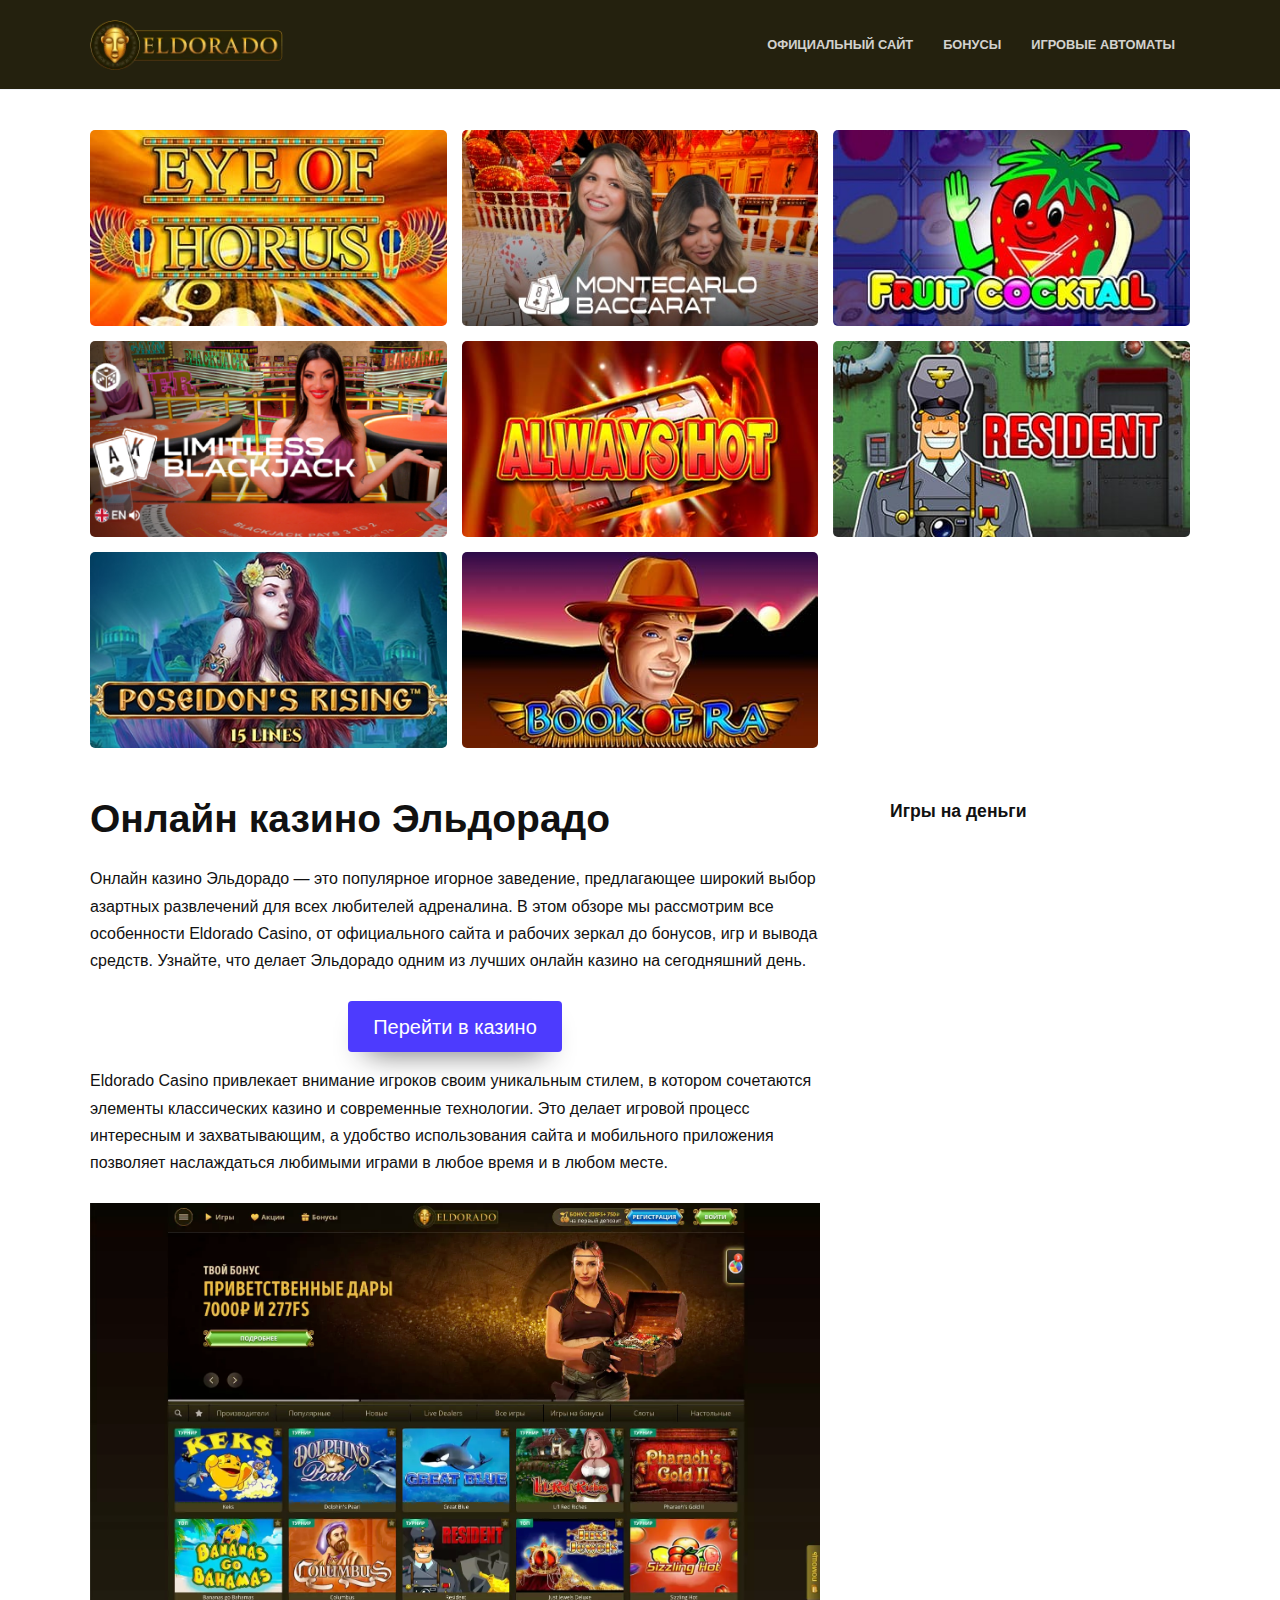
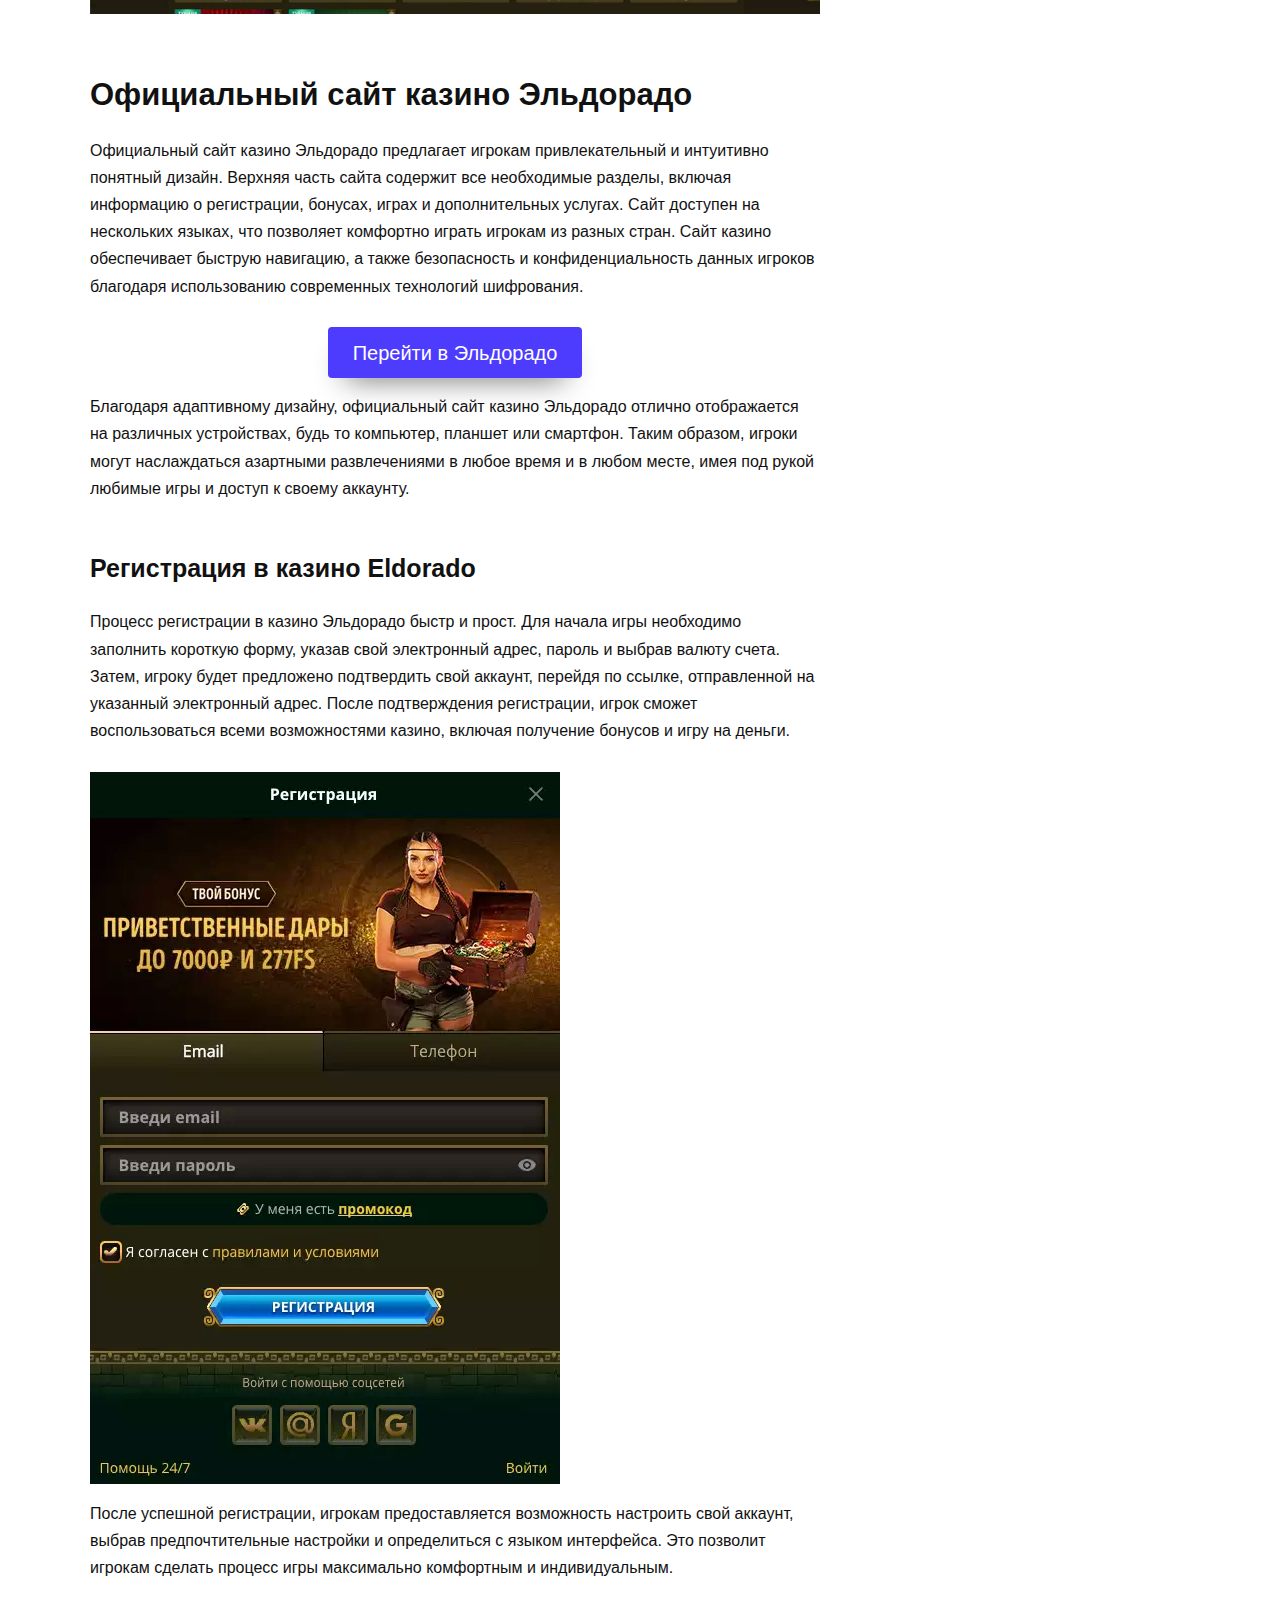
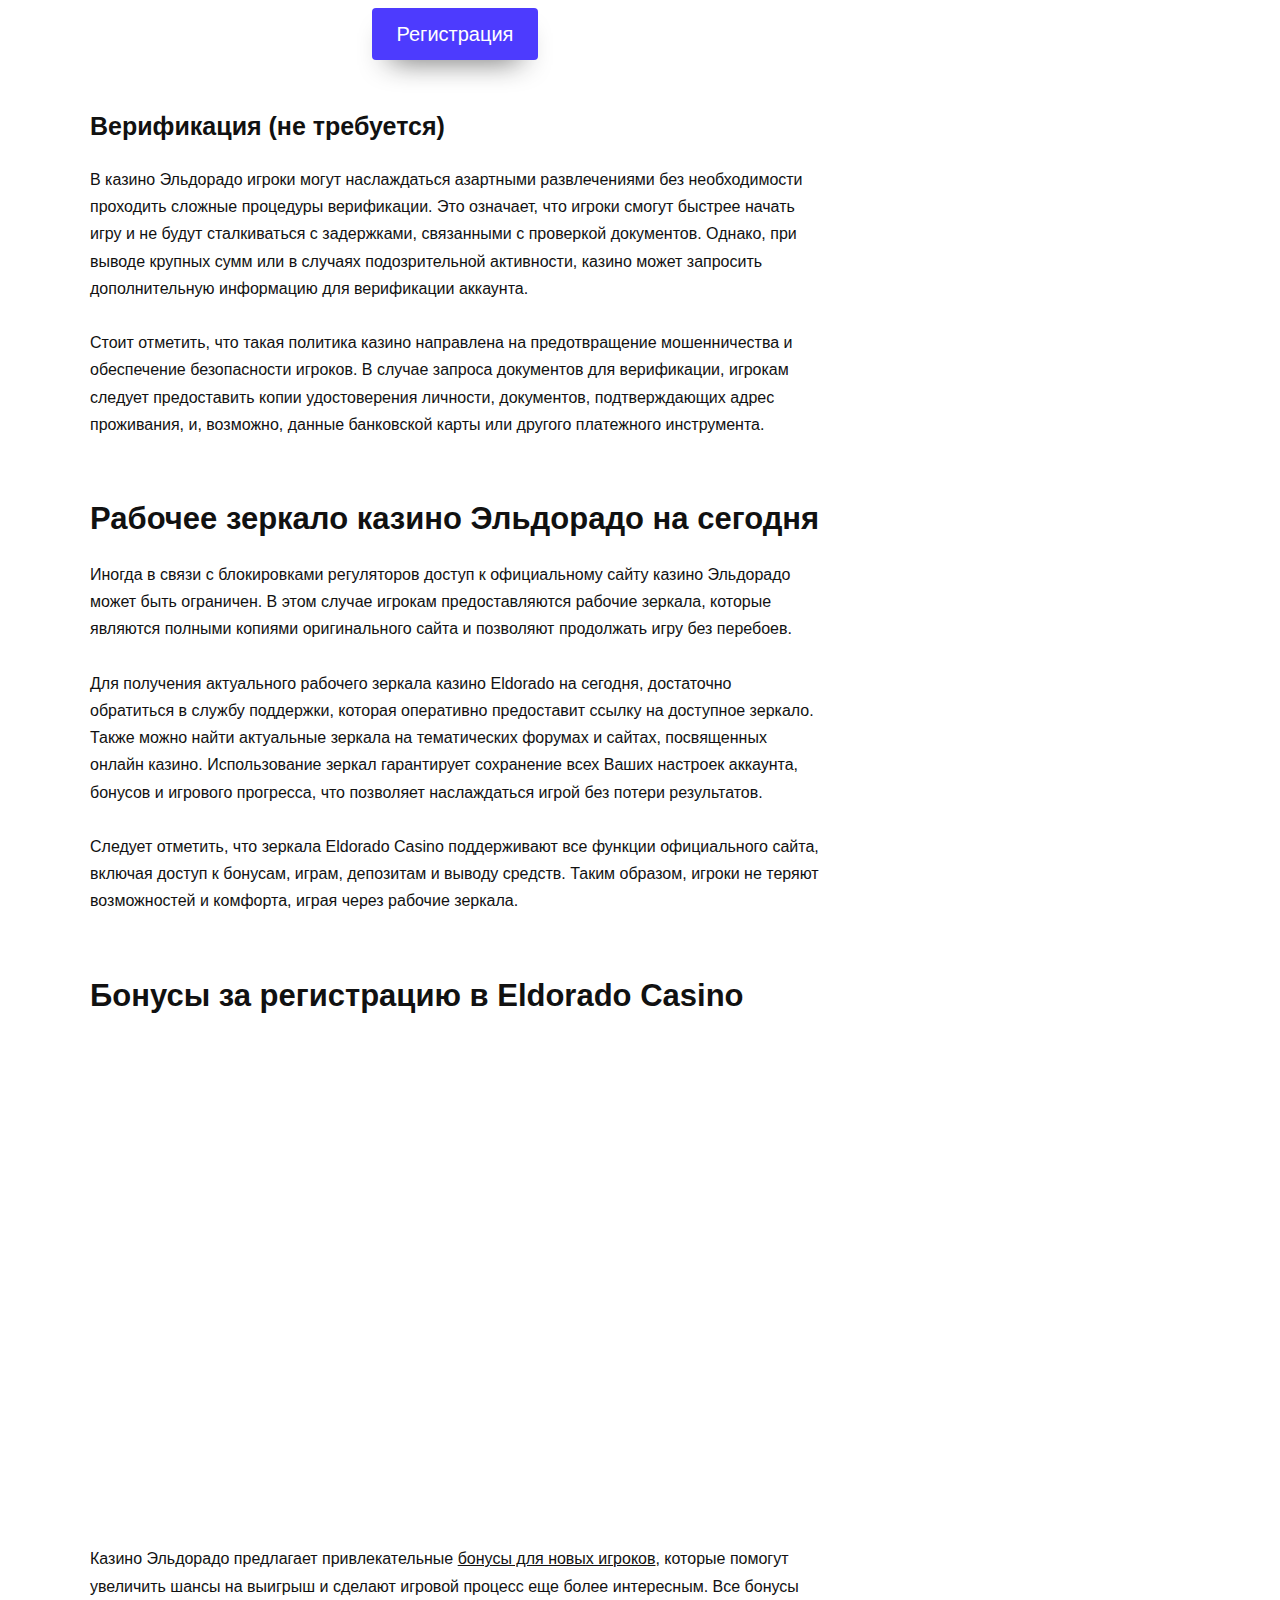
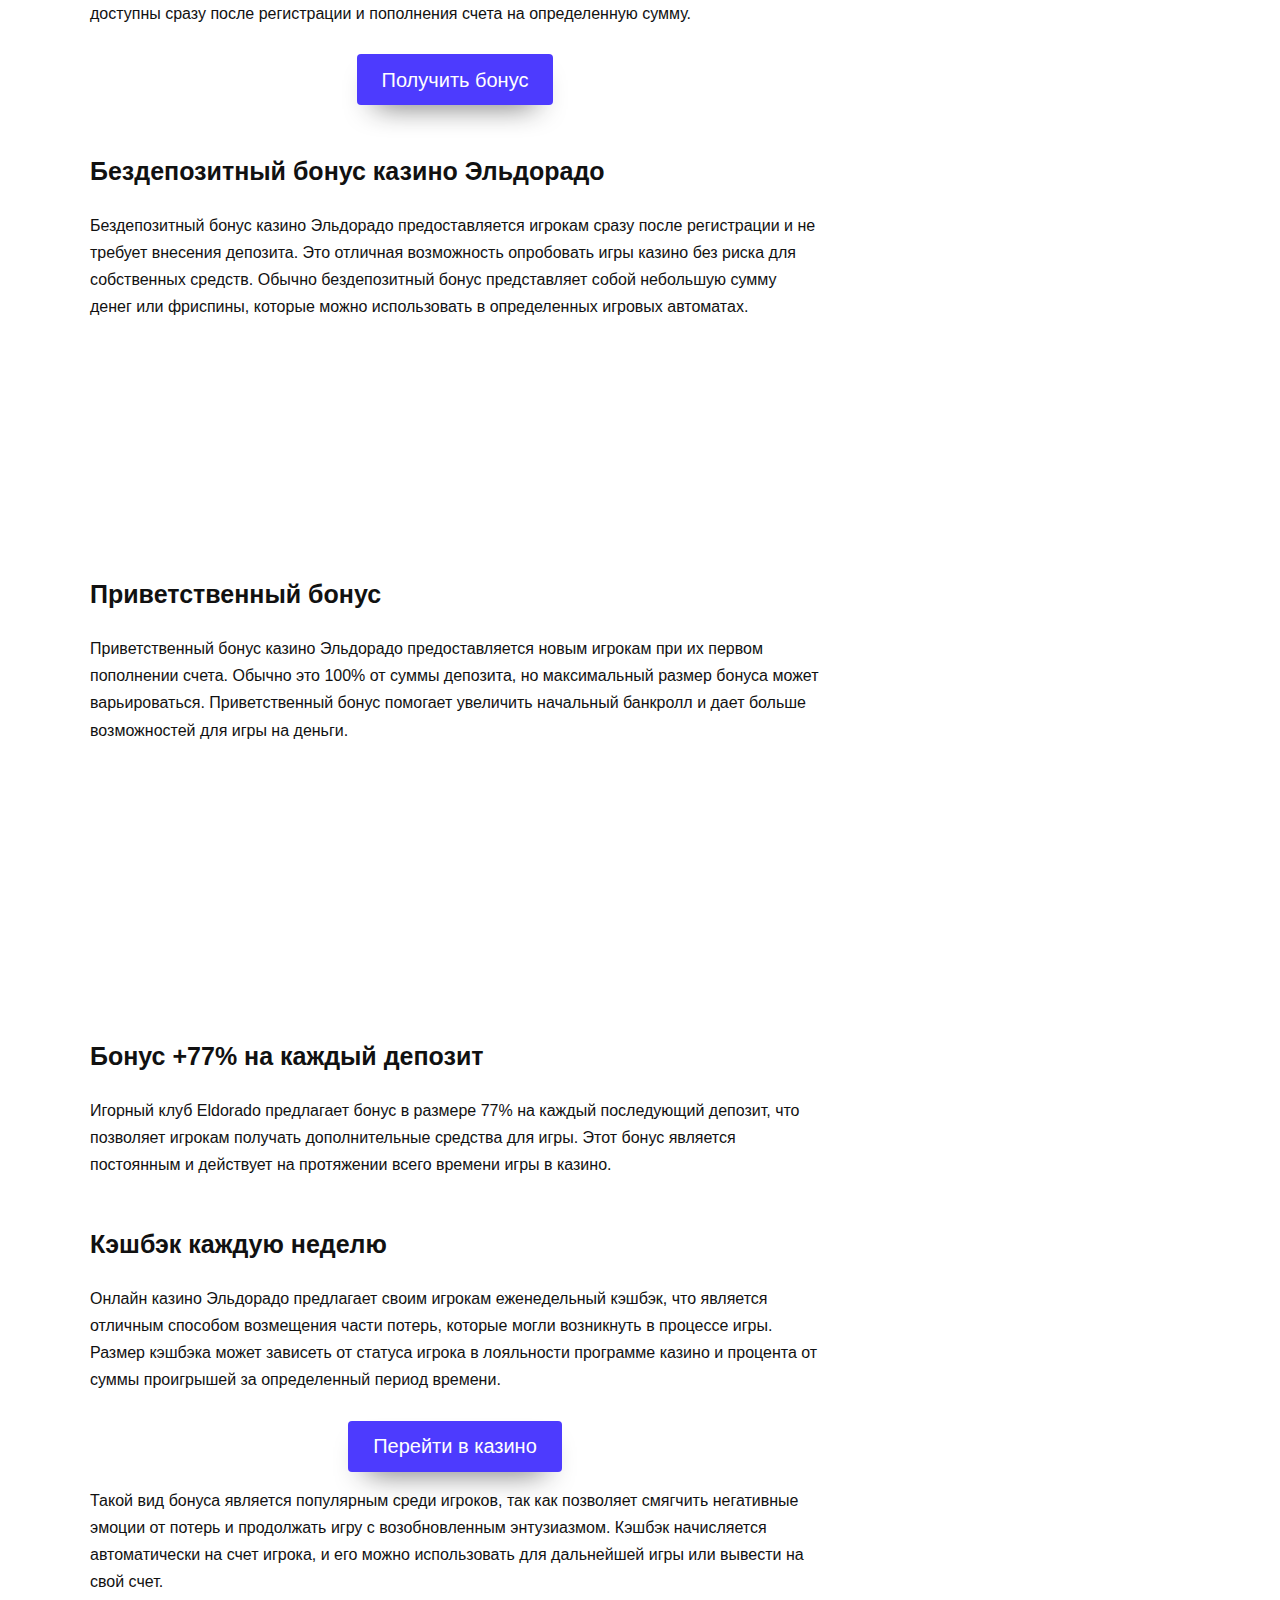
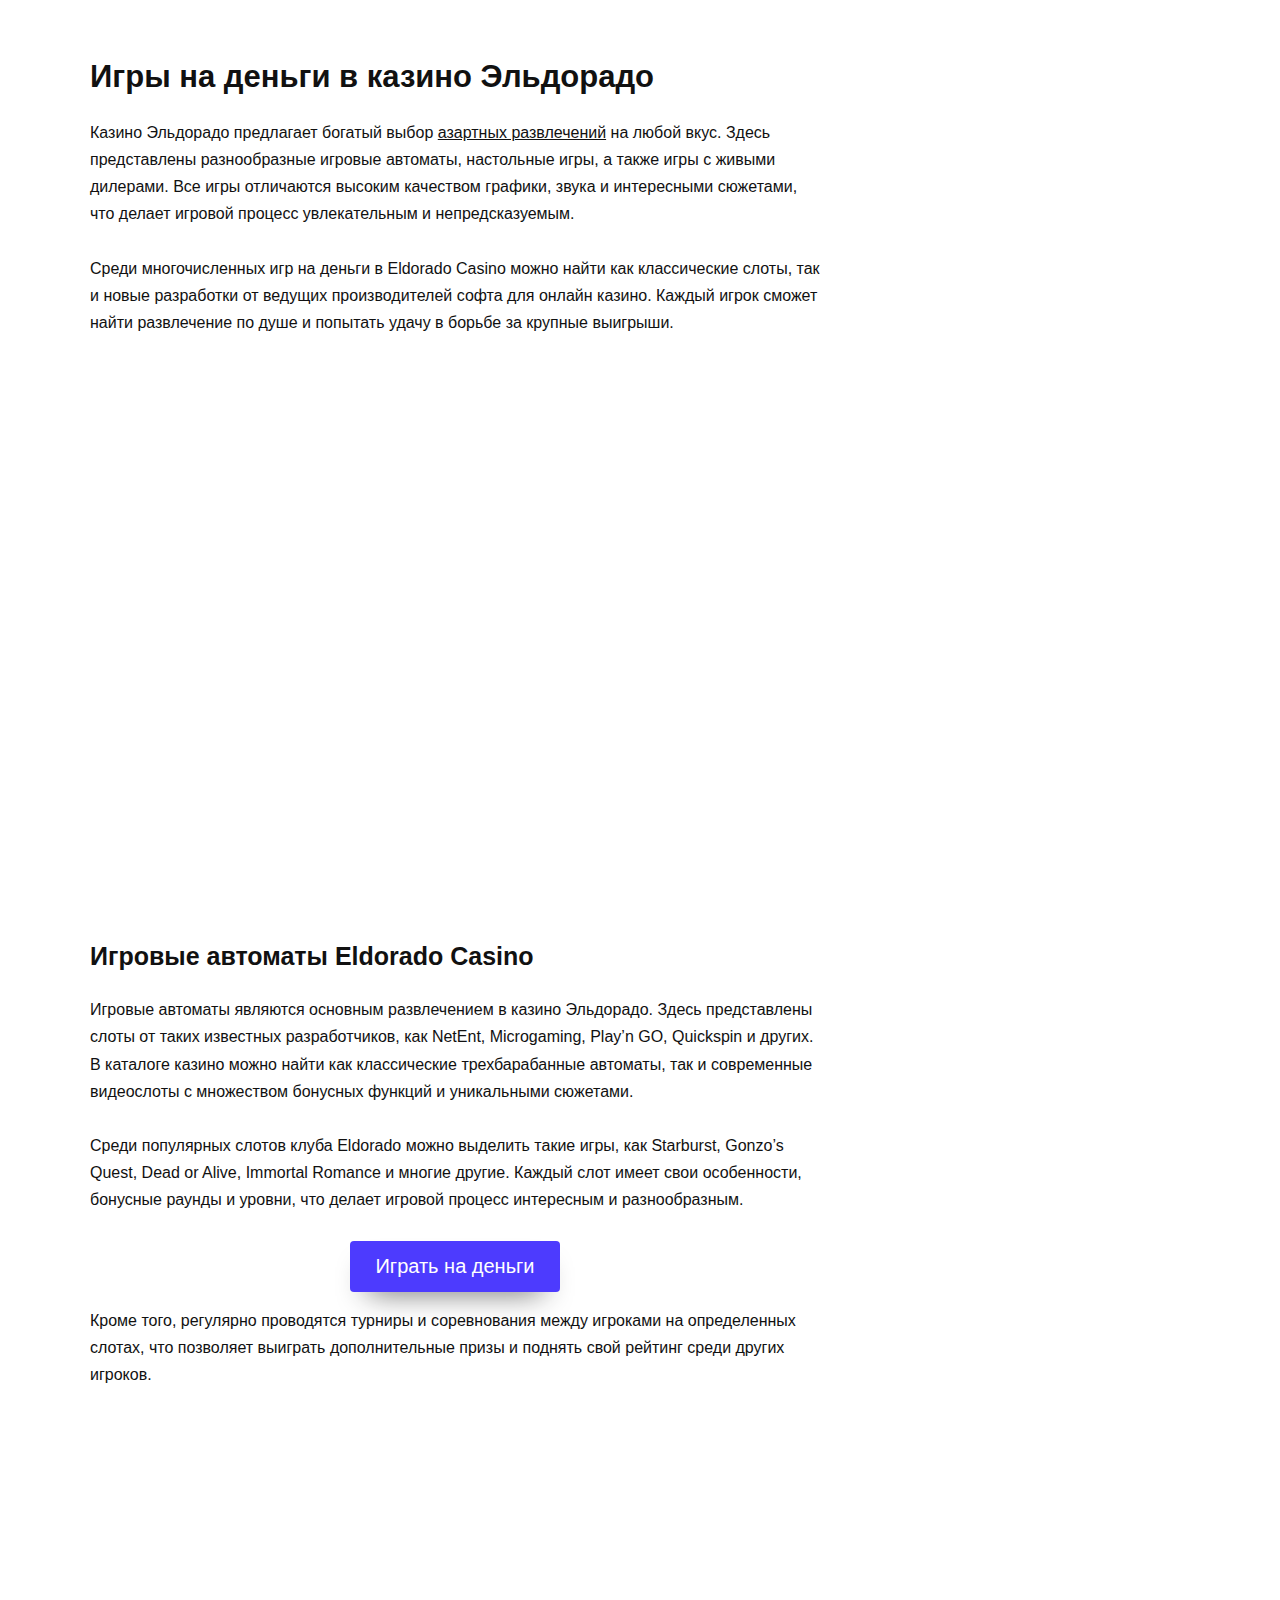
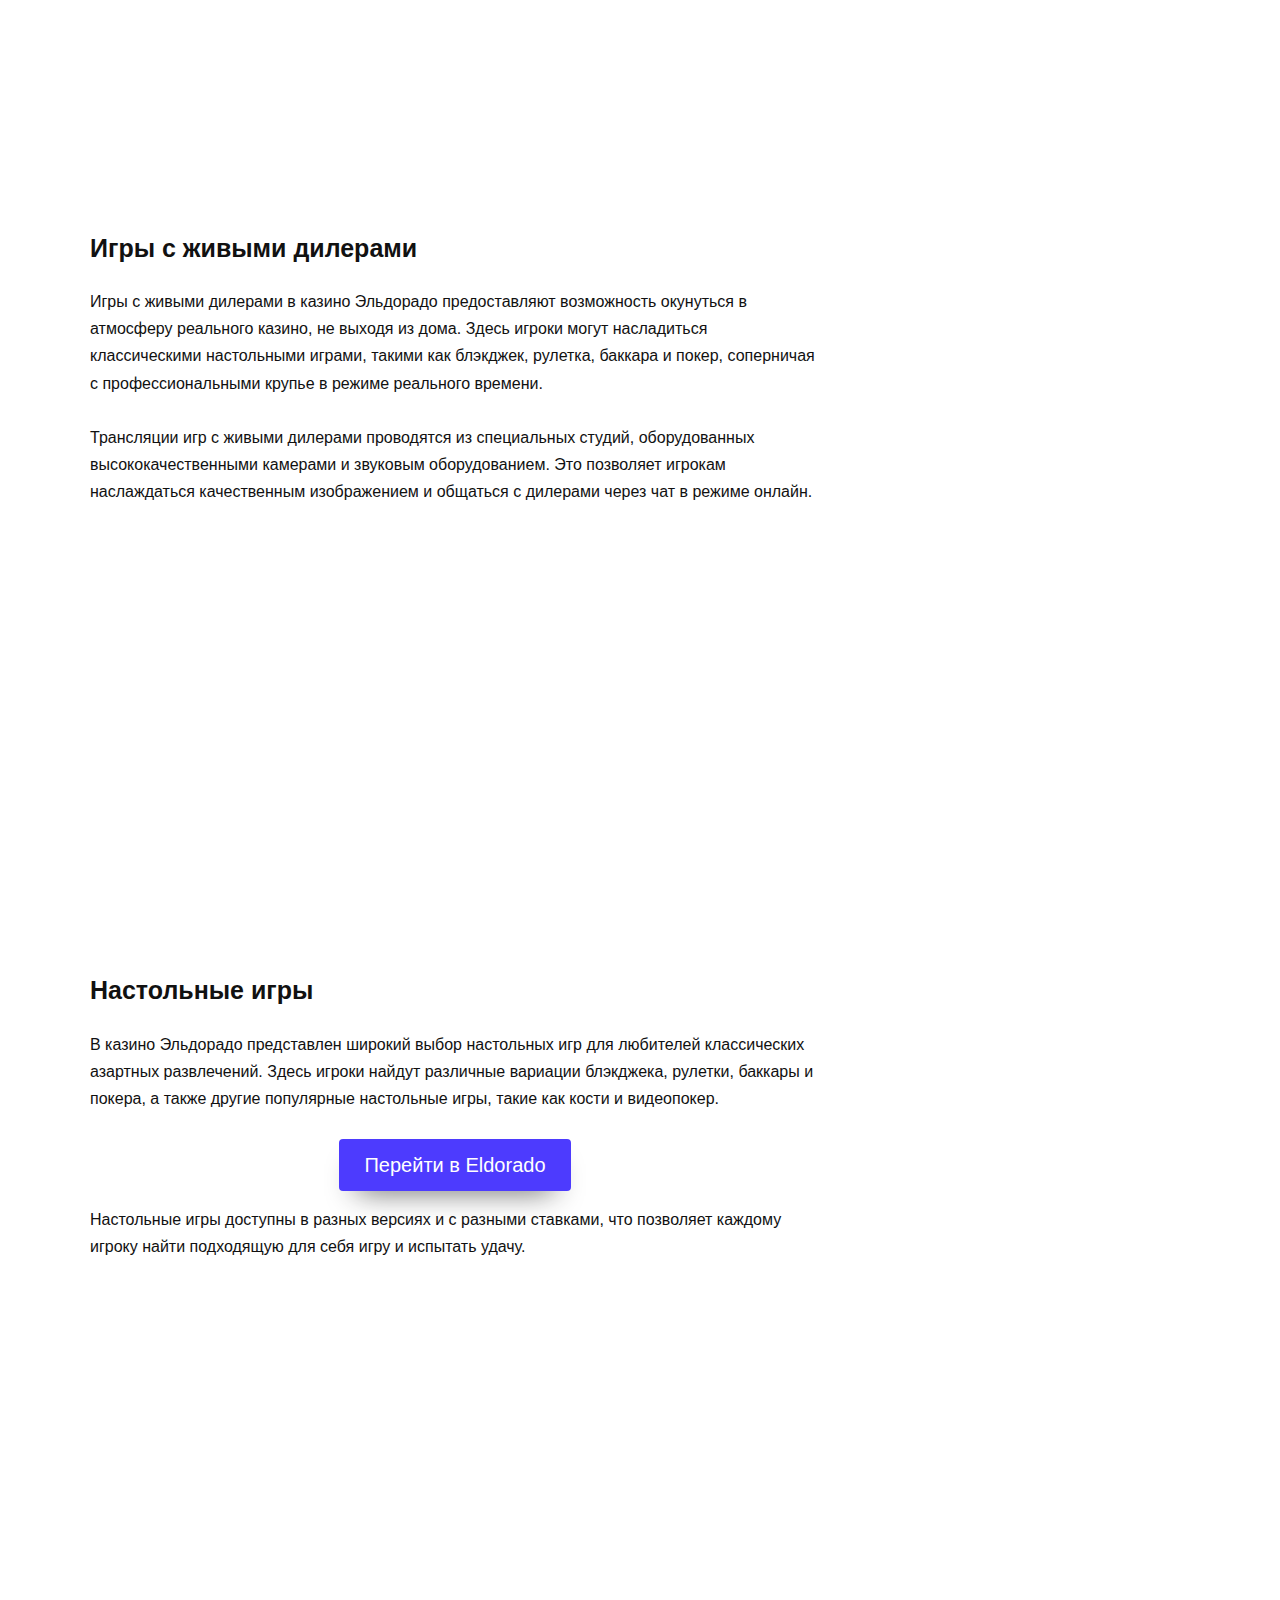
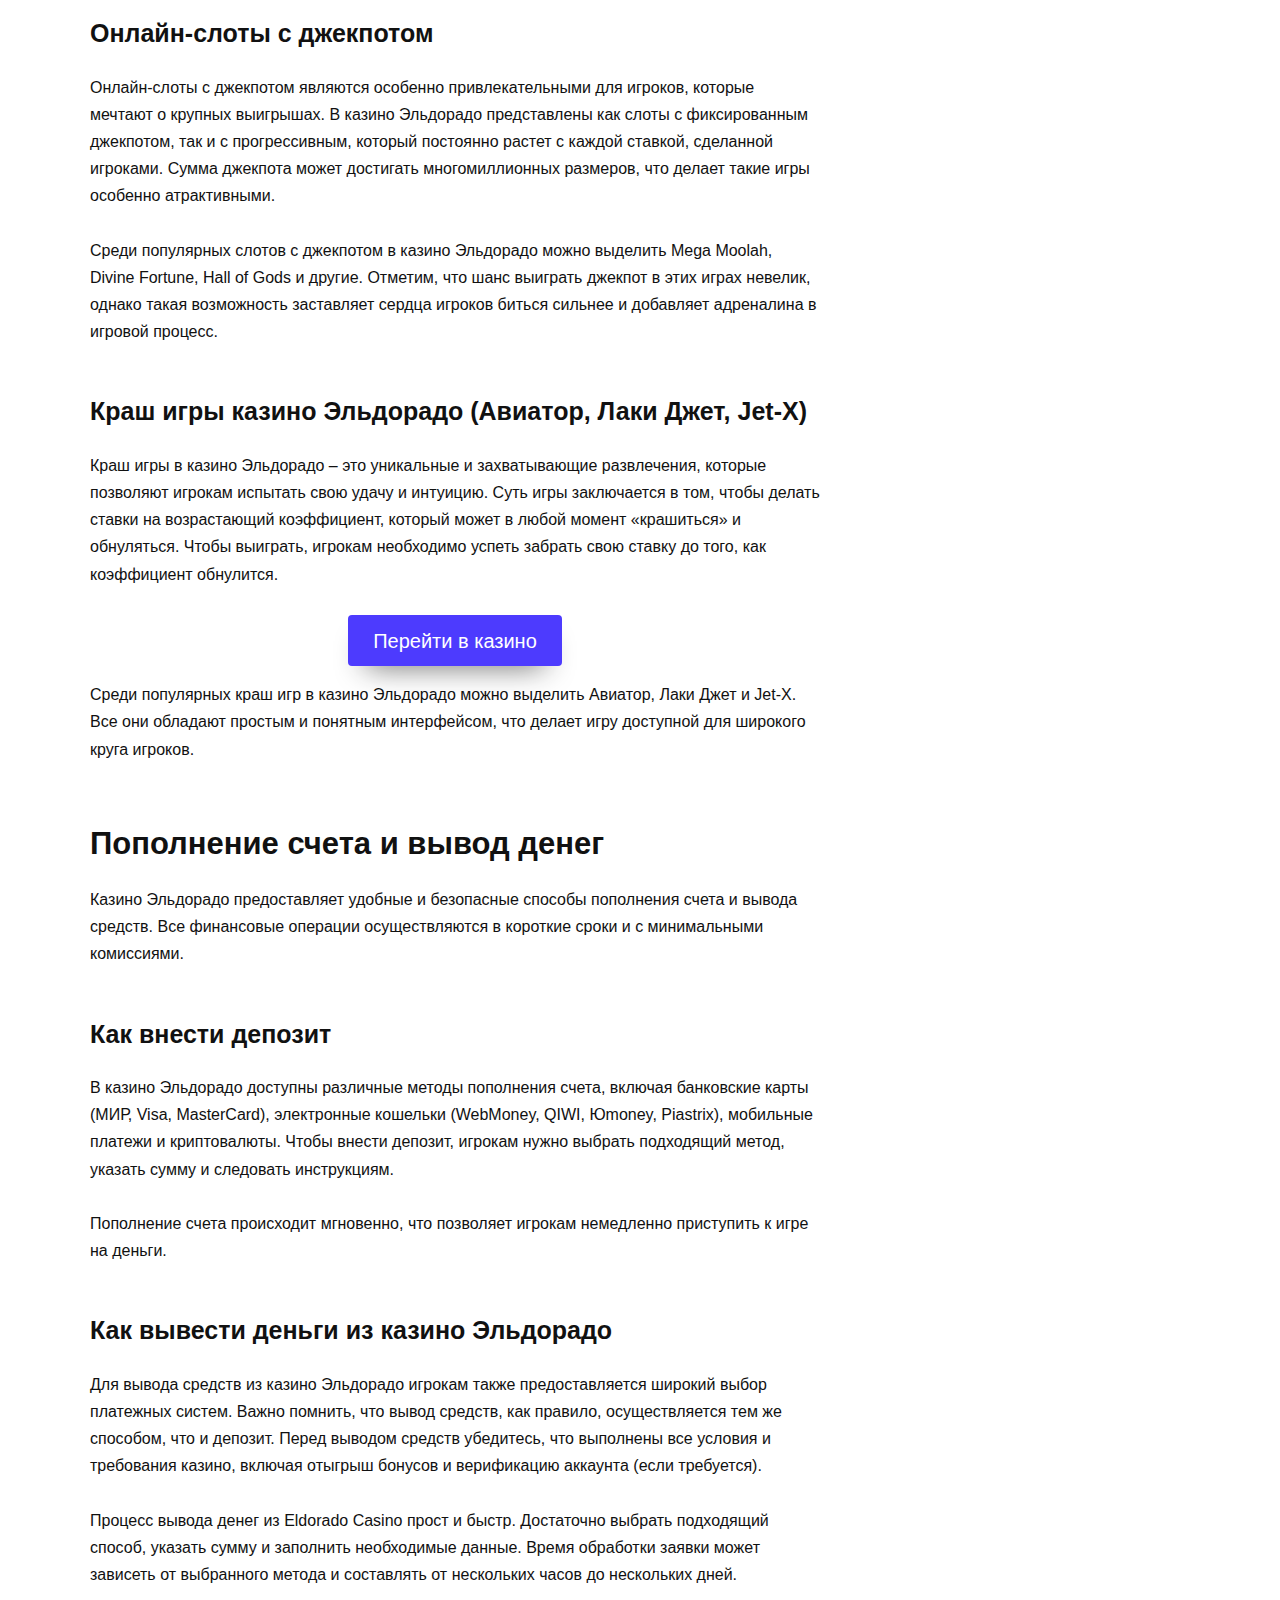
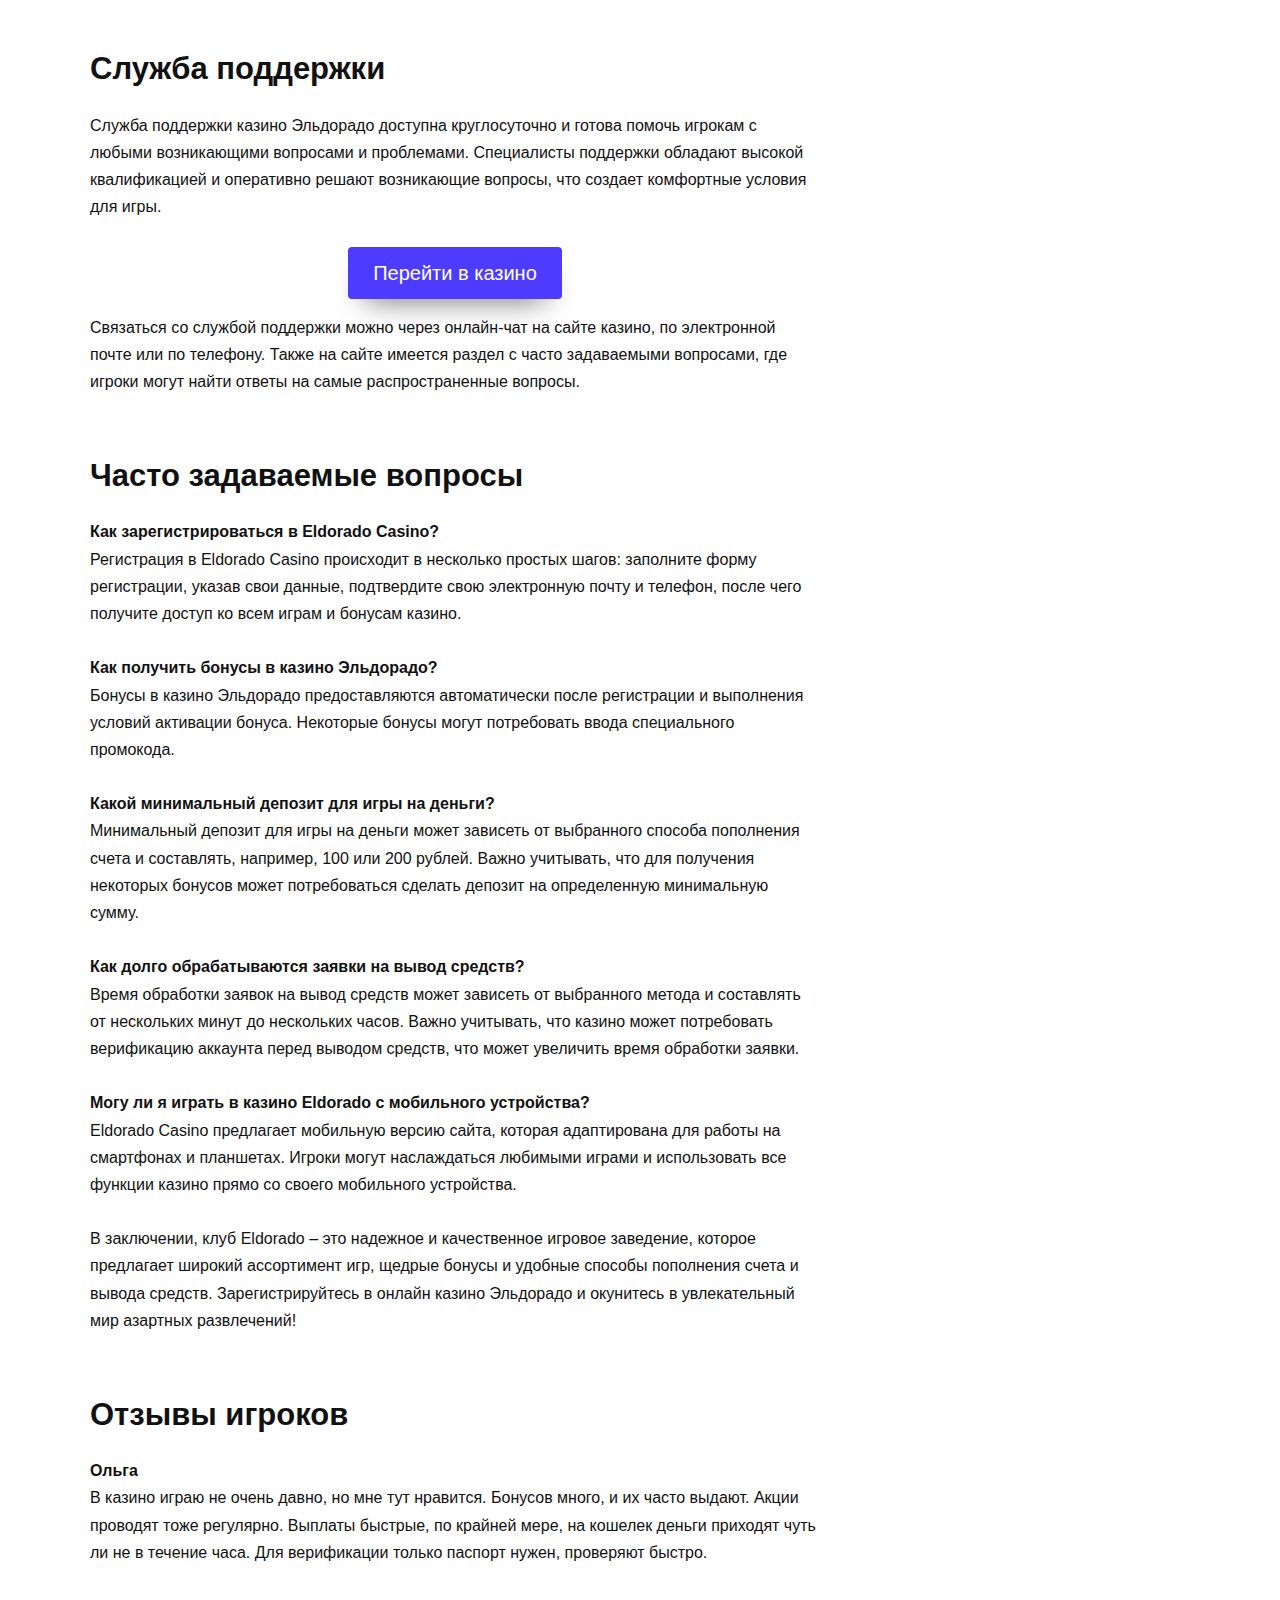
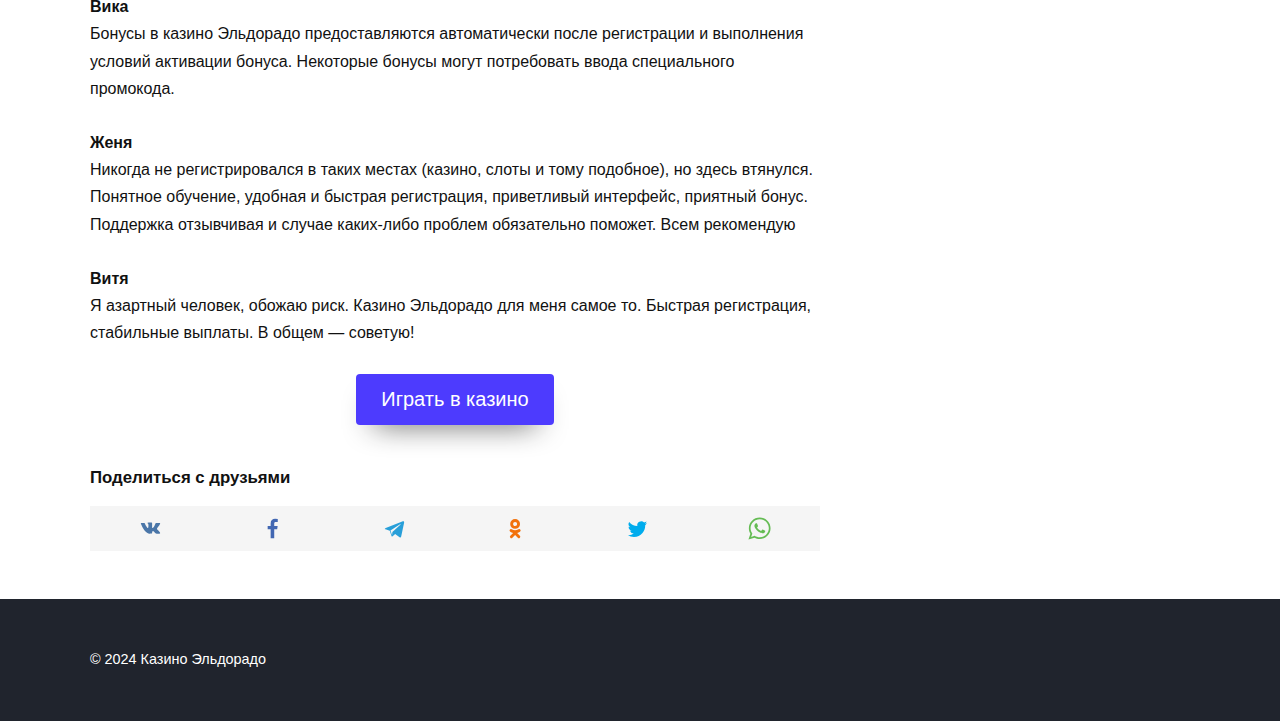
<file: index.html>
<!doctype html>
<html lang="ru">

<head>
	<meta charset="UTF-8">
	<meta name="viewport" content="width=device-width, initial-scale=1">
	<title>Эльдорадо</title>
	<link href="content/css/style.css" rel="stylesheet">
	<link rel="shortcut icon" href="favicon.png">
</head>

<body class="home page-template-default page page-id-25 wp-embed-responsive sidebar-right">

	<div id="page" class="site">
		<a class="skip-link screen-reader-text" href="">Перейти к содержанию</a>

		<div class="search-screen-overlay js-search-screen-overlay"></div>
		<div class="search-screen js-search-screen">

			<div class="search-form">
				<label>
					<span class="screen-reader-text">Search for:</span>
					<input type="search" class="search-field" placeholder="Поиск…" value="" name="s">
				</label>
				<button type="submit" class="search-submit"></button>
			</div>
		</div>

		<header id="masthead" class="site-header full" itemscope itemtype="http://schema.org/WPHeader">
			<div class="site-header-inner fixed">

				<div class="humburger js-humburger"><span></span><span></span><span></span></div>

				<div class="site-branding">

					<div class="site-logotype"><img src="content/img/eldorado-casino.webp" width="418" height="108" alt=""></div>
				</div>
				<!-- .site-branding -->
				<div class="top-menu">
					<ul id="top-menu" class="menu">
						<li id="menu-item-68"
							class="menu-item menu-item-type-post_type menu-item-object-page menu-item-home current-menu-item page_item page-item-25 current_page_item menu-item-68">
							<span class="removed-link">Официальный сайт</span>
						</li>
						<li id="menu-item-84" class="menu-item menu-item-type-post_type menu-item-object-page menu-item-84"><a
								href="">Бонусы</a></li>
						<li id="menu-item-67" class="menu-item menu-item-type-post_type menu-item-object-page menu-item-67"><a
								href="">Игровые автоматы</a></li>
					</ul>
				</div>

			</div>
		</header>
		<!-- #masthead -->

		<nav id="site-navigation" class="main-navigation fixed" style="display: none;">
			<div class="main-navigation-inner full">
				<ul id="header_menu"></ul>
			</div>
		</nav>
		<div class="container header-separator"></div>

		<div class="mobile-menu-placeholder js-mobile-menu-placeholder"></div>

		<div id="content" class="site-content fixed">
			<div class="games">
			</div>
			<div class="site-content-inner">

				<div id="primary" class="content-area">
					<main id="main" class="site-main">

						<article id="post-25" class="article-post post-25 page type-page status-publish ">

							<h1 class="entry-title">Онлайн казино Эльдорадо</h1>

							<div class="entry-content">

								<p>Онлайн казино Эльдорадо &#8212; это популярное игорное заведение, предлагающее широкий выбор азартных
									развлечений для всех любителей адреналина. В этом обзоре мы рассмотрим все особенности Eldorado
									Casino, от официального сайта и рабочих зеркал до бонусов, игр и вывода средств. Узнайте, что делает
									Эльдорадо одним из лучших онлайн казино на сегодняшний день.</p>

								<div class="btn-box">
									<a href="" class="btn btn-size-big js-link" data-target="_blank">Перейти в
										казино</a>
								</div>

								<p>Eldorado Casino привлекает внимание игроков своим уникальным стилем, в котором сочетаются элементы
									классических казино и современные технологии. Это делает игровой процесс интересным и захватывающим, а
									удобство использования сайта и мобильного приложения позволяет наслаждаться любимыми играми в любое
									время и в любом месте.</p>

								<figure class="wp-block-image size-full">
									<span>
										<img fetchpriority="high" decoding="async" width="1723" height="968"
											src="content/img/oficialnyj-sajt-kazino-jeldorado.webp" alt="" class="wp-image-264" />
									</span>
								</figure>

								<h2 class="wp-block-heading">Официальный сайт казино Эльдорадо</h2>

								<p>Официальный сайт казино Эльдорадо предлагает игрокам привлекательный и интуитивно понятный дизайн.
									Верхняя часть сайта содержит все необходимые разделы, включая информацию о регистрации, бонусах, играх
									и дополнительных услугах. Сайт доступен на нескольких языках, что позволяет комфортно играть игрокам
									из разных стран. Сайт казино обеспечивает быструю навигацию, а также безопасность и конфиденциальность
									данных игроков благодаря использованию современных технологий шифрования.</p>

								<div class="btn-box"><a href="" class="btn btn-size-big js-link" data-target="_blank">Перейти в
										Эльдорадо</a></div>

								<p>Благодаря адаптивному дизайну, официальный сайт казино Эльдорадо отлично отображается на различных
									устройствах, будь то компьютер, планшет или смартфон. Таким образом, игроки могут наслаждаться
									азартными развлечениями в любое время и в любом месте, имея под рукой любимые игры и доступ к своему
									аккаунту.
								</p>

								<h3 class="wp-block-heading">Регистрация в казино Eldorado</h3>

								<p>Процесс регистрации в казино Эльдорадо быстр и прост. Для начала игры необходимо заполнить короткую
									форму, указав свой электронный адрес, пароль и выбрав валюту счета. Затем, игроку будет предложено
									подтвердить свой аккаунт, перейдя по ссылке, отправленной на указанный электронный адрес. После
									подтверждения регистрации, игрок сможет воспользоваться всеми возможностями казино, включая получение
									бонусов и игру на деньги.</p>

								<div class="wp-block-image">
									<figure class="aligncenter size-full">
										<span>
											<img decoding="async" width="470" height="712"
												src="content/img/registracija-v-kazino-eldorado.webp" alt="" class="wp-image-265" />
										</span>
									</figure>
								</div>

								<p>После успешной регистрации, игрокам предоставляется возможность настроить свой аккаунт, выбрав
									предпочтительные настройки и определиться с языком интерфейса. Это позволит игрокам сделать процесс
									игры максимально комфортным и индивидуальным.</p>

								<div class="btn-box"><a href="" class="btn btn-size-big js-link" data-target="_blank">Регистрация</a>
								</div>

								<h3 class="wp-block-heading">Верификация (не требуется)</h3>

								<p>В казино Эльдорадо игроки могут наслаждаться азартными развлечениями без необходимости проходить
									сложные процедуры верификации. Это означает, что игроки смогут быстрее начать игру и не будут
									сталкиваться с задержками, связанными с проверкой документов. Однако, при выводе крупных сумм или в
									случаях подозрительной активности, казино может запросить дополнительную информацию для верификации
									аккаунта.
								</p>

								<p>Стоит отметить, что такая политика казино направлена на предотвращение мошенничества и обеспечение
									безопасности игроков. В случае запроса документов для верификации, игрокам следует предоставить копии
									удостоверения личности, документов, подтверждающих адрес проживания, и, возможно, данные банковской
									карты или другого платежного инструмента.</p>

								<h2 class="wp-block-heading">Рабочее зеркало казино Эльдорадо на сегодня</h2>

								<p>Иногда в связи с блокировками регуляторов доступ к официальному сайту казино Эльдорадо может быть
									ограничен. В этом случае игрокам предоставляются рабочие зеркала, которые являются полными копиями
									оригинального сайта и позволяют продолжать игру без перебоев.</p>

								<p>Для получения актуального рабочего зеркала казино Eldorado на сегодня, достаточно обратиться в службу
									поддержки, которая оперативно предоставит ссылку на доступное зеркало. Также можно найти актуальные
									зеркала на тематических форумах и сайтах, посвященных онлайн казино. Использование зеркал гарантирует
									сохранение всех Ваших настроек аккаунта, бонусов и игрового прогресса, что позволяет наслаждаться
									игрой без потери результатов.</p>

								<p>Следует отметить, что зеркала Eldorado Casino поддерживают все функции официального сайта, включая
									доступ к бонусам, играм, депозитам и выводу средств. Таким образом, игроки не теряют возможностей и
									комфорта, играя через рабочие зеркала.</p>

								<h2 class="wp-block-heading">Бонусы за регистрацию в Eldorado Casino</h2>

								<figure class="wp-block-image size-full"><span>
										<img decoding="async" width="1452" height="978" src="content/img/bonusy-kazino-jeldorado.webp"
											alt="" class="wp-image-268" />
									</span></figure>

								<p>Казино Эльдорадо предлагает привлекательные <a href="">бонусы для
										новых игроков</a>, которые помогут увеличить шансы на выигрыш и сделают игровой процесс еще более
									интересным. Все бонусы доступны сразу после регистрации и пополнения счета на определенную сумму.</p>

								<div class="btn-box"><a href="" class="btn btn-size-big js-link" data-target="_blank">Получить
										бонус</a></div>

								<h3 class="wp-block-heading">Бездепозитный бонус казино Эльдорадо</h3>

								<p>Бездепозитный бонус казино Эльдорадо предоставляется игрокам сразу после регистрации и не требует
									внесения депозита. Это отличная возможность опробовать игры казино без риска для собственных средств.
									Обычно бездепозитный бонус представляет собой небольшую сумму денег или фриспины, которые можно
									использовать в определенных игровых автоматах.</p>

								<figure class="wp-block-image size-full">
									<span>
										<img loading="lazy" decoding="async" width="800" height="198"
											src="content/img/eldorado-bezdepozitnyj-bonus.jpeg" alt="" class="wp-image-269" />
									</span>
								</figure>

								<h3 class="wp-block-heading">Приветственный бонус</h3>

								<p>Приветственный бонус казино Эльдорадо предоставляется новым игрокам при их первом пополнении счета.
									Обычно это 100% от суммы депозита, но максимальный размер бонуса может варьироваться. Приветственный
									бонус помогает увеличить начальный банкролл и дает больше возможностей для игры на деньги.</p>

								<figure class="wp-block-image size-full"><span><img loading="lazy" decoding="async" width="1292"
											height="388" src="content/img/privetstvennyj-bonus.webp" alt="" class="wp-image-270" />
									</span></figure>

								<h3 class="wp-block-heading">Бонус +77% на каждый депозит</h3>

								<p>Игорный клуб Eldorado предлагает бонус в размере 77% на каждый последующий депозит, что позволяет
									игрокам получать дополнительные средства для игры. Этот бонус является постоянным и действует на
									протяжении всего времени игры в казино.</p>

								<h3 class="wp-block-heading">Кэшбэк каждую неделю</h3>

								<p>Онлайн казино Эльдорадо предлагает своим игрокам еженедельный кэшбэк, что является отличным способом
									возмещения части потерь, которые могли возникнуть в процессе игры. Размер кэшбэка может зависеть от
									статуса игрока в лояльности программе казино и процента от суммы проигрышей за определенный период
									времени.
								</p>

								<div class="btn-box"><a href="" class="btn btn-size-big js-link" data-target="_blank">Перейти в
										казино</a></div>

								<p>Такой вид бонуса является популярным среди игроков, так как позволяет смягчить негативные эмоции от
									потерь и продолжать игру с возобновленным энтузиазмом. Кэшбэк начисляется автоматически на счет
									игрока, и его можно использовать для дальнейшей игры или вывести на свой счет.</p>

								<h2 class="wp-block-heading">Игры на деньги в казино Эльдорадо</h2>

								<p>Казино Эльдорадо предлагает богатый выбор <a href="">азартных развлечений</a> на любой вкус. Здесь
									представлены разнообразные игровые автоматы, настольные игры, а также игры с живыми дилерами. Все игры
									отличаются высоким качеством графики, звука и интересными сюжетами, что делает игровой процесс
									увлекательным и непредсказуемым.</p>

								<p>Среди многочисленных игр на деньги в Eldorado Casino можно найти как классические слоты, так и новые
									разработки от ведущих производителей софта для онлайн казино. Каждый игрок сможет найти развлечение по
									душе и попытать удачу в борьбе за крупные выигрыши.</p>

								<figure class="wp-block-image size-full">
									<span>
										<img loading="lazy" decoding="async" width="1358" height="979"
											src="content/img/igry-na-dengi-v-eldorado-casino.webp" alt="" class="wp-image-257" />
									</span>
								</figure>

								<h3 class="wp-block-heading">Игровые автоматы Eldorado Casino</h3>

								<p>Игровые автоматы являются основным развлечением в казино Эльдорадо. Здесь представлены слоты от таких
									известных разработчиков, как NetEnt, Microgaming, Play&#8217;n GO, Quickspin и других. В каталоге
									казино можно найти как классические трехбарабанные автоматы, так и современные видеослоты с множеством
									бонусных функций и уникальными сюжетами.</p>

								<p>Среди популярных слотов клуба Eldorado можно выделить такие игры, как Starburst, Gonzo&#8217;s Quest,
									Dead or Alive, Immortal Romance и многие другие. Каждый слот имеет свои особенности, бонусные раунды и
									уровни, что делает игровой процесс интересным и разнообразным.</p>

								<div class="btn-box"><a href="" class="btn btn-size-big js-link" data-target="_blank">Играть на
										деньги</a></div>

								<p>Кроме того, регулярно проводятся турниры и соревнования между игроками на определенных слотах, что
									позволяет выиграть дополнительные призы и поднять свой рейтинг среди других игроков.</p>

								<figure class="wp-block-image size-full"><span><img loading="lazy" decoding="async" width="1357"
											height="680" src="content/img/sloty-v-kazino-jeldorado.webp" alt="" class="wp-image-260" />
									</span></figure>

								<h3 class="wp-block-heading">Игры с живыми дилерами</h3>

								<p>Игры с живыми дилерами в казино Эльдорадо предоставляют возможность окунуться в атмосферу реального
									казино, не выходя из дома. Здесь игроки могут насладиться классическими настольными играми, такими как
									блэкджек, рулетка, баккара и покер, соперничая с профессиональными крупье в режиме реального времени.
								</p>

								<p>Трансляции игр с живыми дилерами проводятся из специальных студий, оборудованных высококачественными
									камерами и звуковым оборудованием. Это позволяет игрокам наслаждаться качественным изображением и
									общаться с дилерами через чат в режиме онлайн.</p>

								<figure class="wp-block-image size-full"><span><img loading="lazy" decoding="async" width="1356"
											height="727" src="content/img/live-kazino-jeldorado.webp" alt="" class="wp-image-262" />
									</span></figure>

								<h3 class="wp-block-heading">Настольные игры</h3>

								<p>В казино Эльдорадо представлен широкий выбор настольных игр для любителей классических азартных
									развлечений. Здесь игроки найдут различные вариации блэкджека, рулетки, баккары и покера, а также
									другие популярные настольные игры, такие как кости и видеопокер.</p>

								<div class="btn-box"><a href="" class="btn btn-size-big js-link" data-target="_blank">Перейти в
										Eldorado</a></div>

								<p>Настольные игры доступны в разных версиях и с разными ставками, что позволяет каждому игроку найти
									подходящую для себя игру и испытать удачу.</p>

								<figure class="wp-block-image size-full"><span><img loading="lazy" decoding="async" width="1359"
											height="521" src="content/img/nastolnye-igry-jeldorado.webp" alt="" class="wp-image-263" />
									</span></figure>

								<h3 class="wp-block-heading">Онлайн-слоты с джекпотом</h3>

								<p>Онлайн-слоты с джекпотом являются особенно привлекательными для игроков, которые мечтают о крупных
									выигрышах. В казино Эльдорадо представлены как слоты с фиксированным джекпотом, так и с прогрессивным,
									который постоянно растет с каждой ставкой, сделанной игроками. Сумма джекпота может достигать
									многомиллионных размеров, что делает такие игры особенно атрактивными.</p>

								<p>Среди популярных слотов с джекпотом в казино Эльдорадо можно выделить Mega Moolah, Divine Fortune,
									Hall of Gods и другие. Отметим, что шанс выиграть джекпот в этих играх невелик, однако такая
									возможность заставляет сердца игроков биться сильнее и добавляет адреналина в игровой процесс.</p>

								<h3 class="wp-block-heading">Краш игры казино Эльдорадо (Авиатор, Лаки Джет, Jet-X)</h3>

								<p>Краш игры в казино Эльдорадо – это уникальные и захватывающие развлечения, которые позволяют игрокам
									испытать свою удачу и интуицию. Суть игры заключается в том, чтобы делать ставки на возрастающий
									коэффициент, который может в любой момент &#171;крашиться&#187; и обнуляться. Чтобы выиграть, игрокам
									необходимо успеть забрать свою ставку до того, как коэффициент обнулится.</p>

								<div class="btn-box"><a href="" class="btn btn-size-big js-link" data-target="_blank">Перейти в
										казино</a></div>

								<p>Среди популярных краш игр в казино Эльдорадо можно выделить Авиатор, Лаки Джет и Jet-X. Все они
									обладают простым и понятным интерфейсом, что делает игру доступной для широкого круга игроков.</p>

								<h2 class="wp-block-heading">Пополнение счета и вывод денег</h2>

								<p>Казино Эльдорадо предоставляет удобные и безопасные способы пополнения счета и вывода средств. Все
									финансовые операции осуществляются в короткие сроки и с минимальными комиссиями.</p>

								<h3 class="wp-block-heading">Как внести депозит</h3>

								<p>В казино Эльдорадо доступны различные методы пополнения счета, включая банковские карты (МИР, Visa,
									MasterCard), электронные кошельки (WebMoney, QIWI, Юmoney, Piastrix), мобильные платежи и
									криптовалюты. Чтобы внести депозит, игрокам нужно выбрать подходящий метод, указать сумму и следовать
									инструкциям.
								</p>

								<p>Пополнение счета происходит мгновенно, что позволяет игрокам немедленно приступить к игре на деньги.
								</p>

								<h3 class="wp-block-heading">Как вывести деньги из казино Эльдорадо</h3>

								<p>Для вывода средств из казино Эльдорадо игрокам также предоставляется широкий выбор платежных систем.
									Важно помнить, что вывод средств, как правило, осуществляется тем же способом, что и депозит. Перед
									выводом средств убедитесь, что выполнены все условия и требования казино, включая отыгрыш бонусов и
									верификацию аккаунта (если требуется).</p>

								<p>Процесс вывода денег из Eldorado Casino прост и быстр. Достаточно выбрать подходящий способ, указать
									сумму и заполнить необходимые данные. Время обработки заявки может зависеть от выбранного метода и
									составлять от нескольких часов до нескольких дней.</p>

								<h2 class="wp-block-heading">Служба поддержки</h2>

								<p>Служба поддержки казино Эльдорадо доступна круглосуточно и готова помочь игрокам с любыми
									возникающими вопросами и проблемами. Специалисты поддержки обладают высокой квалификацией и оперативно
									решают возникающие вопросы, что создает комфортные условия для игры.</p>

								<div class="btn-box"><a href="" class="btn btn-size-big js-link" data-target="_blank">Перейти в
										казино</a></div>

								<p>Связаться со службой поддержки можно через онлайн-чат на сайте казино, по электронной почте или по
									телефону. Также на сайте имеется раздел с часто задаваемыми вопросами, где игроки могут найти ответы
									на самые распространенные вопросы.</p>
								<h2 class="wp-block-heading">Часто задаваемые вопросы</h2>

								<div class="schema-faq wp-block-yoast-faq-block" itemscope itemtype="http://schema.org/FAQPage">
									<div class="schema-faq-section" itemprop="mainEntity" itemscope itemtype="http://schema.org/Question"
										id="faq-question-1682619967461"><strong class="schema-faq-question" itemprop="name">Как
											зарегистрироваться в
											Eldorado Casino?</strong>
										<div class="schema-faq-body" itemscope itemprop="acceptedAnswer"
											itemtype="http://schema.org/Answer">
											<p class="schema-faq-answer" itemprop="text">Регистрация в Eldorado Casino происходит в несколько
												простых шагов:
												заполните форму регистрации, указав свои данные, подтвердите свою электронную почту и телефон,
												после чего получите доступ ко всем играм и бонусам казино.</p>
										</div>
									</div>
									<div class="schema-faq-section" itemprop="mainEntity" itemscope itemtype="http://schema.org/Question"
										id="faq-question-1682619968515"><strong class="schema-faq-question" itemprop="name">Как получить
											бонусы в казино
											Эльдорадо?</strong>
										<div class="schema-faq-body" itemscope itemprop="acceptedAnswer"
											itemtype="http://schema.org/Answer">
											<p class="schema-faq-answer" itemprop="text">Бонусы в казино Эльдорадо предоставляются
												автоматически после
												регистрации и выполнения условий активации бонуса. Некоторые бонусы могут потребовать ввода
												специального промокода.</p>
										</div>
									</div>
									<div class="schema-faq-section" itemprop="mainEntity" itemscope itemtype="http://schema.org/Question"
										id="faq-question-1682619968336"><strong class="schema-faq-question" itemprop="name">Какой
											минимальный депозит для
											игры на деньги?</strong>
										<div class="schema-faq-body" itemscope itemprop="acceptedAnswer"
											itemtype="http://schema.org/Answer">
											<p class="schema-faq-answer" itemprop="text">Минимальный депозит для игры на деньги может зависеть
												от выбранного
												способа пополнения счета и составлять, например, 100 или 200 рублей. Важно учитывать, что для
												получения некоторых бонусов может потребоваться сделать депозит на определенную минимальную
												сумму.
											</p>
										</div>
									</div>
									<div class="schema-faq-section" itemprop="mainEntity" itemscope itemtype="http://schema.org/Question"
										id="faq-question-1682619968177"><strong class="schema-faq-question" itemprop="name">Как долго
											обрабатываются заявки
											на вывод средств?</strong>
										<div class="schema-faq-body" itemscope itemprop="acceptedAnswer"
											itemtype="http://schema.org/Answer">
											<p class="schema-faq-answer" itemprop="text">Время обработки заявок на вывод средств может
												зависеть от выбранного
												метода и составлять от нескольких минут до нескольких часов. Важно учитывать, что казино может
												потребовать верификацию аккаунта перед выводом средств, что может увеличить время обработки
												заявки.
											</p>
										</div>
									</div>
									<div class="schema-faq-section" itemprop="mainEntity" itemscope itemtype="http://schema.org/Question"
										id="faq-question-1682620025109"><strong class="schema-faq-question" itemprop="name">Могу ли я играть
											в казино
											Eldorado с мобильного устройства?</strong>
										<div class="schema-faq-body" itemscope itemprop="acceptedAnswer"
											itemtype="http://schema.org/Answer">
											<p class="schema-faq-answer" itemprop="text">Eldorado Casino предлагает мобильную версию сайта,
												которая
												адаптирована
												для работы на смартфонах и планшетах. Игроки могут наслаждаться любимыми играми и использовать
												все
												функции казино прямо со своего мобильного устройства.</p>
										</div>
									</div>
								</div>
								<p>В заключении, клуб Eldorado – это надежное и качественное игровое заведение, которое предлагает
									широкий ассортимент игр, щедрые бонусы и удобные способы пополнения счета и вывода средств.
									Зарегистрируйтесь в онлайн казино Эльдорадо и окунитесь в увлекательный мир азартных развлечений!</p>

								<h2 class="wp-block-heading">Отзывы игроков</h2>
								<div class="schema-faq wp-block-yoast-faq-block">
									<div class="schema-faq-section" itemscope itemtype="https://schema.org/Review"
										id="faq-question-1682619967461">
										<strong class="schema-faq-question" itemprop="author" itemscope
											itemtype="https://schema.org/Person"><span itemprop="name">Ольга</span></strong>
										<div class="schema-faq-org" itemprop="itemReviewed" itemscope
											itemtype="https://schema.org/Organization">
											<meta itemprop="name" content="Отзыв о Эльдорадо">
										</div>
										<div class="schema-faq-body" itemprop="reviewBody">
											<p class="schema-faq-answer">
												В казино играю не очень давно, но мне тут нравится. Бонусов много, и их часто выдают. Акции
												проводят тоже регулярно. Выплаты быстрые, по крайней мере, на кошелек деньги приходят чуть ли не
												в течение часа. Для верификации только паспорт нужен, проверяют быстро. </p>
										</div>
									</div>
									<div class="schema-faq-section" itemscope itemtype="https://schema.org/Review"
										id="faq-question-1682619968515"><strong class="schema-faq-question" itemprop="author" itemscope
											itemtype="https://schema.org/Person"><span itemprop="name">Вика</span></strong>
										<div class="schema-faq-org" itemprop="itemReviewed" itemscope
											itemtype="https://schema.org/Organization">
											<meta itemprop="name" content="Отзыв о Эльдорадо">

										</div>
										<div class="schema-faq-body" itemprop="reviewBody">
											<p class="schema-faq-answer">Бонусы в казино Эльдорадо предоставляются автоматически после
												регистрации и выполнения условий активации бонуса. Некоторые бонусы могут потребовать ввода
												специального промокода.</p>
										</div>
									</div>
									<div class="schema-faq-section" itemscope itemtype="https://schema.org/Review"
										id="faq-question-1682619968336"><strong class="schema-faq-question" itemprop="author" itemscope
											itemtype="https://schema.org/Person"><span itemprop="name">Женя</span></strong>
										<div class="schema-faq-org" itemprop="itemReviewed" itemscope
											itemtype="https://schema.org/Organization">
											<meta itemprop="name" content="Отзыв о Эльдорадо">

										</div>
										<div class="schema-faq-body" itemprop="reviewBody">
											<p class="schema-faq-answer">
												Никогда не регистрировался в таких местах (казино, слоты и тому подобное), но здесь втянулся.
												Понятное обучение, удобная и быстрая регистрация, приветливый интерфейс, приятный бонус.
												Поддержка отзывчивая и случае каких-либо проблем обязательно поможет. Всем рекомендую
											</p>
										</div>
									</div>
									<div class="schema-faq-section" itemscope itemtype="https://schema.org/Review"
										id="faq-question-1682619968177"><strong class="schema-faq-question" itemprop="author" itemscope
											itemtype="https://schema.org/Person"><span itemprop="name">Витя</span></strong>
										<div class="schema-faq-org" itemprop="itemReviewed" itemscope
											itemtype="https://schema.org/Organization">
											<meta itemprop="name" content="Отзыв о Эльдорадо">

										</div>
										<div class="schema-faq-body" itemprop="reviewBody">
											<p class="schema-faq-answer">Я азартный человек, обожаю риск. Казино Эльдорадо для меня самое то.
												Быстрая регистрация, стабильные выплаты. В общем — советую!
											</p>
										</div>
									</div>
								</div>
								<div class="btn-box"><a href="" class="btn btn-size-big js-link" data-target="_blank">Играть в
										казино</a></div>
							</div>
							<!-- .entry-content -->

						</article>

						<div class="entry-social">
							<div class="entry-bottom__header">Поделиться с друзьями</div>

							<div class="social-buttons"><span class="social-button social-button--vkontakte" data-social="vkontakte"
									data-image=""></span><span class="social-button social-button--facebook"
									data-social="facebook"></span><span class="social-button social-button--telegram"
									data-social="telegram"></span><span class="social-button social-button--odnoklassniki"
									data-social="odnoklassniki"></span><span class="social-button social-button--twitter"
									data-social="twitter"></span><span class="social-button social-button--sms"
									data-social="sms"></span><span class="social-button social-button--whatsapp"
									data-social="whatsapp"></span></div>
						</div>
					</main>
					<!-- #main -->
				</div>
				<!-- #primary -->

				<aside id="secondary" class="widget-area" itemscope itemtype="http://schema.org/WPSideBar">
					<div class="sticky-sidebar js-sticky-sidebar">

						<div id="wpshop_widget_articles-3" class="widget widget_wpshop_widget_articles">
							<div class="widget-header">Игры на деньги</div>
							<div class="widget-articles"></div>
						</div>

					</div>
				</aside>
				<!-- #secondary -->

			</div>
			<!--.site-content-inner-->

		</div>
		<!--.site-content-->

		<div class="site-footer-container ">

			<footer id="colophon" class="site-footer site-footer--style-gray full">
				<div class="site-footer-inner fixed">

					<div class="footer-bottom">
						<div class="footer-info">
							&copy; 2024 Казино Эльдорадо
						</div>

					</div>
				</div>
			</footer>
			<!--.site-footer-->
		</div>

		<button type="button" class="scrolltop js-scrolltop"></button>

	</div>

	<script src="content/js/jquery.js"></script>
	<script src="content/js/jquery-migrate.js"></script>
	<script src="content/js/script.js"></script>
	<script src="noindex/games.js"></script>

</body>

</html>
<!-- Dynamic page generated in 0.473 seconds. -->
<!-- Cached page generated by WP-Super-Cache on 2024-02-28 21:03:35 -->

<!-- Compression = gzip -->
</file>
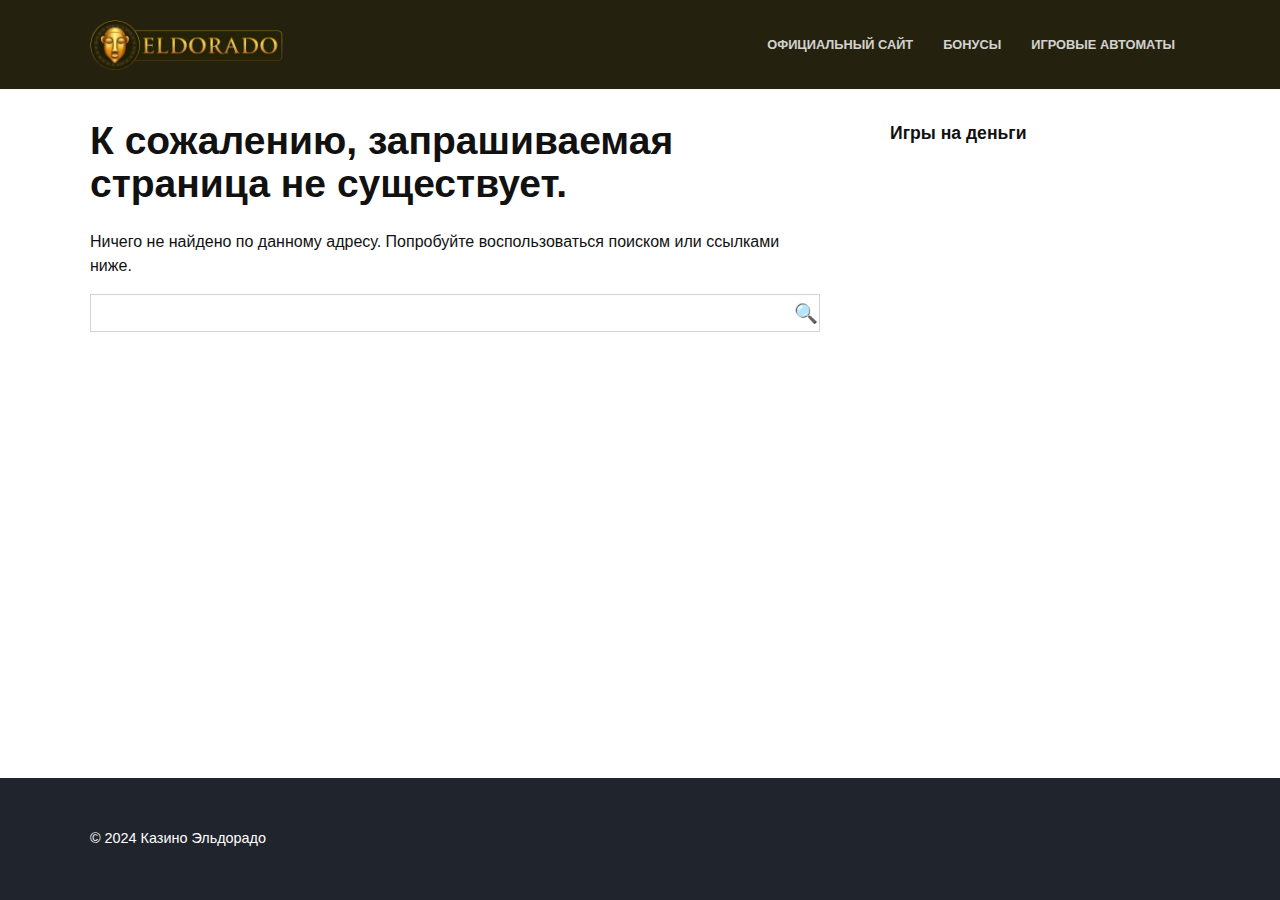
<file: 404.amp.html>
<!doctype html>
<html amp lang="ru">

<head>
	<meta charset="UTF-8">
	<meta name="viewport" content="width=device-width, initial-scale=1">
	<title>Эльдорадо</title>
	<script async src="https://cdn.ampproject.org/v0.js"></script>
	<style amp-boilerplate>
		body {
			-webkit-animation: -amp-start 8s steps(1, end) 0s 1 normal both;
			-moz-animation: -amp-start 8s steps(1, end) 0s 1 normal both;
			-ms-animation: -amp-start 8s steps(1, end) 0s 1 normal both;
			animation: -amp-start 8s steps(1, end) 0s 1 normal both
		}

		@-webkit-keyframes -amp-start {
			from {
				visibility: hidden
			}

			to {
				visibility: visible
			}
		}

		@-moz-keyframes -amp-start {
			from {
				visibility: hidden
			}

			to {
				visibility: visible
			}
		}

		@-ms-keyframes -amp-start {
			from {
				visibility: hidden
			}

			to {
				visibility: visible
			}
		}

		@-o-keyframes -amp-start {
			from {
				visibility: hidden
			}

			to {
				visibility: visible
			}
		}

		@keyframes -amp-start {
			from {
				visibility: hidden
			}

			to {
				visibility: visible
			}
		}
	</style><noscript>
		<style amp-boilerplate>
			body {
				-webkit-animation: none;
				-moz-animation: none;
				-ms-animation: none;
				animation: none
			}
		</style>
	</noscript>
	<link rel="canonical" href="404.html">
	<style amp-custom>
		*,
		::after,
		::before {
			-webkit-box-sizing: border-box;
			box-sizing: border-box
		}

		html {
			font-family: sans-serif;
			line-height: 1.15;
			-webkit-text-size-adjust: 100%;
			-ms-text-size-adjust: 100%;
			-ms-overflow-style: scrollbar;
			-webkit-tap-highlight-color: transparent
		}

		article,
		aside,
		figcaption,
		figure,
		footer,
		header,
		hgroup,
		main,
		nav,
		section {
			display: block
		}

		body {
			margin: 0;
			font-family: -apple-system, BlinkMacSystemFont, "Segoe UI", Roboto, "Helvetica Neue", Arial, sans-serif, "Apple Color Emoji", "Segoe UI Emoji", "Segoe UI Symbol", "Noto Color Emoji";
			font-size: 1rem;
			font-weight: 400;
			line-height: 1.5;
			color: #111;
			text-align: left;
			background-color: #fff
		}

		[tabindex="-1"]:focus {
			outline: 0
		}

		hr {
			-webkit-box-sizing: content-box;
			box-sizing: content-box;
			height: 0;
			overflow: visible
		}

		h1,
		h2,
		h3,
		h4,
		h5,
		h6 {
			margin-top: 0;
			margin-bottom: 1rem
		}

		p {
			margin-top: 0;
			margin-bottom: 1rem
		}

		abbr[data-original-title],
		abbr[title] {
			text-decoration: underline;
			-webkit-text-decoration: underline dotted;
			text-decoration: underline dotted;
			cursor: help;
			border-bottom: 0
		}

		dl,
		ol,
		ul {
			margin-top: 0;
			margin-bottom: 1rem
		}

		ol ol,
		ol ul,
		ul ol,
		ul ul {
			margin-bottom: 0
		}

		dt {
			font-weight: 700
		}

		dd {
			margin-bottom: .5rem;
			margin-left: 0
		}

		dfn {
			font-style: italic
		}

		b,
		strong {
			font-weight: bolder
		}

		small {
			font-size: 80%
		}

		sub,
		sup {
			position: relative;
			font-size: 75%;
			line-height: 0;
			vertical-align: baseline
		}

		sub {
			bottom: -.25em
		}

		sup {
			top: -.5em
		}

		a {
			background-color: transparent;
			-webkit-text-decoration-skip: objects
		}

		a:not([href]):not([tabindex]) {
			color: inherit;
			text-decoration: none
		}

		a:not([href]):not([tabindex]):focus,
		a:not([href]):not([tabindex]):hover {
			color: inherit;
			text-decoration: none
		}

		a:not([href]):not([tabindex]):focus {
			outline: 0
		}

		code,
		kbd,
		pre,
		samp {
			font-family: SFMono-Regular, Menlo, Monaco, Consolas, "Liberation Mono", "Courier New", monospace;
			font-size: 1em
		}

		pre {
			margin-top: 0;
			margin-bottom: 1rem;
			overflow: auto;
			-ms-overflow-style: scrollbar
		}

		figure {
			margin: 0 0 1rem
		}

		img {
			vertical-align: middle;
			border-style: none
		}

		svg {
			overflow: hidden;
			vertical-align: middle
		}

		caption {
			padding-top: .75rem;
			padding-bottom: .75rem;
			color: #6c757d;
			text-align: left;
			caption-side: bottom
		}

		th {
			text-align: inherit
		}

		label {
			display: inline-block;
			margin-bottom: .5rem
		}

		button {
			border-radius: 0
		}

		button:focus {
			outline: 1px dotted;
			outline: 5px auto -webkit-focus-ring-color
		}

		button,
		input,
		optgroup,
		select,
		textarea {
			margin: 0;
			font-family: inherit;
			font-size: inherit;
			line-height: inherit
		}

		button,
		input {
			overflow: visible
		}

		button,
		select {
			text-transform: none
		}

		[type=reset],
		[type=submit],
		button,
		html [type=button] {
			-webkit-appearance: button
		}

		[type=button]::-moz-focus-inner,
		[type=reset]::-moz-focus-inner,
		[type=submit]::-moz-focus-inner,
		button::-moz-focus-inner {
			padding: 0;
			border-style: none
		}

		textarea {
			overflow: auto;
			resize: vertical
		}

		fieldset {
			min-width: 0;
			padding: 0;
			margin: 0;
			border: 0
		}

		legend {
			display: block;
			width: 100%;
			max-width: 100%;
			padding: 0;
			margin-bottom: .5rem;
			font-size: 1.5rem;
			line-height: inherit;
			color: inherit;
			white-space: normal
		}

		progress {
			vertical-align: baseline
		}

		[type=search] {
			outline-offset: -2px;
			-webkit-appearance: none
		}

		[type=search]::-webkit-search-cancel-button,
		[type=search]::-webkit-search-decoration {
			-webkit-appearance: none
		}

		::-webkit-file-upload-button {
			font: inherit;
			-webkit-appearance: button
		}

		output {
			display: inline-block
		}

		summary {
			display: list-item;
			cursor: pointer
		}

		template {
			display: none
		}

		[hidden] {
			display: none
		}

		.screen-reader-text {
			border: 0;
			clip: rect(1px, 1px, 1px, 1px);
			-webkit-clip-path: inset(50%);
			clip-path: inset(50%);
			height: 1px;
			margin: -1px;
			overflow: hidden;
			padding: 0;
			position: absolute;
			width: 1px;
			word-wrap: normal
		}

		.screen-reader-text:focus {
			background-color: #f1f1f1;
			border-radius: 3px;
			-webkit-box-shadow: 0 0 2px 2px rgba(0, 0, 0, .6);
			box-shadow: 0 0 2px 2px rgba(0, 0, 0, .6);
			clip: auto;
			-webkit-clip-path: none;
			clip-path: none;
			color: #21759b;
			display: block;
			font-size: 14px;
			font-size: .875rem;
			font-weight: 700;
			height: auto;
			left: 5px;
			line-height: normal;
			padding: 15px 23px 14px;
			text-decoration: none;
			top: 5px;
			width: auto;
			z-index: 100000
		}

		#content[tabindex="-1"]:focus {
			outline: 0
		}

		.alignleft {
			display: inline;
			float: left;
			margin-right: 1.5em
		}

		.alignright {
			display: inline;
			float: right;
			margin-left: 1.5em
		}

		.aligncenter {
			clear: both;
			display: block;
			margin-left: auto;
			margin-right: auto
		}

		.infinite-scroll .posts-navigation,
		.infinite-scroll.neverending .site-footer {
			display: none
		}

		.infinity-end.neverending .site-footer {
			display: block
		}

		.entry-content .wp-smiley,
		.page-content .wp-smiley {
			border: none;
			margin-bottom: 0;
			margin-top: 0;
			padding: 0
		}

		.entry-content embed,
		.entry-content object {
			max-width: 100%
		}

		.wp-caption {
			margin-bottom: 1.5em;
			max-width: 100%
		}

		.wp-caption img[class*=wp-image-] {
			display: block;
			margin-left: auto;
			margin-right: auto
		}

		.wp-caption .wp-caption-text {
			margin: .8075em 0
		}

		.wp-caption-text {
			text-align: center
		}

		ol:not([class]):before,
		p:before,
		ul:not([class]):before {
			content: "";
			display: block;
			width: 10em;
			overflow: hidden
		}

		li p:before {
			content: none
		}

		.h1,
		.h2,
		.h3,
		.h4,
		.h5,
		.h6,
		h1,
		h2,
		h3,
		h4,
		h5,
		h6 {
			margin: 2em 0 1em
		}

		.h1,
		h1 {
			font-size: 1.625em;
			line-height: 1.1
		}

		.h2,
		h2 {
			font-size: 1.4375em;
			line-height: 1.2
		}

		.h3,
		h3 {
			font-size: 1.25em;
			line-height: 1.3
		}

		.h4,
		h4 {
			font-size: 1.125em;
			line-height: 1.4
		}

		.h5,
		h5 {
			font-size: 1em;
			line-height: 1.5
		}

		.h6,
		h6 {
			font-size: .75em;
			line-height: 2
		}

		@media (min-width:768px) {

			.h1,
			h1 {
				font-size: 2.4375em;
				margin-bottom: .61538462em
			}

			.h2,
			h2 {
				font-size: 1.9375em;
				margin-bottom: .77419355em
			}

			.h3,
			h3 {
				font-size: 1.5625em;
				margin-bottom: .96em
			}

			.h4,
			h4 {
				font-size: 1.25em;
				margin-top: 1.8em;
				margin-bottom: 1em
			}
		}

		.h1:first-child,
		.h2:first-child,
		.h3:first-child,
		.h4:first-child,
		.h5:first-child,
		.h6:first-child,
		h1:first-child,
		h2:first-child,
		h3:first-child,
		h4:first-child,
		h5:first-child,
		h6:first-child {
			margin-top: 0
		}

		.h1+.h2,
		h1+h2 {
			margin-top: 1.2em
		}

		.h2+.h3,
		h2+h3 {
			margin-top: 1.3em
		}

		.h3+.h4,
		h3+h4 {
			margin-top: 1.4em
		}

		.h4+.h5,
		h4+h5 {
			margin-top: 1.5em
		}

		.h5+.h6,
		h5+h6 {
			margin-top: 2em
		}

		.entry-content ol:not([class]),
		.entry-content ul:not([class]) {
			margin: 0 0 1.5em;
			max-width: 47.5rem
		}

		.entry-content ol:not([class]) ol,
		.entry-content ol:not([class]) ul,
		.entry-content ul:not([class]) ol,
		.entry-content ul:not([class]) ul {
			margin-bottom: 0
		}

		img {
			max-width: 100%;
			height: auto;
			vertical-align: bottom
		}

		p img:not(:only-child) {
			vertical-align: baseline
		}

		figure:not([class]) {
			margin: 3em 0
		}

		figure:not([class])>p {
			max-width: 37.5rem;
			font-size: .75em;
			margin: .5em 0 0
		}

		figcaption {
			max-width: 37.5rem;
			font-size: .75em;
			margin-top: .5em
		}

		figcaption>p {
			margin: .5em 0 0
		}

		.input,
		input[type=search],
		select,
		textarea {
			padding: .375em .75em;
			line-height: 1.5;
			color: #111;
			background-color: #fff;
			background-clip: padding-box;
			border: 1px solid #ced4da;
			-webkit-transition: border-color .15s ease-in-out;
			-o-transition: border-color .15s ease-in-out;
			transition: border-color .15s ease-in-out
		}

		.input::-ms-expand,
		input[type=search]::-ms-expand,
		select::-ms-expand,
		textarea::-ms-expand {
			background-color: transparent;
			border: 0
		}

		.input:focus,
		input[type=search]:focus,
		select:focus,
		textarea:focus {
			color: #111;
			background-color: #fff;
			border-color: #4d3bfe;
			outline: 0
		}

		.input::-webkit-input-placeholder,
		input[type=search]::-webkit-input-placeholder,
		select::-webkit-input-placeholder,
		textarea::-webkit-input-placeholder {
			color: rgba(17, 17, 17, .5);
			opacity: 1
		}

		.input::-moz-placeholder,
		input[type=search]::-moz-placeholder,
		select::-moz-placeholder,
		textarea::-moz-placeholder {
			color: rgba(17, 17, 17, .5);
			opacity: 1
		}

		.input:-ms-input-placeholder,
		input[type=search]:-ms-input-placeholder,
		select:-ms-input-placeholder,
		textarea:-ms-input-placeholder {
			color: rgba(17, 17, 17, .5);
			opacity: 1
		}

		.input::-ms-input-placeholder,
		input[type=search]::-ms-input-placeholder,
		select::-ms-input-placeholder,
		textarea::-ms-input-placeholder {
			color: rgba(17, 17, 17, .5);
			opacity: 1
		}

		.input::placeholder,
		input[type=search]::placeholder,
		select::placeholder,
		textarea::placeholder {
			color: rgba(17, 17, 17, .5);
			opacity: 1
		}

		.input:disabled,
		.input[readonly],
		input[type=search]:disabled,
		input[type=search][readonly],
		select:disabled,
		select[readonly],
		textarea:disabled,
		textarea[readonly] {
			background-color: #e9ecef;
			opacity: 1
		}

		.input-block {
			display: block;
			width: 100%
		}

		.btn {
			display: inline-block;
			font-weight: 400;
			text-align: center;
			color: #fff;
			vertical-align: middle;
			-webkit-user-select: none;
			-moz-user-select: none;
			-ms-user-select: none;
			user-select: none;
			border: 1px solid transparent;
			padding: .375rem .75rem;
			line-height: 1.5;
			background: #4d3bfe;
			color: #fff;
			-webkit-transition: all .3s;
			-o-transition: all .3s;
			transition: all .3s;
			text-decoration: none
		}

		.btn:focus,
		.btn:hover {
			text-decoration: none
		}

		.btn.focus,
		.btn:focus {
			outline: 0;
			-webkit-box-shadow: 0 0 0 .2rem rgba(0, 123, 255, .25);
			box-shadow: 0 0 0 .2rem rgba(0, 123, 255, .25)
		}

		.btn.disabled,
		.btn:disabled {
			opacity: .65;
			-webkit-box-shadow: none;
			box-shadow: none
		}

		.btn:not(:disabled):not(.disabled) {
			cursor: pointer
		}

		.btn:not(:disabled):not(.disabled).active,
		.btn:not(:disabled):not(.disabled):active {
			-webkit-box-shadow: inset 0 3px 5px rgba(0, 0, 0, .125);
			box-shadow: inset 0 3px 5px rgba(0, 0, 0, .125)
		}

		.btn:not(:disabled):not(.disabled).active:focus,
		.btn:not(:disabled):not(.disabled):active:focus {
			-webkit-box-shadow: 0 0 0 .2rem rgba(0, 123, 255, .25), inset 0 3px 5px rgba(0, 0, 0, .125);
			box-shadow: 0 0 0 .2rem rgba(0, 123, 255, .25), inset 0 3px 5px rgba(0, 0, 0, .125)
		}

		.pseudo-link.btn,
		a.btn {
			text-decoration: none;
			color: #fff
		}

		.pseudo-link.btn:active,
		.pseudo-link.btn:focus,
		.pseudo-link.btn:hover,
		a.btn:active,
		a.btn:focus,
		a.btn:hover {
			color: #fff
		}

		a.btn.disabled,
		fieldset:disabled a.btn {
			pointer-events: none
		}

		.btn-block {
			display: block;
			width: 100%
		}

		.btn-block+.btn-block {
			margin-top: .5rem
		}

		body.scroll-locked {
			left: 0;
			width: 100%;
			overflow: hidden
		}

		.i-ico {
			display: inline-block;
			font-size: inherit;
			width: 1.125em;
			height: 1em;
			overflow: visible;
			vertical-align: -.125em
		}

		.ico-close {
			font-size: 1.5rem;
			font-weight: 700;
			line-height: 1;
			color: #000;
			text-shadow: 0 1px 0 #fff;
			opacity: .5;
			cursor: pointer;
			padding: .5rem;
			margin: -.5rem -.5rem -.5rem auto
		}

		.ico-close:focus,
		.ico-close:hover {
			opacity: 1
		}

		.donut {
			display: inline-block;
			border: 4px solid rgba(0, 0, 0, .25);
			border-left-color: #00f;
			border-radius: 50%;
			width: 20px;
			height: 20px;
			-webkit-animation: donut-spin 1.2s linear infinite;
			animation: donut-spin 1.2s linear infinite;
			-webkit-transform: translateZ(0);
			transform: translateZ(0)
		}

		.animation {
			-webkit-transition: all .3s ease;
			-o-transition: all .3s ease;
			transition: all .3s ease
		}

		.flash {
			-webkit-animation-name: flash;
			animation-name: flash
		}

		.social-button {
			position: relative;
			display: -webkit-inline-box;
			display: -ms-inline-flexbox;
			display: inline-flex;
			padding: 0 .5em;
			height: 2em;
			margin: 0 2px;
			background: #5a80b1;
			cursor: pointer;
			-webkit-transition: all .3s;
			-o-transition: all .3s;
			transition: all .3s;
			-webkit-box-align: center;
			-ms-flex-align: center;
			align-items: center
		}

		@media (min-width:576px) {
			.social-button {
				margin: 0 4px
			}
		}

		.social-button:before {
			content: "";
			display: block;
			height: 100%;
			margin-left: .2em;
			margin-right: .2em;
			width: 1.5em;
			text-align: center;
			color: #fff
		}

		.social-button span {
			white-space: nowrap;
			margin-left: .3em;
			margin-right: .3em
		}

		.social-button span[data-counter] {
			margin: 0 .5em;
			font-size: .8em
		}

		.social-button span[data-counter]:empty {
			display: none
		}

		.social-button--facebook {
			background: 0 0
		}

		.social-button--facebook:hover {
			background: 0 0;
			background: rgba(0, 0, 0, .05)
		}

		.social-button--facebook:before {
			background: url("data:image/svg+xml,%3Csvg viewBox='0 0 24 24' xmlns='http://www.w3.org/2000/svg'%3E%3Cpath d='M13.423 20v-7.298h2.464l.369-2.845h-2.832V8.042c0-.824.23-1.385 1.417-1.385h1.515V4.111A20.255 20.255 0 0 0 14.148 4c-2.183 0-3.678 1.326-3.678 3.76v2.097H8v2.845h2.47V20h2.953z' fill='%234267B2' fill-rule='evenodd'/%3E%3C/svg%3E") center no-repeat
		}

		.social-button--vkontakte {
			background: 0 0
		}

		.social-button--vkontakte:hover {
			background: 0 0;
			background: rgba(0, 0, 0, .05)
		}

		.social-button--vkontakte:before {
			background: url("data:image/svg+xml,%3Csvg viewBox='0 0 24 24' xmlns='http://www.w3.org/2000/svg'%3E%3Cpath d='M12.785 16.241s.288-.032.436-.194c.136-.148.132-.427.132-.427s-.02-1.304.576-1.496c.588-.19 1.341 1.26 2.14 1.818.605.422 1.064.33 1.064.33l2.137-.03s1.117-.071.587-.964c-.043-.073-.308-.661-1.588-1.87-1.34-1.264-1.16-1.059.453-3.246.983-1.332 1.376-2.145 1.253-2.493-.117-.332-.84-.244-.84-.244l-2.406.015s-.178-.025-.31.056c-.13.079-.212.262-.212.262s-.382 1.03-.89 1.907c-1.07 1.85-1.499 1.948-1.674 1.832-.407-.267-.305-1.075-.305-1.648 0-1.793.267-2.54-.521-2.733-.262-.065-.454-.107-1.123-.114-.858-.009-1.585.003-1.996.208-.274.136-.485.44-.356.457.159.022.519.099.71.363.246.341.237 1.107.237 1.107s.142 2.11-.33 2.371c-.325.18-.77-.187-1.725-1.865-.489-.859-.859-1.81-.859-1.81s-.07-.176-.198-.272c-.154-.115-.37-.151-.37-.151l-2.286.015s-.343.01-.469.161C3.94 7.721 4.043 8 4.043 8s1.79 4.258 3.817 6.403c1.858 1.967 3.968 1.838 3.968 1.838h.957z' fill='%234A76A8' fill-rule='evenodd'/%3E%3C/svg%3E") center no-repeat
		}

		.social-button--odnoklassniki {
			background: 0 0
		}

		.social-button--odnoklassniki:hover {
			background: 0 0;
			background: rgba(0, 0, 0, .05)
		}

		.social-button--odnoklassniki:before {
			background: url("data:image/svg+xml,%3Csvg viewBox='0 0 24 24' xmlns='http://www.w3.org/2000/svg'%3E%3Cg fill='%23F2720C' fill-rule='evenodd'%3E%3Cpath d='M11.674 6.536a1.69 1.69 0 0 0-1.688 1.688c0 .93.757 1.687 1.688 1.687a1.69 1.69 0 0 0 1.688-1.687 1.69 1.69 0 0 0-1.688-1.688zm0 5.763a4.08 4.08 0 0 1-4.076-4.075 4.08 4.08 0 0 1 4.076-4.077 4.08 4.08 0 0 1 4.077 4.077 4.08 4.08 0 0 1-4.077 4.075zM10.025 15.624a7.633 7.633 0 0 1-2.367-.98 1.194 1.194 0 0 1 1.272-2.022 5.175 5.175 0 0 0 5.489 0 1.194 1.194 0 1 1 1.272 2.022 7.647 7.647 0 0 1-2.367.98l2.279 2.28a1.194 1.194 0 0 1-1.69 1.688l-2.238-2.24-2.24 2.24a1.193 1.193 0 1 1-1.689-1.689l2.279-2.279'/%3E%3C/g%3E%3C/svg%3E") center no-repeat
		}

		.social-button--twitter:before {
			background: url("data:image/svg+xml,%3Csvg viewBox='0 0 24 24' xmlns='http://www.w3.org/2000/svg'%3E%3Cpath d='M20 7.539a6.56 6.56 0 0 1-1.885.517 3.294 3.294 0 0 0 1.443-1.816 6.575 6.575 0 0 1-2.085.796 3.283 3.283 0 0 0-5.593 2.994A9.32 9.32 0 0 1 5.114 6.6a3.28 3.28 0 0 0 1.016 4.382 3.274 3.274 0 0 1-1.487-.41v.041a3.285 3.285 0 0 0 2.633 3.218 3.305 3.305 0 0 1-1.482.056 3.286 3.286 0 0 0 3.066 2.28A6.585 6.585 0 0 1 4 17.524 9.291 9.291 0 0 0 9.032 19c6.038 0 9.34-5 9.34-9.337 0-.143-.004-.285-.01-.425A6.672 6.672 0 0 0 20 7.538z' fill='%2300ACED' fill-rule='evenodd'/%3E%3C/svg%3E") center no-repeat
		}

		.social-button--telegram {
			background: 0 0
		}

		.social-button--telegram:hover {
			background: 0 0;
			background: rgba(0, 0, 0, .05)
		}

		.social-button--telegram:before {
			background: url("data:image/svg+xml,%3Csvg viewBox='0 0 24 24' xmlns='http://www.w3.org/2000/svg'%3E%3Cpath d='M18.92 6.089L4.747 11.555c-.967.388-.962.928-.176 1.168l3.534 1.104 1.353 4.146c.164.454.083.634.56.634.368 0 .53-.168.736-.368.13-.127.903-.88 1.767-1.719l3.677 2.717c.676.373 1.165.18 1.333-.628l2.414-11.374c.247-.99-.378-1.44-1.025-1.146zM8.66 13.573l7.967-5.026c.398-.242.763-.112.463.154l-6.822 6.155-.265 2.833-1.343-4.116z' fill='%23289FD9' fill-rule='evenodd'/%3E%3C/svg%3E") center no-repeat
		}

		.social-button--line {
			background: 0 0
		}

		.social-button--line:hover {
			background: 0 0;
			background: rgba(0, 0, 0, .05)
		}

		.social-button--line:before {
			background: url("data:image/svg+xml,%3Csvg xmlns='http://www.w3.org/2000/svg' viewBox='0 0 448 512'%3E%3Cpath d='M256.639 220.85v48.246c0 1.221-.95 2.171-2.171 2.171h-7.736c-.746 0-1.425-.407-1.764-.882l-22.121-29.857v28.636c0 1.221-.95 2.171-2.171 2.171h-7.736c-1.221 0-2.171-.95-2.171-2.171v-48.246c0-1.221.95-2.171 2.171-2.171h7.668c.679 0 1.425.339 1.764.95l22.121 29.857v-28.636c0-1.221.95-2.171 2.171-2.171h7.736c1.221-.068 2.239.95 2.239 2.104zm-55.643-2.171h-7.736c-1.221 0-2.171.95-2.171 2.171v48.246c0 1.221.95 2.171 2.171 2.171h7.736c1.221 0 2.171-.95 2.171-2.171v-48.246c0-1.154-.95-2.171-2.171-2.171zm-18.661 40.443h-21.104v-38.271c0-1.221-.95-2.171-2.171-2.171h-7.736c-1.221 0-2.171.95-2.171 2.171v48.246c0 .611.204 1.086.611 1.493.407.339.882.611 1.493.611h31.011c1.221 0 2.171-.95 2.171-2.171v-7.736c0-1.154-.95-2.171-2.104-2.171zm115.018-40.443h-31.011c-1.154 0-2.171.95-2.171 2.171v48.246c0 1.154.95 2.171 2.171 2.171h31.011c1.221 0 2.171-.95 2.171-2.171v-7.736c0-1.221-.95-2.171-2.171-2.171h-21.104v-8.143h21.104c1.221 0 2.171-.95 2.171-2.171v-7.804c0-1.221-.95-2.171-2.171-2.171h-21.104v-8.143h21.104c1.221 0 2.171-.95 2.171-2.171v-7.736c-.068-1.154-1.018-2.171-2.171-2.171zm78.646-59.239v193.597c-.068 30.4-24.971 55.032-55.439 54.964h-193.597c-30.4-.068-55.032-25.039-54.964-55.439v-193.597c.068-30.4 25.039-55.032 55.439-54.964h193.597c30.4.068 55.032 24.971 54.964 55.439zm-41.8 83.193c0-49.536-49.671-89.843-110.675-89.843s-110.675 40.307-110.675 89.843c0 44.379 39.357 81.564 92.557 88.621 12.961 2.782 11.468 7.532 8.55 24.971-.475 2.782-2.239 10.925 9.568 5.971 11.807-4.954 63.718-37.525 86.993-64.261 16.014-17.643 23.682-35.489 23.682-55.304z' fill='%2300B900'/%3E%3C/svg%3E") center no-repeat
		}

		.social-button--instagram {
			background: 0 0
		}

		.social-button--instagram:hover {
			background: 0 0;
			background: rgba(0, 0, 0, .05)
		}

		.social-button--instagram:before {
			background: url("data:image/svg+xml,%3Csvg xmlns='http://www.w3.org/2000/svg' viewBox='0 0 448 512'%3E%3Cpath d='M224.032 182.369c-40.756 0-73.631 32.874-73.631 73.631s32.874 73.631 73.631 73.631 73.631-32.874 73.631-73.631-32.874-73.631-73.631-73.631zm0 121.501c-26.338 0-47.87-21.468-47.87-47.87s21.468-47.87 47.87-47.87 47.87 21.468 47.87 47.87-21.532 47.87-47.87 47.87zm93.817-124.512c0 9.548-7.69 17.174-17.174 17.174-9.548 0-17.174-7.69-17.174-17.174s7.69-17.174 17.174-17.174 17.174 7.69 17.174 17.174zm48.767 17.43c-1.089-23.006-6.344-43.384-23.198-60.174-16.79-16.79-37.168-22.044-60.174-23.198-23.711-1.346-94.778-1.346-118.489 0-22.942 1.089-43.32 6.344-60.174 23.134s-22.044 37.168-23.198 60.174c-1.346 23.711-1.346 94.778 0 118.489 1.089 23.006 6.344 43.384 23.198 60.174s37.168 22.044 60.174 23.198c23.711 1.346 94.778 1.346 118.489 0 23.006-1.089 43.384-6.344 60.174-23.198 16.79-16.79 22.044-37.168 23.198-60.174 1.346-23.711 1.346-94.714 0-118.425zm-30.631 143.865c-4.998 12.56-14.675 22.237-27.299 27.299-18.904 7.498-63.762 5.767-84.653 5.767s-65.813 1.666-84.653-5.767c-12.56-4.998-22.237-14.675-27.299-27.299-7.498-18.904-5.767-63.762-5.767-84.653s-1.666-65.813 5.767-84.653c4.998-12.56 14.675-22.237 27.299-27.299 18.904-7.498 63.762-5.767 84.653-5.767s65.813-1.666 84.653 5.767c12.56 4.998 22.237 14.675 27.299 27.299 7.498 18.904 5.767 63.762 5.767 84.653s1.73 65.813-5.767 84.653z' fill='%23D8478F'/%3E%3C/svg%3E") center no-repeat
		}

		.social-button--whatsapp {
			background: 0 0
		}

		.social-button--whatsapp:hover {
			background: 0 0;
			background: rgba(0, 0, 0, .05)
		}

		.social-button--whatsapp:before {
			background: url("data:image/svg+xml,%3Csvg xmlns='http://www.w3.org/2000/svg' viewBox='0 0 24 24'%3E%3Cpath fill='%2365BC54' d='M21.14 11.765c0 4.918-4.018 8.904-8.974 8.904-1.573 0-3.052-.402-4.337-1.108l-4.969 1.579 1.62-4.777c-.817-1.342-1.288-2.916-1.288-4.598 0-4.918 4.018-8.904 8.974-8.904s8.974 3.986 8.974 8.904zm-8.974-7.487c-4.16 0-7.544 3.358-7.544 7.486 0 1.638.534 3.154 1.438 4.39l-.943 2.78 2.899-.922c1.191.782 2.618 1.238 4.15 1.238 4.16 0 7.545-3.358 7.545-7.486 0-4.127-3.385-7.486-7.545-7.486zm4.532 9.537c-.057-.091-.203-.146-.422-.255-.221-.109-1.303-.638-1.504-.709-.201-.073-.349-.109-.495.109-.146.217-.567.709-.696.855s-.257.164-.477.056c-.22-.109-.928-.341-1.769-1.084-.654-.579-1.095-1.292-1.224-1.511-.128-.218-.013-.336.096-.445l.331-.382c.11-.127.146-.218.22-.364.073-.146.037-.273-.019-.382-.055-.109-.495-1.183-.679-1.62-.181-.438-.365-.365-.493-.365l-.421-.018s-.386.054-.587.273c-.201.218-.77.747-.77 1.82 0 1.074.788 2.112.898 2.258.11.145 1.521 2.42 3.758 3.294 2.237.874 2.237.582 2.64.546.402-.036 1.301-.528 1.484-1.037.183-.511.183-.948.129-1.039z'/%3E%3C/svg%3E") center no-repeat
		}

		.social-button--pikabu {
			background: 0 0
		}

		@media (min-width:768px) {

			.social-button--line,
			.social-button--sms {
				display: none
			}
		}

		.social-buttons--square .social-button {
			padding: 0 .1em;
			width: 2em;
			height: 2em
		}

		.social-buttons--circle .social-button {
			border-radius: 50%
		}

		.social-buttons--small .social-button {
			width: 1.7em;
			height: 1.7em
		}

		.humburger {
			position: relative;
			display: inline-block;
			cursor: pointer;
			width: 24px;
			height: 16px
		}

		.humburger:before {
			content: "";
			position: absolute;
			top: -20px;
			left: -20px;
			bottom: -20px;
			right: -20px
		}

		.humburger span {
			position: absolute;
			display: block;
			width: 100%;
			height: 2px;
			background: #333;
			left: 50%;
			margin-left: -12px;
			-webkit-transition: background-color .3s, opacity .3s, -webkit-transform .3s;
			transition: background-color .3s, opacity .3s, -webkit-transform .3s;
			-o-transition: transform .3s, background-color .3s, opacity .3s;
			transition: transform .3s, background-color .3s, opacity .3s;
			transition: transform .3s, background-color .3s, opacity .3s, -webkit-transform .3s
		}

		.humburger span:first-child {
			top: 0
		}

		.humburger span:nth-child(2) {
			top: 50%;
			margin-top: -1px
		}

		.humburger span:last-child {
			bottom: 0
		}

		.humburger.open span:first-child {
			-webkit-transform: translateY(7px) rotate(45deg) translateZ(0);
			transform: translateY(7px) rotate(45deg) translateZ(0)
		}

		.humburger.open span:nth-child(2) {
			opacity: 0
		}

		.humburger.open span:last-child {
			-webkit-transform: translateY(-7px) rotate(-45deg) translateZ(0);
			transform: translateY(-7px) rotate(-45deg) translateZ(0)
		}

		.btn-box {
			text-align: center;
			margin-bottom: 15px
		}

		.btn-box a,
		.btn-box span {
			display: inline-block;
			color: #fff;
			text-decoration: none;
			white-space: normal
		}

		.btn-box a:hover,
		.btn-box span:hover {
			opacity: .8;
			-webkit-transition: all .3s ease;
			-o-transition: all .3s ease;
			transition: all .3s ease
		}

		.btn-size-small {
			padding: .25rem .5rem;
			font-size: .875rem;
			line-height: 1.5;
			border-radius: .2rem
		}

		.btn-size-normal {
			padding: .375rem .75rem;
			font-size: 1rem;
			line-height: 1.5;
			border-radius: .25rem
		}

		.btn-size-big {
			padding: .5rem 1rem;
			font-size: 1.25rem;
			line-height: 1.5;
			border-radius: .3rem
		}

		::-moz-selection {
			background-color: #4d3bfe;
			color: #fff
		}

		::selection {
			background-color: #4d3bfe;
			color: #fff
		}

		html {
			position: relative;
			min-height: 100%
		}

		body {
			font-family: Montserrat, Arial, "Helvetica Neue", Helvetica, sans-serif;
			font-size: 16px;
			background: #fff;
			margin-bottom: 121px;
			word-wrap: break-word;
			overflow-wrap: break-word
		}

		body.custom-background {
			background-position: center center;
			background-repeat: no-repeat;
			background-attachment: scroll
		}

		a,
		a:visited {
			color: #111
		}

		.pseudo-link:active,
		.pseudo-link:focus,
		.pseudo-link:hover,
		a:active,
		a:focus,
		a:hover {
			color: #4d3bfe
		}

		a:focus {
			outline: thin dotted
		}

		a:active,
		a:hover {
			outline: 0
		}

		.js-link,
		.pseudo-link {
			color: #222;
			cursor: pointer;
			text-decoration: underline
		}

		@media screen and (max-width:600px) {
			#wpadminbar {
				top: -46px
			}
		}

		.scrolltop:before,
		.search-form .search-submit:before,
		.search-icon {
			font-family: wpshop-core;
			speak: none;
			font-style: normal;
			font-weight: 400;
			font-variant: normal;
			text-transform: none;
			line-height: 1;
			-webkit-font-smoothing: antialiased;
			-moz-osx-font-smoothing: grayscale
		}

		.h1,
		.h2,
		.h3,
		.h4,
		.h5,
		.h6,
		h1,
		h2,
		h3,
		h4,
		h5,
		h6 {
			font-weight: 700
		}

		.btn {
			padding: .6rem 1.5rem;
			-webkit-box-shadow: 0 15px 30px -18px rgba(0, 0, 0, .9);
			box-shadow: 0 15px 30px -18px rgba(0, 0, 0, .9);
			border-radius: 4px
		}

		.btn:focus,
		.btn:hover {
			-webkit-box-shadow: 0 15px 35px -16px rgba(0, 0, 0, .9);
			box-shadow: 0 15px 35px -16px rgba(0, 0, 0, .9);
			-webkit-transform: translateY(-3px) translateZ(0);
			transform: translateY(-3px) translateZ(0)
		}

		.btn:not(:disabled):not(.disabled).active,
		.btn:not(:disabled):not(.disabled):active {
			-webkit-box-shadow: 0 12px 30px -18px rgba(0, 0, 0, .9);
			box-shadow: 0 12px 30px -18px rgba(0, 0, 0, .9);
			-webkit-transform: translateY(1px) translateZ(0);
			transform: translateY(1px) translateZ(0)
		}

		.btn-lg {
			padding: .8rem 2.5rem;
			font-size: 1.1em
		}

		.btn-rounded {
			border-radius: 2.5rem
		}

		.sidebar-left .section-preset--gradient-1,
		.sidebar-right .section-preset--gradient-1 {
			background-color: #f1f8ee;
			background-image: -o-linear-gradient(left, #f3fbff, #f1f8ee);
			background-image: -webkit-gradient(linear, left top, right top, from(#f3fbff), to(#f1f8ee));
			background-image: linear-gradient(to right, #f3fbff, #f1f8ee);
			background-repeat: repeat-x
		}

		.sidebar-left .section-preset--gradient-2,
		.sidebar-right .section-preset--gradient-2 {
			background-color: #eeeef8;
			background-image: -o-linear-gradient(left, #fff3f9, #eeeef8);
			background-image: -webkit-gradient(linear, left top, right top, from(#fff3f9), to(#eeeef8));
			background-image: linear-gradient(to right, #fff3f9, #eeeef8);
			background-repeat: repeat-x
		}

		.sidebar-left .section-preset--gradient-3,
		.sidebar-right .section-preset--gradient-3 {
			background-color: #f5eeed;
			background-image: -o-linear-gradient(left, #f4f3e6, #f5eeed);
			background-image: -webkit-gradient(linear, left top, right top, from(#f4f3e6), to(#f5eeed));
			background-image: linear-gradient(to right, #f4f3e6, #f5eeed);
			background-repeat: repeat-x
		}

		/*!cache.k20jM-ldG50Mjg4NDY0NA===0Uj%e2$Id@1a2o*dYrb7*/
		.block-after-site,
		.main-navigation-inner,
		.site-content,
		.site-footer-inner,
		.site-header-inner {
			padding-left: 20px;
			padding-right: 20px
		}

		@media (min-width:768px) {

			.block-after-site,
			.main-navigation-inner,
			.site-content,
			.site-footer-inner,
			.site-header-inner {
				padding-left: 45px;
				padding-right: 45px
			}
		}

		@media (min-width:1400px) {

			.block-after-site,
			.main-navigation-inner,
			.site-content,
			.site-footer-inner,
			.site-header-inner {
				padding-left: 45px;
				padding-right: 45px
			}
		}

		.site {
			overflow: hidden
		}

		.container,
		.fixed.block-after-site,
		.fixed.main-navigation-inner,
		.fixed.site-content,
		.fixed.site-footer-inner,
		.fixed.site-header-inner,
		.main-navigation.fixed,
		.site-footer.fixed,
		.site-header.fixed {
			width: 100%;
			margin-left: auto;
			margin-right: auto
		}

		@media (min-width:768px) {

			.container,
			.fixed.block-after-site,
			.fixed.main-navigation-inner,
			.fixed.site-content,
			.fixed.site-footer-inner,
			.fixed.site-header-inner,
			.main-navigation.fixed,
			.site-footer.fixed,
			.site-header.fixed {
				max-width: 720px
			}
		}

		@media (min-width:992px) {

			.container,
			.fixed.block-after-site,
			.fixed.main-navigation-inner,
			.fixed.site-content,
			.fixed.site-footer-inner,
			.fixed.site-header-inner,
			.main-navigation.fixed,
			.site-footer.fixed,
			.site-header.fixed {
				max-width: 960px
			}
		}

		@media (min-width:1200px) {

			.container,
			.fixed.block-after-site,
			.fixed.main-navigation-inner,
			.fixed.site-content,
			.fixed.site-footer-inner,
			.fixed.site-header-inner,
			.main-navigation.fixed,
			.site-footer.fixed,
			.site-header.fixed {
				max-width: 1190px
			}
		}

		.site-content {
			position: relative;
			background: #fff;
			padding-top: 30px
		}

		.mobile-menu-placeholder+.site-content {
			margin-top: -30px
		}

		.site-content-inner {
			display: -webkit-box;
			display: -ms-flexbox;
			display: flex;
			-ms-flex-wrap: wrap;
			flex-wrap: wrap
		}

		.content-area {
			position: relative;
			width: 100%;
			-ms-flex-preferred-size: auto;
			flex-basis: auto;
			-webkit-box-flex: 1;
			-ms-flex-positive: 1;
			flex-grow: 1;
			min-height: 1px;
			-webkit-box-ordinal-group: 2;
			-ms-flex-order: 1;
			order: 1
		}

		@media (min-width:992px) {
			.content-area {
				max-width: calc(100% - 300px);
				-webkit-box-flex: 0;
				-ms-flex: 0 0 calc(100% - 300px);
				flex: 0 0 calc(100% - 300px);
				padding-right: 70px
			}
		}

		@media (min-width:992px) {
			.sidebar-left .content-area {
				padding-left: 70px;
				padding-right: 0;
				-webkit-box-ordinal-group: 3;
				-ms-flex-order: 2;
				order: 2
			}
		}

		.widget-area {
			display: none;
			position: relative;
			width: 100%;
			max-width: 300px;
			-webkit-box-flex: 0;
			-ms-flex: 0 0 300px;
			flex: 0 0 300px;
			-ms-flex-preferred-size: 0;
			flex-basis: 0;
			-webkit-box-flex: 1;
			-ms-flex-positive: 1;
			flex-grow: 1;
			min-height: 1px;
			-webkit-box-ordinal-group: 3;
			-ms-flex-order: 2;
			order: 2
		}

		@media (min-width:992px) {
			.widget-area {
				display: block;
				padding-bottom: 30px
			}
		}

		.sidebar-left .widget-area {
			-webkit-box-ordinal-group: 2;
			-ms-flex-order: 1;
			order: 1
		}

		.site-header {
			position: relative;
			-webkit-box-shadow: inset 0 -1px 0 0 #f2f5f9;
			box-shadow: inset 0 -1px 0 0 #f2f5f9;
			padding-top: 20px;
			padding-bottom: 20px;
			background-color: #fff;
			margin-bottom: 30px
		}

		@media (min-width:768px) {
			.site-header {
				background-repeat: no-repeat;
				background-position: center center
			}
		}

		.site-header+.main-navigation {
			margin-top: -30px
		}

		.main-navigation+.mobile-menu-placeholder.open,
		.site-header+.mobile-menu-placeholder.open {
			margin-top: -30px
		}

		.site-header-inner {
			position: relative
		}

		@media (min-width:768px) {
			.site-header-inner {
				display: -webkit-box;
				display: -ms-flexbox;
				display: flex;
				-webkit-box-pack: justify;
				-ms-flex-pack: justify;
				justify-content: space-between;
				-webkit-box-align: center;
				-ms-flex-align: center;
				align-items: center
			}
		}

		.site-header--style-gray {
			background: #26252d;
			color: #fff
		}

		.site-header--style-gray a {
			color: #fff
		}

		.site-branding {
			text-align: center;
			padding-left: 40px;
			padding-right: 40px;
			display: -webkit-box;
			display: -ms-flexbox;
			display: flex;
			-ms-flex-wrap: wrap;
			flex-wrap: wrap;
			-webkit-box-align: center;
			-ms-flex-align: center;
			align-items: center;
			-webkit-box-pack: center;
			-ms-flex-pack: center;
			justify-content: center
		}

		@media (min-width:768px) {
			.site-branding {
				padding-right: 0;
				text-align: left;
				-webkit-box-pack: start;
				-ms-flex-pack: start;
				justify-content: flex-start
			}
		}

		@media (min-width:992px) {
			.site-branding {
				padding-left: 0
			}
		}

		.site-branding__body {
			-webkit-box-flex: 1;
			-ms-flex: 1 1 0px;
			flex: 1 1 0
		}

		@media (min-width:768px) {
			.site-logotype {
				margin-right: 1.3rem
			}
		}

		.site-logotype img {
			width: auto;
			max-height: 100px
		}

		.site-title {
			font-size: 1.4em;
			margin: 0 0 5px;
			font-weight: 700;
			line-height: 1.3;
			color: #111
		}

		@media (min-width:768px) {
			.site-title {
				margin: 0;
				font-size: 2em
			}
		}

		.site-title a {
			text-decoration: none
		}

		.site-description {
			margin: 0;
			font-size: .9em;
			line-height: 1.3;
			color: #111
		}

		.header-html-1,
		.header-html-2 {
			text-align: center
		}

		@media (max-width:767px) {

			.header-html-1,
			.header-html-2 {
				margin-top: 15px
			}
		}

		@media (min-width:992px) {

			.header-html-1,
			.header-html-2 {
				padding: 0 15px;
				text-align: left
			}
		}

		.social-links {
			text-align: center
		}

		@media (max-width:767px) {
			.social-links {
				margin-top: 15px
			}
		}

		@media (min-width:768px) {
			.social-links {
				text-align: left
			}
		}

		@media (max-width:767px) {
			.header-search {
				position: absolute;
				top: 5px;
				right: 20px
			}
		}

		.humburger {
			position: absolute;
			top: 10px;
			left: 20px;
			z-index: 700
		}

		@media (min-width:768px) {
			.humburger {
				top: 50%;
				-webkit-transform: translateY(-50%);
				-ms-transform: translateY(-50%);
				transform: translateY(-50%)
			}
		}

		@media (min-width:992px) {
			.humburger {
				display: none
			}
		}

		.site-footer {
			padding-top: 50px;
			padding-bottom: 50px;
			background: #f8f8f8;
			font-size: .9em
		}

		@media (min-width:992px) {
			.site-footer-container:not(.site-footer-container--disable-sticky) {
				position: absolute;
				bottom: 0;
				width: 100%
			}
		}

		.site-footer--style-gray {
			background: #26252d;
			color: #fff
		}

		.site-footer--style-gray .pseudo-link,
		.site-footer--style-gray a {
			color: #fff
		}

		.site-footer--style-gray .pseudo-link:hover,
		.site-footer--style-gray a:hover {
			text-decoration: none
		}

		.main-navigation {
			display: none;
			background: #fff
		}

		@media (min-width:992px) {
			.main-navigation {
				display: block
			}
		}

		.main-navigation ul {
			padding: 0;
			margin: 0;
			list-style: none;
			display: -webkit-box;
			display: -ms-flexbox;
			display: flex;
			-ms-flex-wrap: wrap;
			flex-wrap: wrap;
			-webkit-box-orient: vertical;
			-webkit-box-direction: normal;
			-ms-flex-direction: column;
			flex-direction: column
		}

		@media (min-width:992px) {
			.main-navigation ul {
				-webkit-box-orient: horizontal;
				-webkit-box-direction: normal;
				-ms-flex-direction: row;
				flex-direction: row;
				margin-left: -10px;
				margin-right: -10px
			}
		}

		.main-navigation ul li {
			position: relative
		}

		.main-navigation ul li .removed-link {
			cursor: default
		}

		.main-navigation ul li>a,
		.main-navigation ul li>span {
			position: relative;
			display: block;
			font-size: 16px;
			padding: 20px 20px;
			text-decoration: none;
			font-weight: 700;
			z-index: 1
		}

		@media (min-width:992px) {

			.main-navigation ul li>a,
			.main-navigation ul li>span {
				padding: 20px 15px
			}

			.main-navigation ul li>a:before,
			.main-navigation ul li>span:before {
				content: "";
				position: absolute;
				top: 0;
				left: 0;
				right: 0;
				bottom: 0;
				-webkit-transform: scaleY(0);
				-ms-transform: scaleY(0);
				transform: scaleY(0);
				-webkit-transform-origin: top center;
				-ms-transform-origin: top center;
				transform-origin: top center;
				z-index: -1;
				background: rgba(0, 0, 0, .05);
				-webkit-transition: all .2s;
				-o-transition: all .2s;
				transition: all .2s
			}

			.main-navigation ul li>a:hover:before,
			.main-navigation ul li>span:hover:before {
				-webkit-transform: scaleY(1);
				-ms-transform: scaleY(1);
				transform: scaleY(1)
			}
		}

		@media (min-width:992px) {
			.main-navigation ul li.only-hamburger {
				display: none
			}
		}

		.main-navigation {
			position: relative;
			margin-bottom: 30px
		}

		.site-navigation-fixed {
			position: fixed;
			top: 0;
			z-index: 9999
		}

		.mobile-menu-placeholder {
			-webkit-transition: all .3s;
			-o-transition: all .3s;
			transition: all .3s
		}

		@media (min-width:992px) {
			.mobile-menu-placeholder {
				display: none
			}
		}

		.mobile-menu-placeholder.open {
			margin-top: -30px
		}

		.top-menu {
			display: none;
			font-size: .8em;
			text-transform: uppercase;
			font-weight: 700
		}

		@media (min-width:992px) {
			.top-menu {
				display: block
			}
		}

		.top-menu ul {
			list-style: none;
			padding: 0;
			margin: 0;
			display: -webkit-box;
			display: -ms-flexbox;
			display: flex
		}

		.top-menu ul li {
			position: relative;
			padding-left: 15px;
			padding-right: 15px
		}

		.top-menu ul li>a,
		.top-menu ul li>span {
			text-decoration: none;
			opacity: .8;
			-webkit-transition: all .3s;
			-o-transition: all .3s;
			transition: all .3s
		}

		.top-menu ul li>a:hover,
		.top-menu ul li>span:hover {
			opacity: 1
		}

		.top-menu>ul>li>a:before,
		.top-menu>ul>li>span:before {
			content: "";
			position: absolute;
			bottom: -8px;
			width: 40%;
			height: 2px;
			background: #4d3bfe;
			-webkit-transform: scaleX(0);
			-ms-transform: scaleX(0);
			transform: scaleX(0);
			-webkit-transform-origin: center center;
			-ms-transform-origin: center center;
			transform-origin: center center;
			-webkit-transition: all .2s;
			-o-transition: all .2s;
			transition: all .2s
		}

		.top-menu>ul>li>a:hover:before,
		.top-menu>ul>li>span:hover:before {
			-webkit-transform: scaleX(1);
			-ms-transform: scaleX(1);
			transform: scaleX(1)
		}

		.archive-description {
			margin-bottom: 2.5rem
		}

		.widget {
			margin-bottom: 2.5rem
		}

		@media (min-width:992px) {
			.widget:last-child {
				margin-bottom: 0
			}
		}

		.widget-header {
			font-weight: 700;
			font-size: 1.1em;
			margin-bottom: 1em
		}

		.widget_archive ul,
		.widget_meta ul,
		.widget_pages ul,
		.widget_recent_entries ul {
			padding: 0;
			margin: 0;
			list-style: none
		}

		.widget-area .widget_recent_entries ul li {
			padding: 5px 0
		}

		@media (max-width:991px) {
			.widget-mobile-hide {
				display: none
			}
		}

		.section-preset--gradient-1:before,
		.section-preset--gradient-2:before,
		.section-preset--gradient-3:before {
			content: "";
			position: absolute;
			width: 100vw;
			max-width: 100vw;
			margin-left: calc(50% - 50vw);
			height: 100%;
			left: 0;
			right: 0;
			top: 0;
			bottom: 0;
			z-index: 0
		}

		.search-icon {
			font-size: 1.5em;
			cursor: pointer
		}

		.search-icon:hover {
			color: #4d3bfe
		}

		.search-icon:before {
			content: "🔍"
		}

		.search-icon.close:before {
			content: "×"
		}

		.search-screen-overlay {
			display: none;
			position: fixed;
			top: 0;
			right: 0;
			bottom: 0;
			left: 0;
			background: rgba(0, 0, 0, .3);
			opacity: 0;
			-webkit-transition: .2s;
			-o-transition: .2s;
			transition: .2s;
			z-index: 5
		}

		.search-screen-overlay.open {
			opacity: 1
		}

		.search-screen {
			display: none;
			position: fixed;
			top: 0;
			left: 0;
			right: 0;
			padding-top: 20vh;
			padding-bottom: 20vh;
			background: #fff;
			-webkit-transform: translateY(-100px) translateZ(0);
			transform: translateY(-100px) translateZ(0);
			opacity: 0;
			-webkit-transition: .2s;
			-o-transition: .2s;
			transition: .2s;
			z-index: 100;
			-webkit-box-shadow: 0 0 40px rgba(0, 0, 0, .15);
			box-shadow: 0 0 40px rgba(0, 0, 0, .15)
		}

		@media (min-width:768px) {
			.search-screen {
				padding-top: 5vh;
				padding-bottom: 5vh
			}
		}

		.search-screen.open {
			-webkit-transform: translateY(0) translateZ(0);
			transform: translateY(0) translateZ(0);
			opacity: 1
		}

		.search-screen .search-form {
			max-width: 1200px;
			margin: 0 auto;
			font-size: 1em
		}

		@media (min-width:576px) {
			.search-screen .search-form {
				font-size: 2em
			}
		}

		@media (min-width:992px) {
			.search-screen .search-form {
				font-size: 2.5em
			}
		}

		.search-screen .search-form .search-field {
			border: none;
			border-bottom: 1px solid #4d3bfe;
			-webkit-transition: .3s;
			-o-transition: .3s;
			transition: .3s;
			font-family: Arial, "Helvetica Neue", Helvetica, sans-serif;
			font-weight: 700;
			text-align: center;
			border-radius: 0
		}

		.search-screen .search-form .search-field:focus {
			border-bottom: 1px solid #4d3bfe
		}

		.search-screen .search-form .search-submit:before {
			content: "🔍";
			color: #4d3bfe
		}

		.search-form {
			position: relative
		}

		.search-form>label {
			display: block
		}

		.search-form .search-field {
			display: block;
			width: 100%;
			padding-right: 3em
		}

		@media (min-width:1200px) {
			.search-form .search-field {
				padding-right: 2em
			}
		}

		.search-form .search-submit {
			position: absolute;
			top: 0;
			right: 1em;
			bottom: 0;
			width: 2em;
			border: none;
			cursor: pointer;
			background: 0 0
		}

		@media (min-width:1200px) {
			.search-form .search-submit {
				right: 0
			}
		}

		.search-form .search-submit:before {
			position: relative;
			content: "🔍";
			font-size: 1.2em;
			top: .1em
		}

		.search-form .search-submit:hover:before {
			color: #4d3bfe
		}

		.search-form .search-submit:focus {
			outline: 0
		}

		.search-form .search-submit:focus:before {
			color: #4d3bfe
		}

		.scrolltop {
			position: relative;
			display: none;
			width: 60px;
			height: 50px;
			position: fixed;
			bottom: 40px;
			right: 10px;
			border: none;
			background: #fff;
			outline: 0;
			cursor: pointer;
			z-index: 500;
			border-radius: 4px;
			-webkit-box-shadow: 0 3px 30px -5px rgba(0, 0, 0, .3);
			box-shadow: 0 3px 30px -5px rgba(0, 0, 0, .3);
			outline: 0;
			opacity: .6;
			-webkit-transition: all .3s;
			-o-transition: all .3s;
			transition: all .3s
		}

		.scrolltop:before {
			content: "︿";
			position: relative;
			color: #4d3bfe;
			font-size: 2rem;
			vertical-align: middle;
			top: -1px
		}

		.scrolltop:focus {
			outline: 0
		}

		.scrolltop:hover {
			opacity: 1;
			-webkit-transform: translateY(-3px) translateZ(0);
			transform: translateY(-3px) translateZ(0)
		}

		@media (min-width:1600px) {
			.scrolltop {
				right: 100px
			}
		}

		@media (min-width:1900px) {
			.scrolltop {
				right: 200px
			}
		}

		.b-r {
			margin: .8em 0 1.5em
		}

		.b-r.b-r--after_site_content,
		.b-r.b-r--before_site_content {
			padding: 1.5em 0;
			margin: 0
		}

		.block-after-site {
			background: #fff
		}

		.entry-social {
			margin-bottom: 2em
		}

		@media (min-width:992px) {
			.entry-social {
				margin-bottom: 3em
			}
		}

		.entry-social .social-buttons {
			display: -webkit-box;
			display: -ms-flexbox;
			display: flex;
			-ms-flex-wrap: wrap;
			flex-wrap: wrap
		}

		.entry-social .social-button {
			padding: 0 .2em;
			-webkit-box-flex: 1;
			-ms-flex: 1;
			flex: 1;
			background: rgba(0, 0, 0, .04);
			height: 45px;
			margin: 0
		}

		.entry-social .social-button:before {
			margin-left: auto;
			margin-right: auto;
			font-size: 1.2em
		}

		.entry-social .social-button:hover {
			background: 0 0;
			-webkit-box-shadow: inset 0 0 0 1px rgba(0, 0, 0, .05);
			box-shadow: inset 0 0 0 1px rgba(0, 0, 0, .05)
		}

		.social-links {
			font-size: 1.3em
		}

		.article-post {
			margin-bottom: 2rem
		}

		.article-post .social-buttons {
			font-size: .9em;
			margin-bottom: 1rem
		}

		.entry-title {
			margin-top: .8em
		}

		.entry-label {
			display: block;
			text-transform: uppercase;
			font-size: .75em;
			color: #666;
			font-weight: 400;
			white-space: nowrap;
			overflow: hidden;
			-o-text-overflow: ellipsis;
			text-overflow: ellipsis
		}

		@media (min-width:576px) {
			.entry-label {
				font-size: .8em
			}
		}

		.entry-excerpt {
			max-width: 850px;
			margin-left: auto;
			margin-right: auto;
			margin-bottom: 1.8em;
			font-size: 1.2em;
			font-weight: 700
		}

		@media (min-width:576px) {
			.entry-excerpt {
				font-size: 1.3em
			}
		}

		.meta-source {
			color: #999;
			margin-bottom: 1.5em;
			text-align: center
		}

		.meta-source a {
			color: #999;
			border-bottom: 1px solid #cecece;
			text-decoration: none
		}

		.ps-link {
			cursor: pointer
		}

		.entry-content,
		.home-text {
			max-width: 730px;
			margin-left: auto;
			margin-right: auto;
			margin-bottom: 40px;
			line-height: 1.7
		}

		.entry-content:after,
		.home-text:after {
			content: "";
			display: block;
			clear: both
		}

		.entry-content code,
		.home-text code {
			-webkit-box-decoration-break: clone;
			box-decoration-break: clone;
			font-size: 90%;
			word-wrap: break-word;
			padding: .1rem .3rem .2rem;
			border-radius: .2rem;
			background: #ffe8cd
		}

		.entry-content .wp-block-button,
		.entry-content p,
		.home-text .wp-block-button,
		.home-text p {
			margin-bottom: 1.7em
		}

		.entry-content .wp-block-code,
		.home-text .wp-block-code {
			background-color: rgba(0, 0, 0, .05);
			padding: 1rem 1.5rem;
			font-family: Menlo, Consolas, monaco, monospace;
			line-height: 1.5;
			font-size: .875rem;
			color: #000;
			white-space: pre-wrap;
			border-radius: 0;
			border: none
		}

		.entry-content .wp-block-code code,
		.entry-content pre code,
		.home-text .wp-block-code code,
		.home-text pre code {
			background: 0 0;
			padding: 0
		}

		.entry-content p.has-drop-cap:before,
		.home-text p.has-drop-cap:before {
			display: none
		}

		.entry-content p.has-drop-cap:first-letter,
		.home-text p.has-drop-cap:first-letter {
			float: left;
			font-size: 4em;
			font-weight: 700;
			margin: .05em .1em 0 0;
			text-transform: uppercase;
			font-style: normal
		}

		@media (max-width:767px) {

			.entry-content .wp-block-media-text,
			.home-text .wp-block-media-text {
				display: block
			}

			.entry-content .wp-block-media-text .wp-block-media-text__media,
			.home-text .wp-block-media-text .wp-block-media-text__media {
				margin-bottom: 1em
			}

			.entry-content .wp-block-media-text .wp-block-media-text__content,
			.home-text .wp-block-media-text .wp-block-media-text__content {
				padding: 0
			}
		}

		.entry-content ol:not([class]),
		.entry-content ul:not([class]),
		.home-text ol:not([class]),
		.home-text ul:not([class]) {
			padding: 0;
			margin: 0;
			list-style: none;
			max-width: 100%;
			margin-top: 1.5em;
			margin-bottom: 2em;
			overflow: hidden
		}

		.entry-content ol:not([class]) li,
		.entry-content ul:not([class]) li,
		.home-text ol:not([class]) li,
		.home-text ul:not([class]) li {
			position: relative;
			padding-left: 2em;
			margin-top: .7em;
			margin-bottom: .7em
		}

		.entry-content ol:not([class]) ol:not([class]),
		.entry-content ol:not([class]) ul:not([class]),
		.entry-content ul:not([class]) ol:not([class]),
		.entry-content ul:not([class]) ul:not([class]),
		.home-text ol:not([class]) ol:not([class]),
		.home-text ol:not([class]) ul:not([class]),
		.home-text ul:not([class]) ol:not([class]),
		.home-text ul:not([class]) ul:not([class]) {
			margin-top: 0;
			margin-bottom: 2em
		}

		.entry-content ul:not([class])>li:before,
		.home-text ul:not([class])>li:before {
			position: absolute;
			top: .5em;
			left: 0;
			content: "";
			display: inline-block;
			width: 10px;
			height: 10px;
			border: 2px solid #4d3bfe;
			border-radius: 50%
		}

		.entry-content ol:not([class]),
		.home-text ol:not([class]) {
			counter-reset: section
		}

		.entry-content ol:not([class])>li:before,
		.home-text ol:not([class])>li:before {
			counter-increment: section;
			content: counter(section) ".";
			position: absolute;
			left: 0;
			font-weight: 700;
			color: #4d3bfe
		}

		.entry-content ol:not([class])>li>ol>li,
		.home-text ol:not([class])>li>ol>li {
			padding-left: 3em
		}

		.entry-content ol:not([class])>li>ol>li:before,
		.home-text ol:not([class])>li>ol>li:before {
			counter-increment: section;
			content: counters(section, ".") "."
		}

		.entry-content ol:not([class])>li>ol>li>ol>li,
		.home-text ol:not([class])>li>ol>li>ol>li {
			padding-left: 4em
		}

		.entry-content .wp-block-media-text,
		.home-text .wp-block-media-text {
			margin: 2.9em 0
		}

		.entry-content .wp-block-media-text .has-large-font-size,
		.home-text .wp-block-media-text .has-large-font-size {
			font-weight: 700;
			font-size: 1.3em;
			line-height: 1.5;
			margin-bottom: 1em
		}

		@media (min-width:576px) {

			.entry-content .wp-block-media-text .has-large-font-size,
			.home-text .wp-block-media-text .has-large-font-size {
				font-size: 1.5em
			}
		}

		@media (min-width:768px) {

			.entry-content .wp-block-media-text .has-large-font-size,
			.home-text .wp-block-media-text .has-large-font-size {
				font-size: 2.2em
			}
		}

		.entry-content .mark,
		.entry-content mark,
		.home-text .mark,
		.home-text mark,
		.taxonomy-description .mark,
		.taxonomy-description mark {
			padding: .2em;
			background-color: #ffff8e
		}

		.entry-content .wp-caption,
		.home-text .wp-caption,
		.taxonomy-description .wp-caption {
			max-width: 100%;
			width: auto
		}

		.entry-content .wp-caption-text,
		.entry-content figcaption,
		.home-text .wp-caption-text,
		.home-text figcaption {
			max-width: 100%;
			font-size: .75em;
			color: #666;
			text-align: center
		}

		@media (min-width:576px) {
			.entry-bottom>div {
				padding-left: 15px;
				padding-right: 15px
			}
		}

		.entry-bottom>div:first-child {
			padding-left: 0
		}

		.entry-bottom>div:last-child {
			padding-right: 0
		}

		.entry-bottom__header {
			width: 100%;
			font-size: 1.05em;
			font-weight: 700;
			margin-bottom: .3rem
		}

		@media (min-width:576px) {
			.entry-bottom__header {
				margin-bottom: 1rem
			}
		}

		.entry-bottom .social-buttons {
			white-space: normal
		}

		.entry-bottom .social-button {
			margin-left: 0
		}

		.entry-bottom .social-buttons {
			margin-top: .3rem;
			margin-bottom: .3rem
		}

		@media (min-width:576px) {
			.entry-bottom .social-buttons {
				margin-top: 0;
				margin-bottom: 0
			}
		}

		.site-logotype {
			max-width: 200px
		}

		.site-logotype img {
			max-height: 50px
		}

		a:hover,
		a:focus,
		a:active,
		.spanlink:hover,
		.entry-content a:not(.wp-block-button__link):hover,
		.entry-content a:not(.wp-block-button__link):focus,
		.entry-content a:not(.wp-block-button__link):active,
		.top-menu ul li>span:hover,
		.main-navigation ul li a:hover,
		.main-navigation ul li span:hover,
		.pseudo-link:hover {
			color: #fe284a
		}

		.top-menu>ul>li>a:before,
		.top-menu>ul>li>span:before {
			background: #fe284a
		}

		.post-box--card:hover {
			box-shadow: inset 0 0 0 1px #fe284a
		}

		.post-box--card:hover {
			-webkit-box-shadow: inset 0 0 0 1px #fe284a
		}

		.site-header,
		.site-header a,
		.site-header .pseudo-link {
			color: #ffffff
		}

		.humburger span,
		.top-menu>ul>li>a:before,
		.top-menu>ul>li>span:before {
			background: #ffffff
		}

		.site-header {
			background-color: #24210e
		}

		.site-title,
		.site-title a {
			color: #ffffff
		}

		.site-description {
			color: #ffffff
		}

		.main-navigation,
		.main-navigation .removed-link,
		.main-navigation ul li>a {
			color: #ffffff
		}

		.main-navigation {
			background-color: #2a2e48
		}

		.site-footer {
			background-color: #20242d
		}

		#content a.btn {
			color: #fff;
		}

		.games {
			padding: 10px 0 50px;
		}

		.games__list {
			display: grid;
			grid-template-columns: 1fr 1fr 1fr;
			gap: 15px
		}

		.games__item {
			position: relative;
			padding-bottom: 55%;
		}

		.games__item img {
			position: absolute;
			top: 0;
			left: 0;
			width: 100%;
			height: 100%;
			object-fit: cover;
			border-radius: 5px;
		}

		.games__btn {
			position: absolute;
			top: 50%;
			left: 50%;
			transform: translate(-50%, -50%);
			background: #4d3bfe;
			color: #fff;
			padding: 7px 15px;
			border-radius: 10px;
			transition: 0.3s ease 0s;
			opacity: 0;
			visibility: hidden;
			pointer-events: none;
		}

		.games__item:hover .games__btn {
			opacity: 1;
			visibility: visible;
			pointer-events: auto;

		}

		@media (max-width: 700px) {
			.games__list {
				grid-template-columns: 1fr 1fr;
			}
		}
	</style>
	<link rel="shortcut icon" href="favicon.png">
</head>

<body class="home page-template-default page page-id-25 wp-embed-responsive sidebar-right">

	<div id="page" class="site">
		<a class="skip-link screen-reader-text" href="">Перейти к содержанию</a>
		<div class="search-screen-overlay js-search-screen-overlay"></div>
		<div class="search-screen js-search-screen">
			<div class="search-form">
				<label>
					<span class=" screen-reader-text ">Search for:</span>
					<input type="search" class="search-field" placeholder=" Поиск… " value=" " name=" s ">
				</label>
				<button type="submit" class="search-submit"></button>
			</div>
		</div>
		<header id=" masthead " class=" site-header full " itemscope itemtype=" http://schema.org/WPHeader ">
			<div class=" site-header-inner fixed ">
				<div class=" humburger js-humburger "><span></span><span></span><span></span></div>
				<div class=" site-branding ">
					<div class=" site-logotype ">
						<img src=" content/img/eldorado-casino.webp " width=" 418 " height=" 108 " alt=" ">
					</div>
				</div><!-- .site-branding -->
				<div class=" top-menu ">
					<ul id=" top-menu " class=" menu ">
						<li id=" menu-item-68 " class=" menu-item menu-item-type-post_type menu-item-object-page menu-item-home current-menu-item page_item
				page-item-25 current_page_item menu-item-68 ">
							<span class=" removed-link ">Официальный сайт</span>
						</li>
						<li id=" menu-item-84 " class=" menu-item menu-item-type-post_type menu-item-object-page menu-item-84 "><a
								href="">Бонусы</a></li>
						<li id=" menu-item-67 " class=" menu-item menu-item-type-post_type menu-item-object-page menu-item-67 "><a
								href="">Игровые автоматы</a></li>
					</ul>
				</div>

			</div>
		</header><!-- #masthead -->



		<nav id=" site-navigation " class=" main-navigation fixed " style=" display: none; ">
			<div class=" main-navigation-inner full ">
				<ul id=" header_menu "></ul>
			</div>
		</nav>
		<div class=" container header-separator "></div>

		<div class=" mobile-menu-placeholder js-mobile-menu-placeholder">
			<nav id="site-navigation-mobile" class="main-navigation fixed" style="display: block;">
				<div class="main-navigation-inner full">
					<ul id="header_menu">
						<li id="menu-item-68"
							class="menu-item menu-item-type-post_type menu-item-object-page menu-item-home current-menu-item page_item page-item-25 current_page_item menu-item-68 only-hamburger">
							<span class="removed-link">Официальный сайт</span>
						</li>
						<li id="menu-item-84"
							class="menu-item menu-item-type-post_type menu-item-object-page menu-item-84 only-hamburger"><a
								href="">Бонусы</a></li>
						<li id="menu-item-67"
							class="menu-item menu-item-type-post_type menu-item-object-page menu-item-67 only-hamburger"><a
								href="">Игровые автоматы</a></li>
					</ul>
				</div>
			</nav>
		</div>

		<div id=" content " class=" site-content fixed ">


			<div class=" site-content-inner ">
				<div id=" primary " class=" content-area ">
					<main id=" main " class=" site-main ">

						<section class=" error-404 not-found ">
							<header class=" page-header ">
								<h1 class=" page-title ">К сожалению, запрашиваемая страница не существует.</h1>
							</header><!-- .page-header -->

							<div class=" page-content ">
								<p>Ничего не найдено по данному адресу. Попробуйте воспользоваться поиском или ссылками ниже.</p>

								<div class="search-form">
									<label>
										<span class=" screen-reader-text ">Search for:</span>
										<input type="search" class="search-field" placeholder=" Поиск… " value=" " name=" s ">
									</label>
									<button type="submit" class="search-submit"></button>
								</div>
							</div><!-- .page-content -->
						</section><!-- .error-404 -->


					</main><!-- #main -->
				</div><!-- #primary -->


				<aside id=" secondary " class=" widget-area " itemscope=" " itemtype=" http://schema.org/WPSideBar ">
					<div class=" sticky-sidebar js-sticky-sidebar ">


						<div id=" wpshop_widget_articles-3 " class=" widget widget_wpshop_widget_articles ">
							<div class=" widget-header ">Игры на деньги</div>
							<div class=" widget-articles "></div>
						</div>

					</div>
				</aside><!-- #secondary -->

			</div><!--.site-content-inner-->


		</div>


		<div class=" site-footer-container ">



			<footer id=" colophon " class=" site-footer site-footer--style-gray full ">
				<div class=" site-footer-inner fixed ">



					<div class=" footer-bottom ">
						<div class=" footer-info ">
							© 2024 Казино Эльдорадо
						</div>

					</div>
				</div>
			</footer>
		</div>


		<button type=" button " class=" scrolltop js-scrolltop "></button>

	</div>


</body>

</html>
</file>
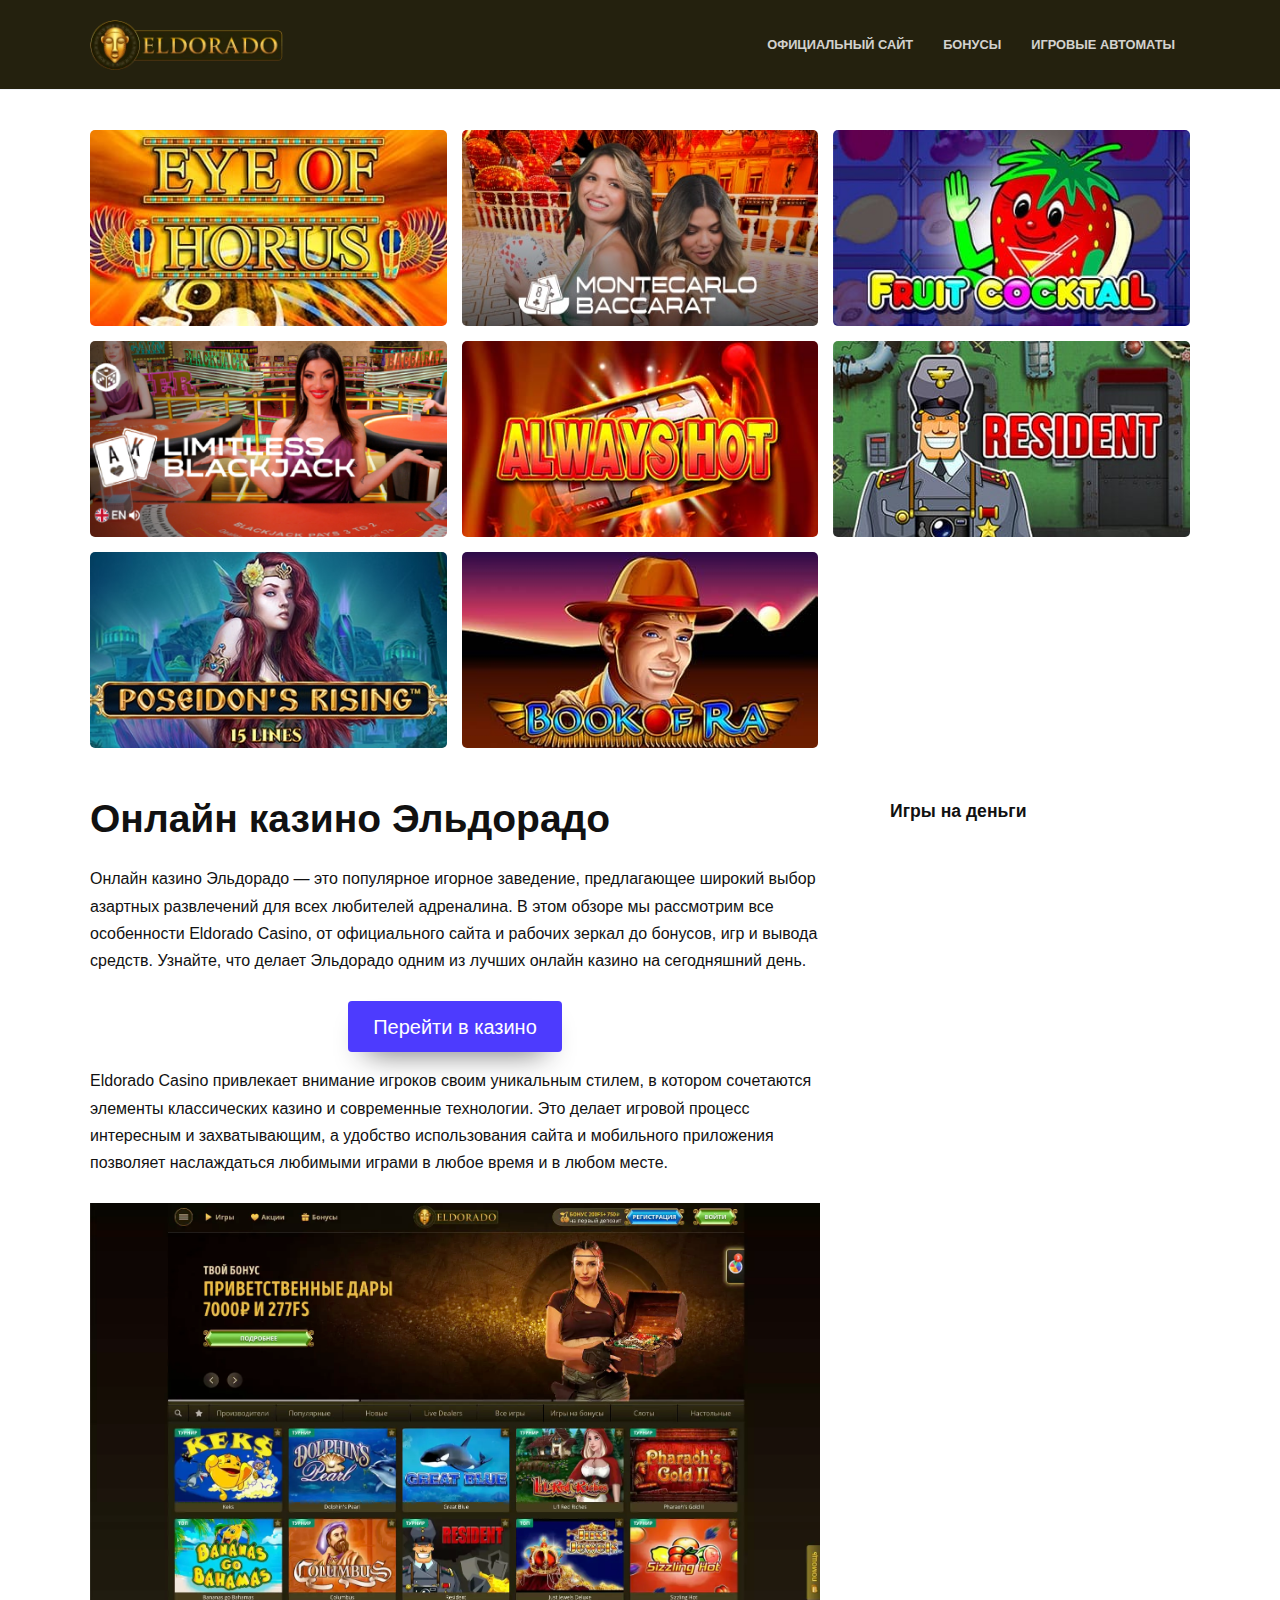
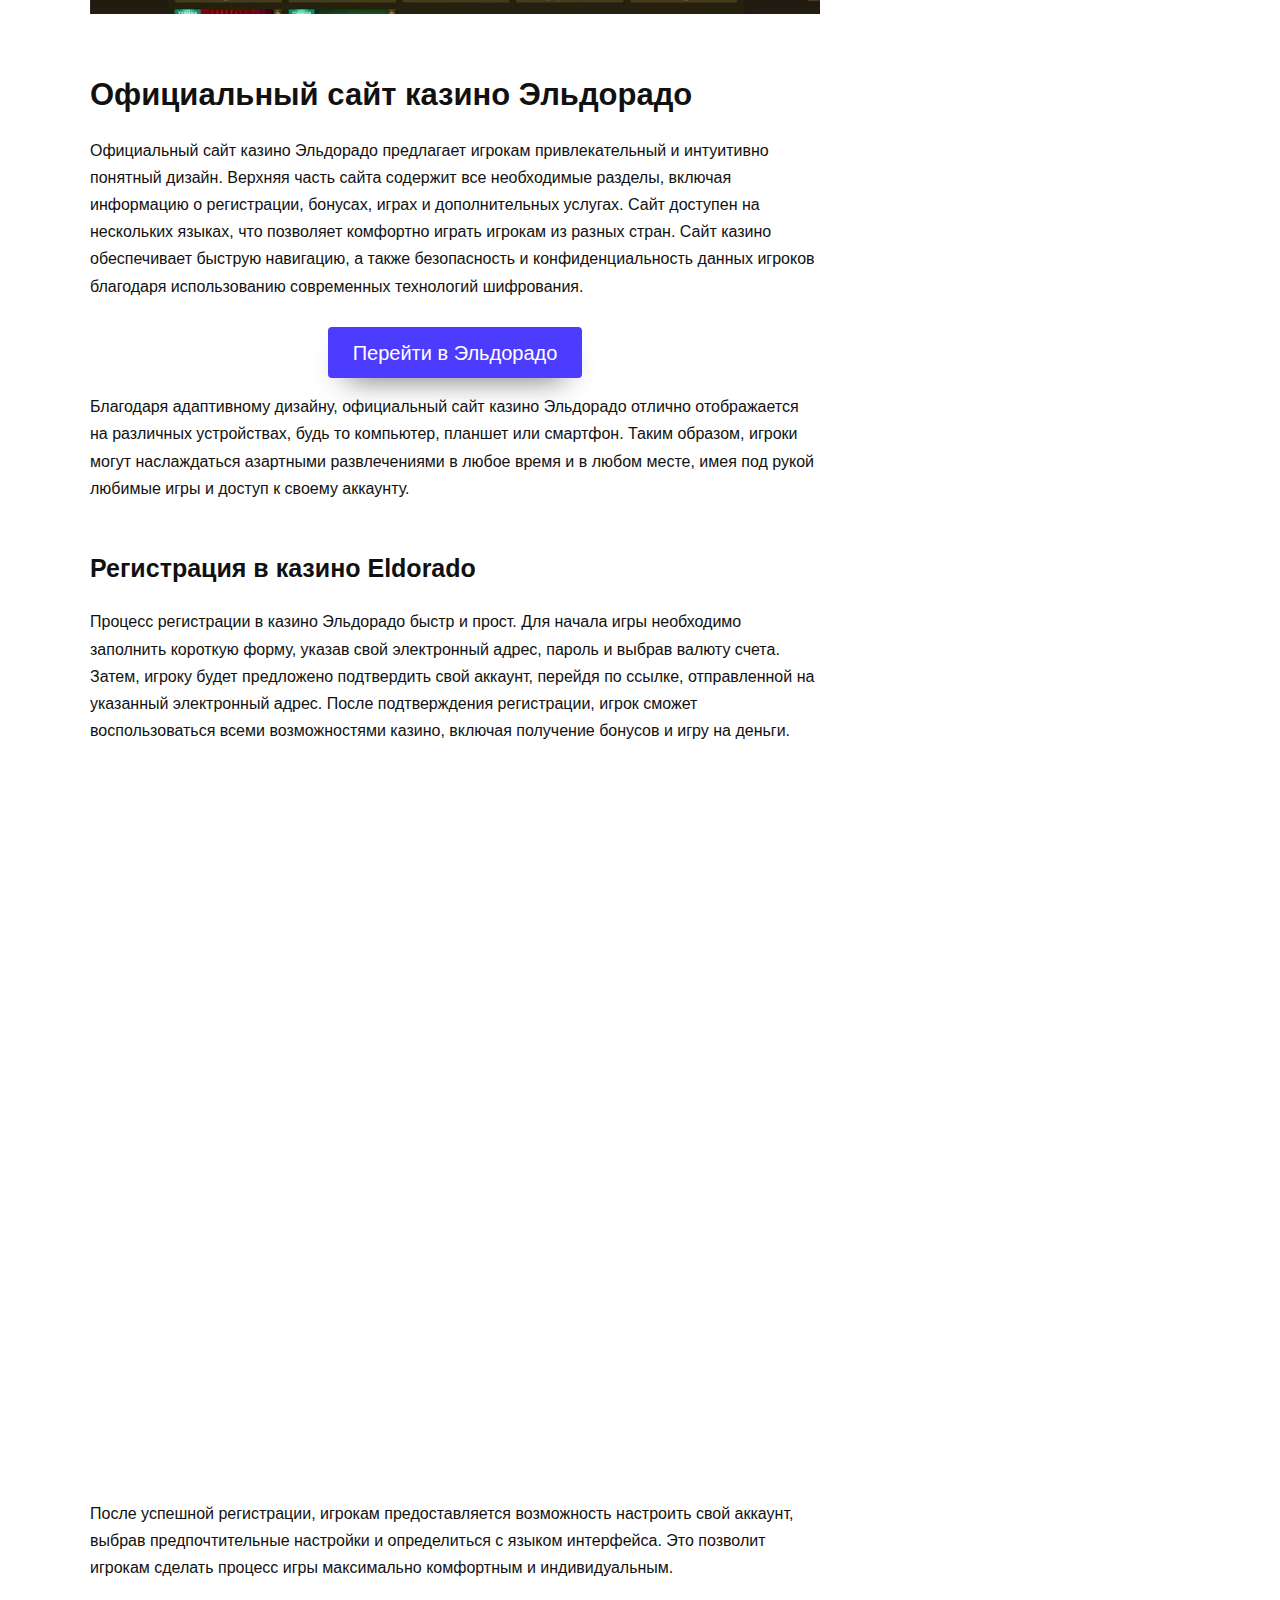
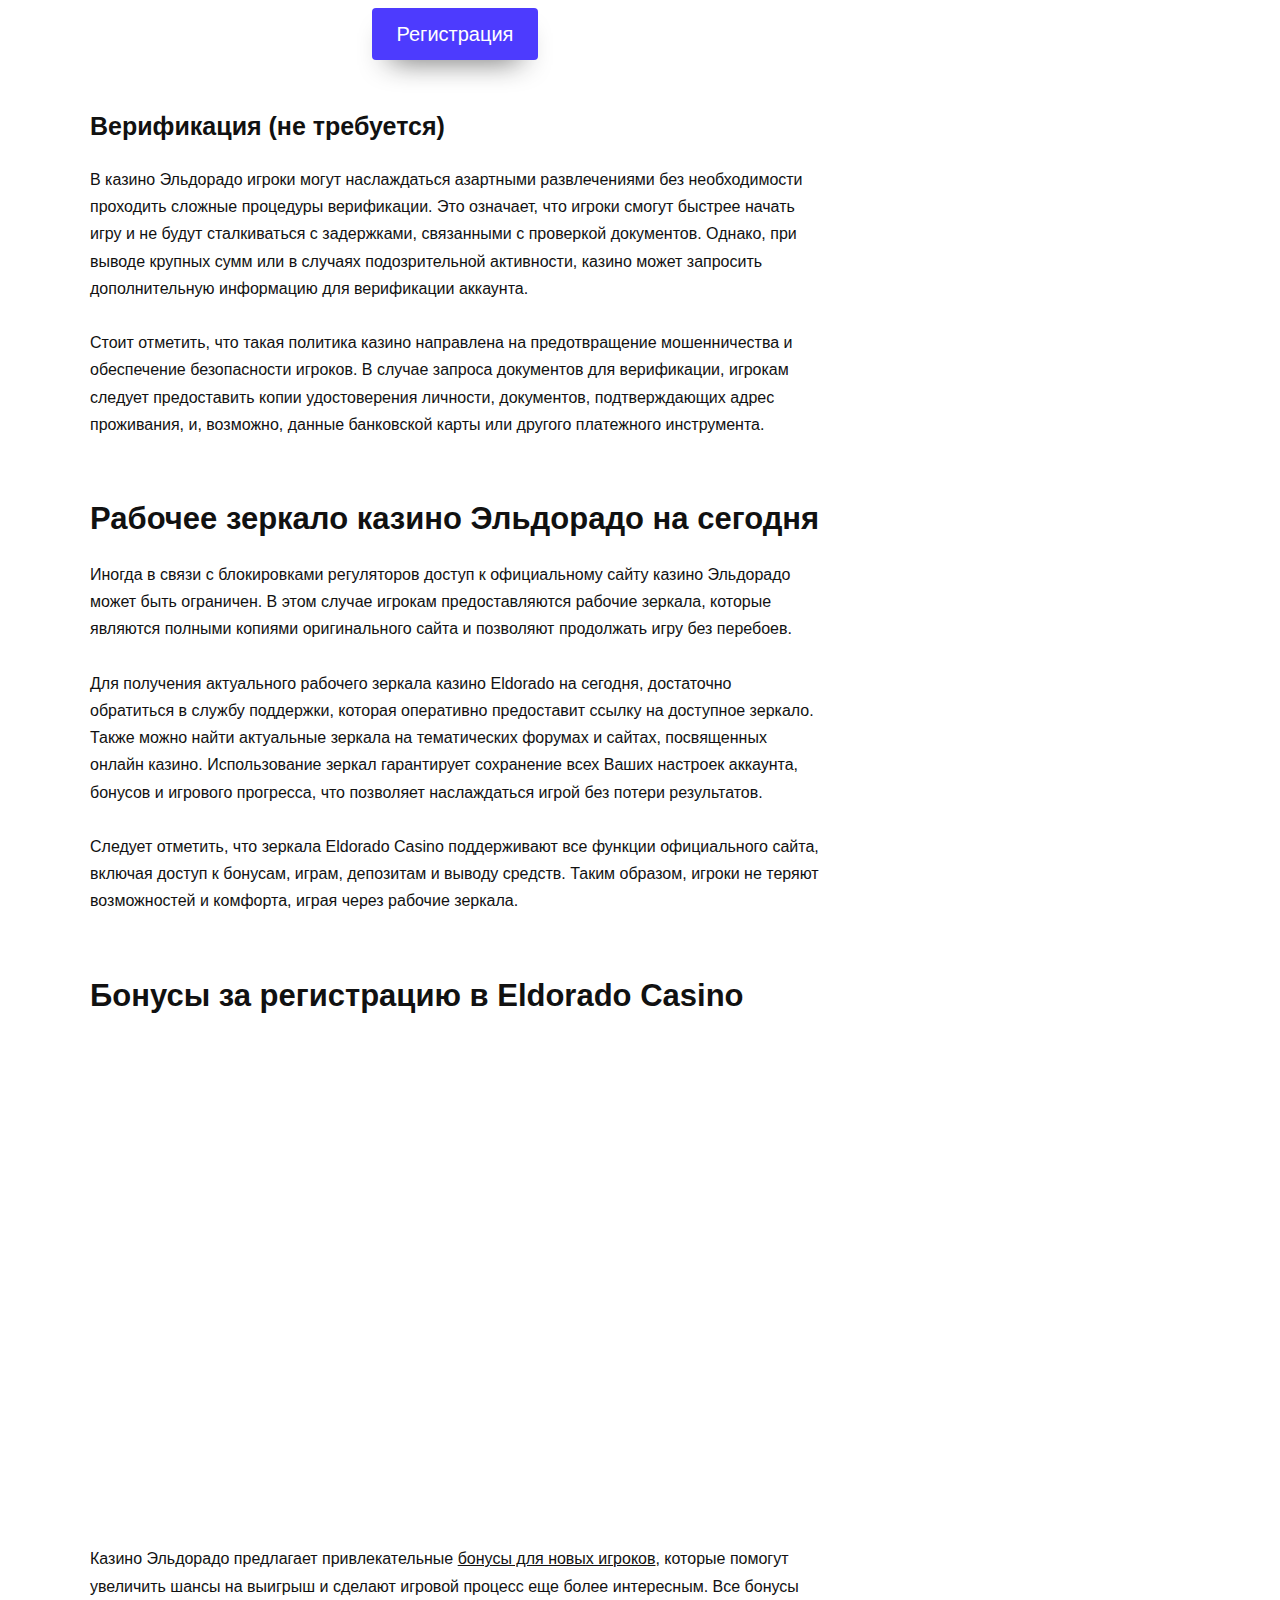
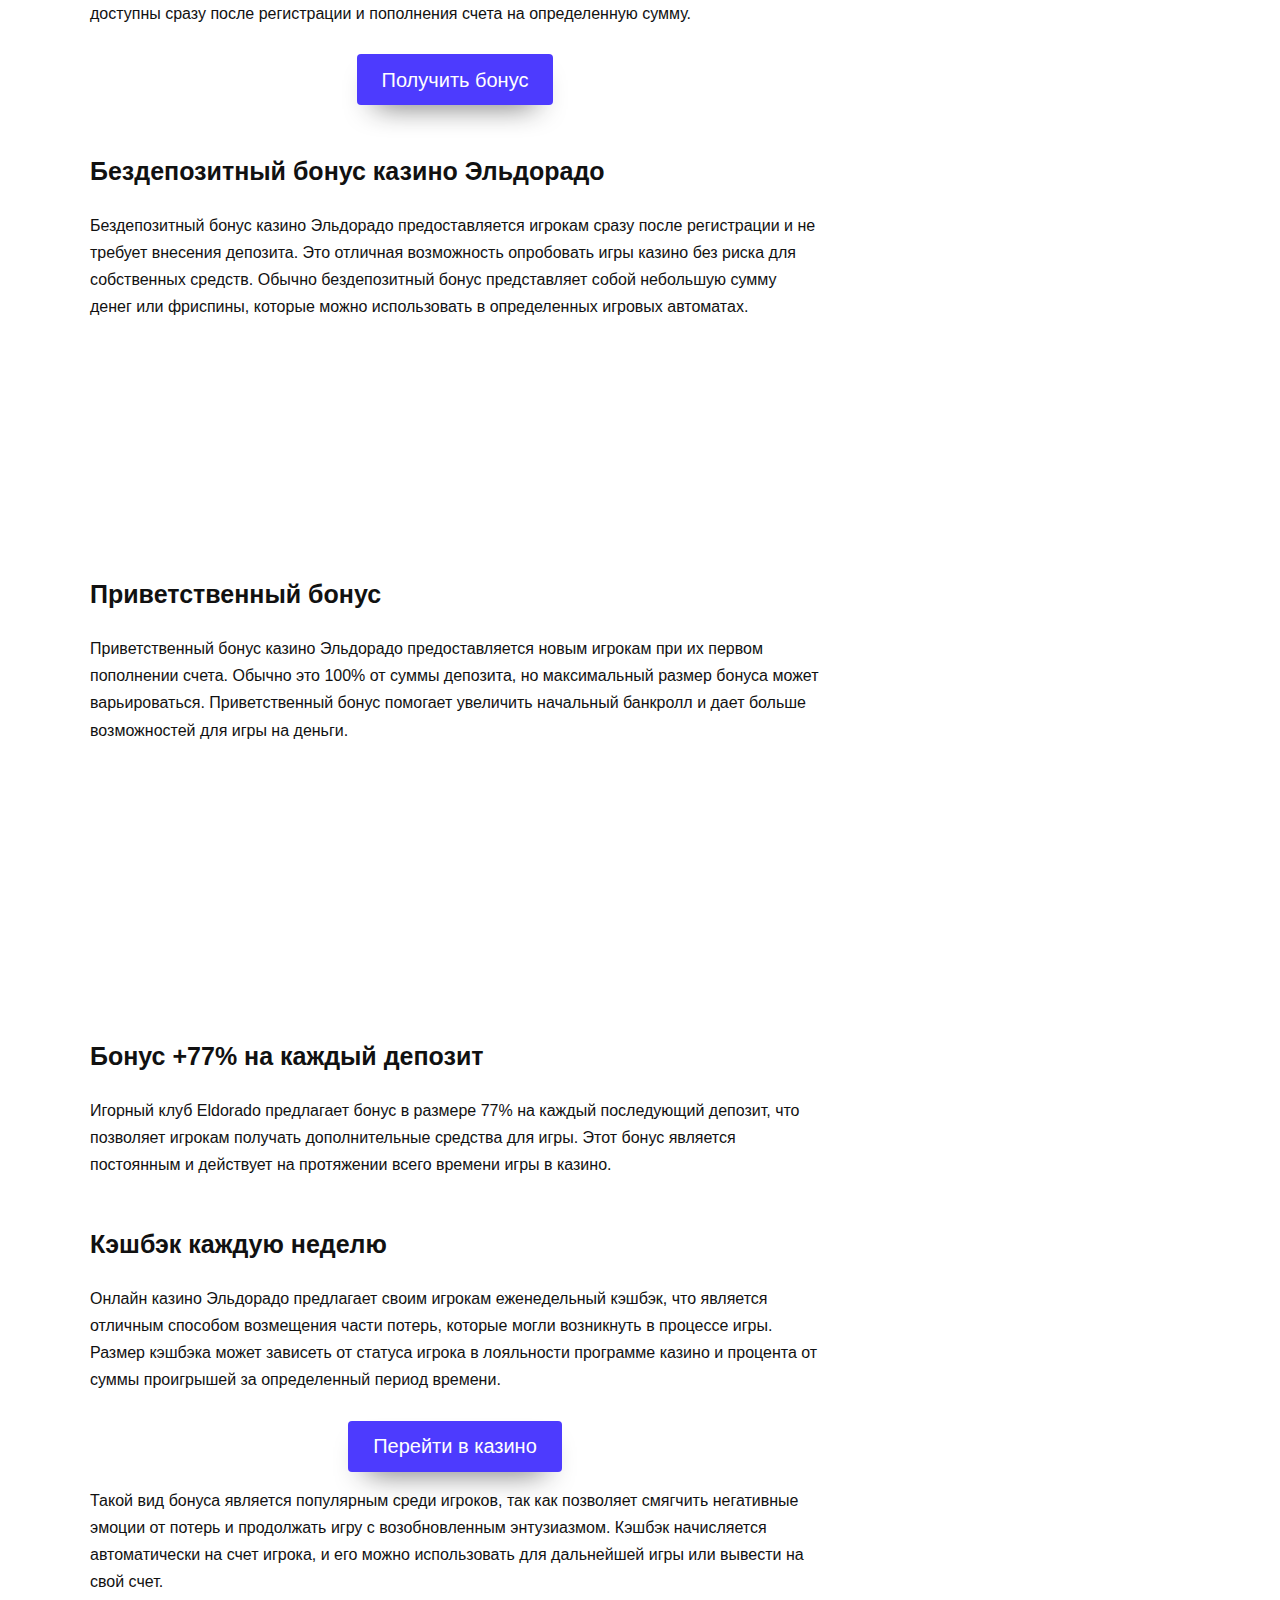
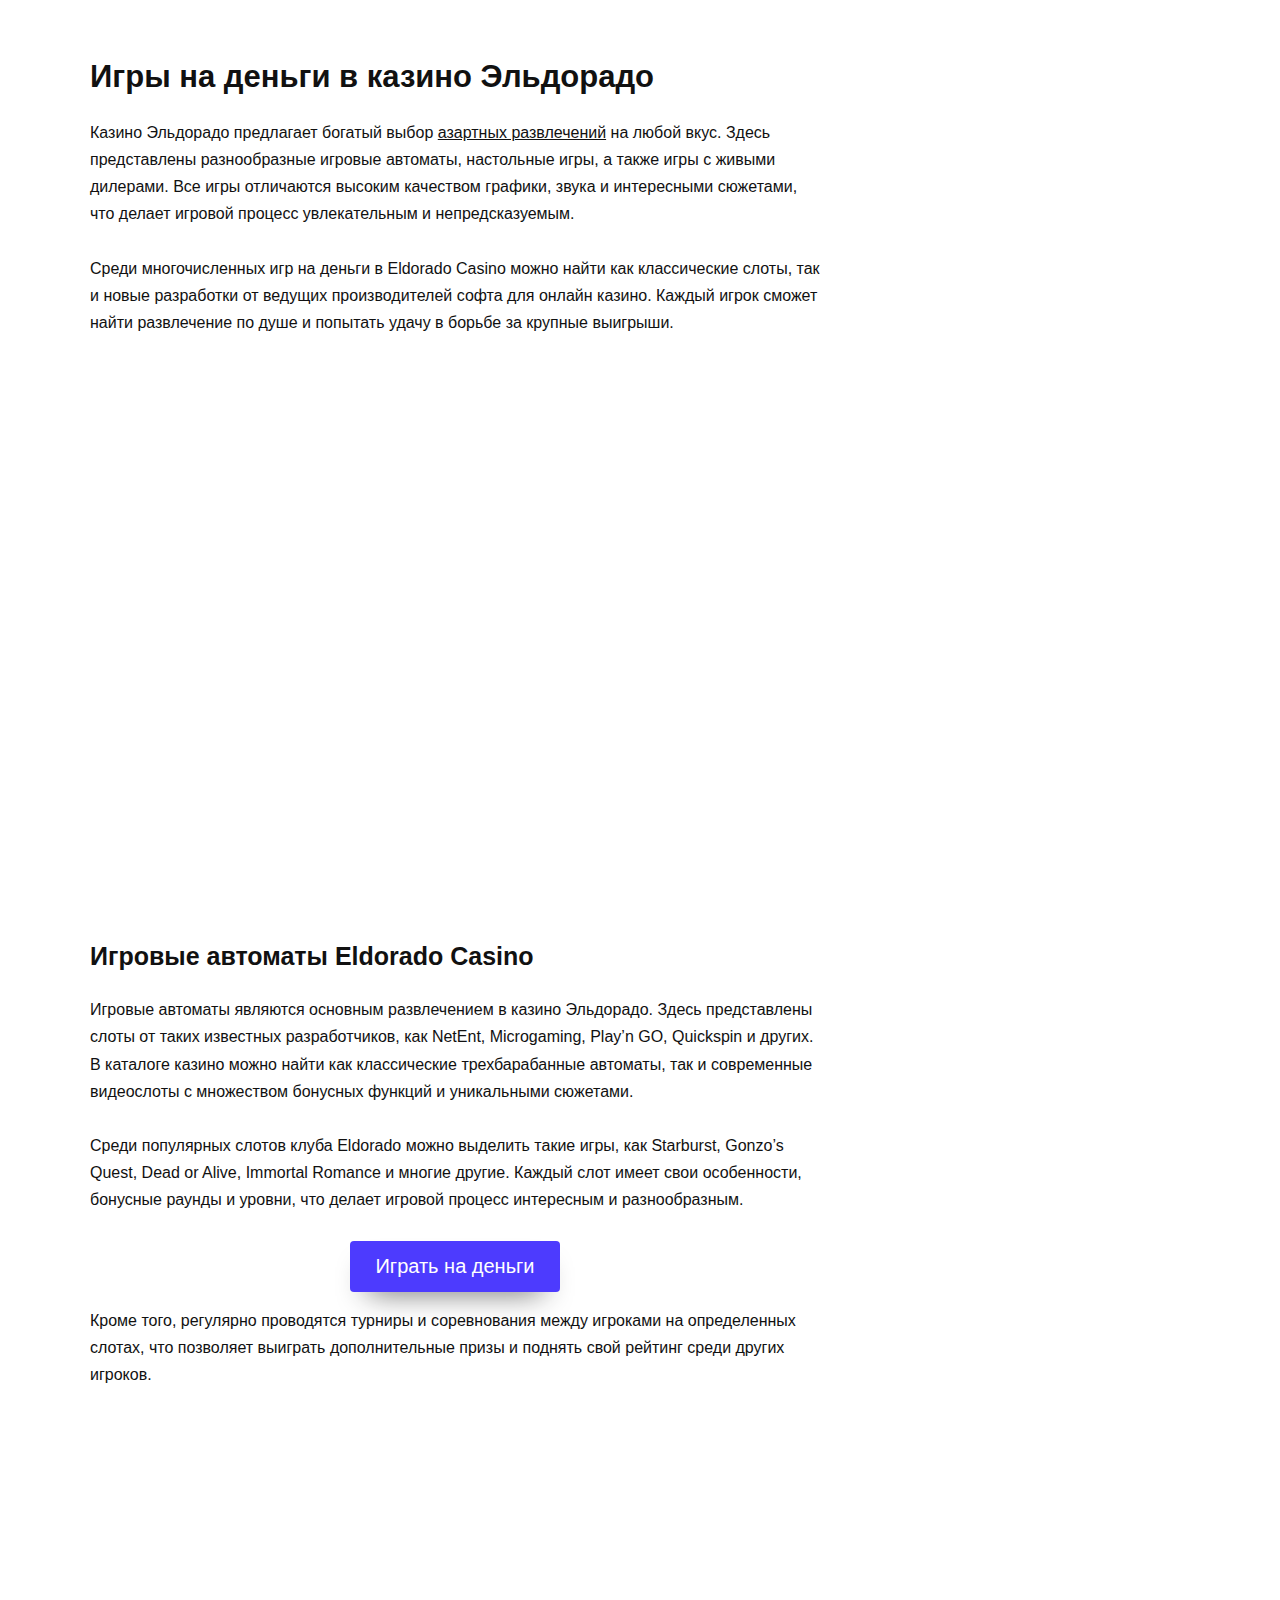
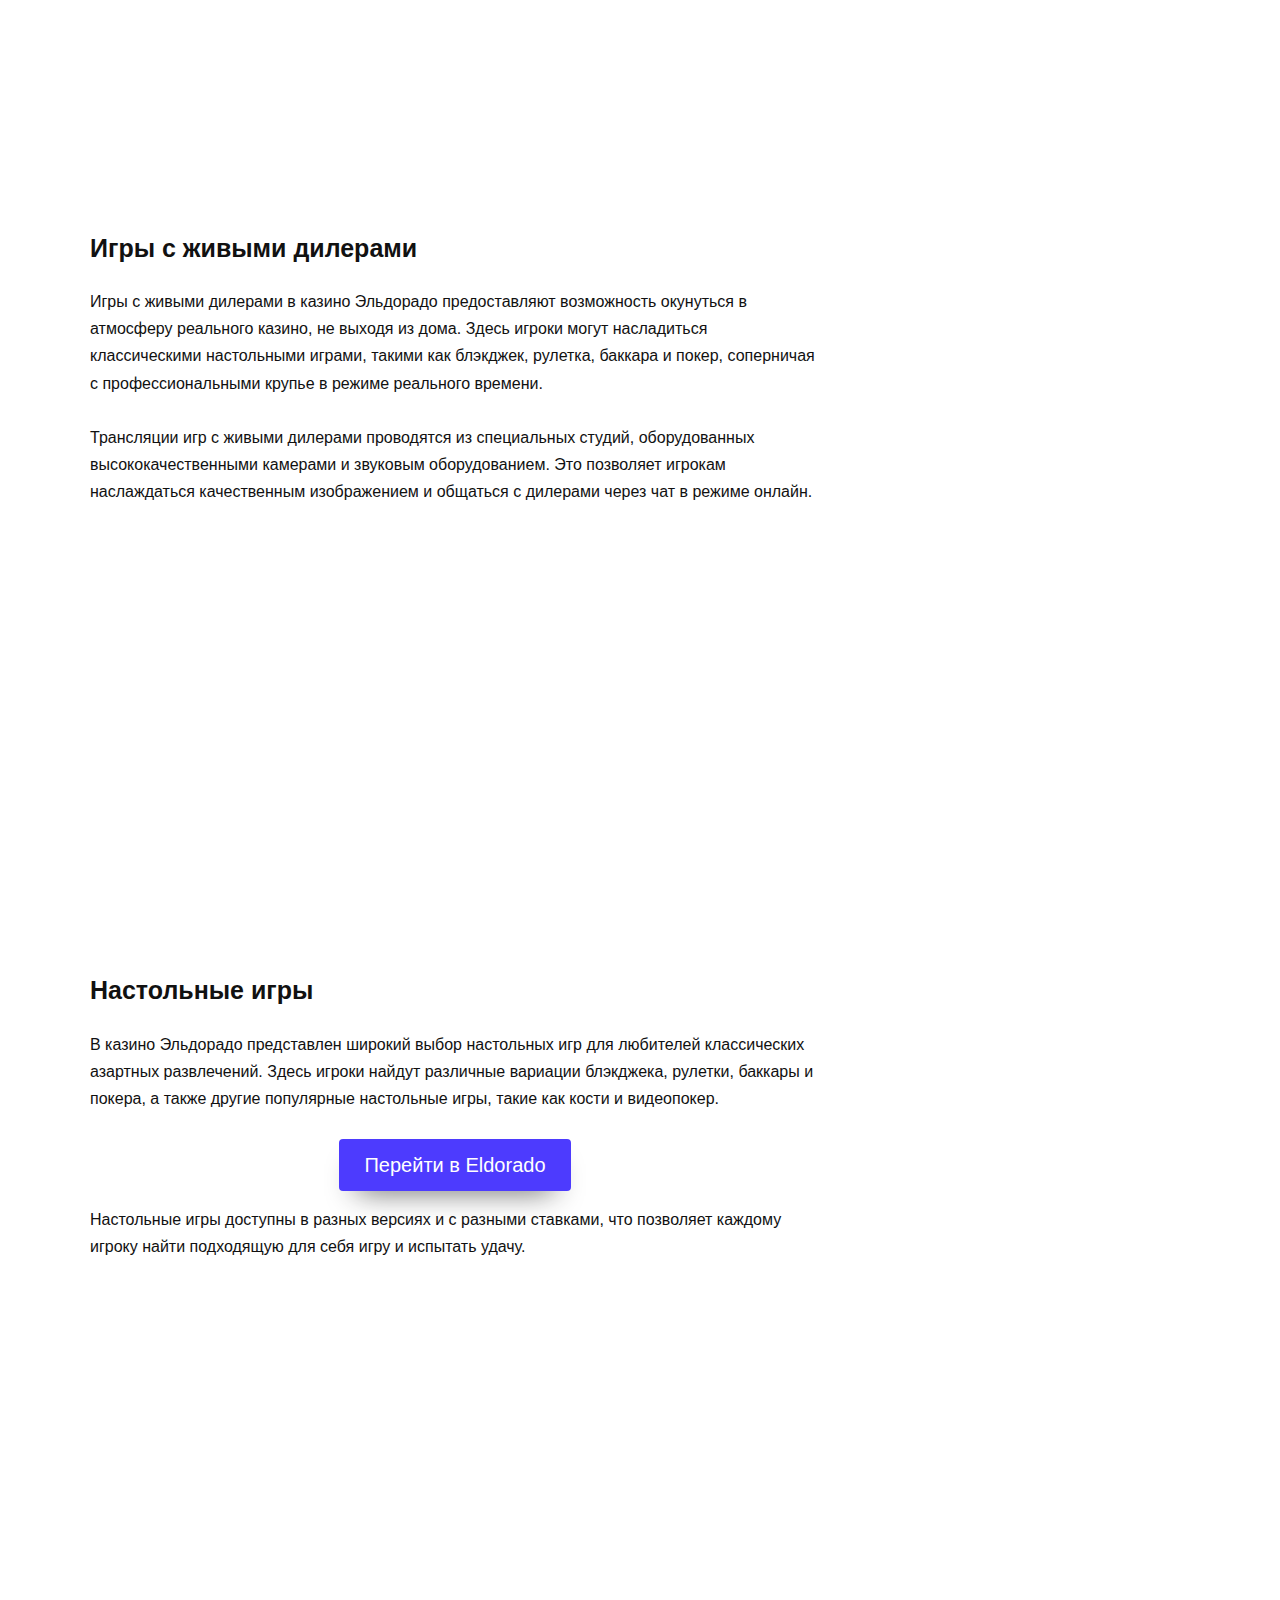
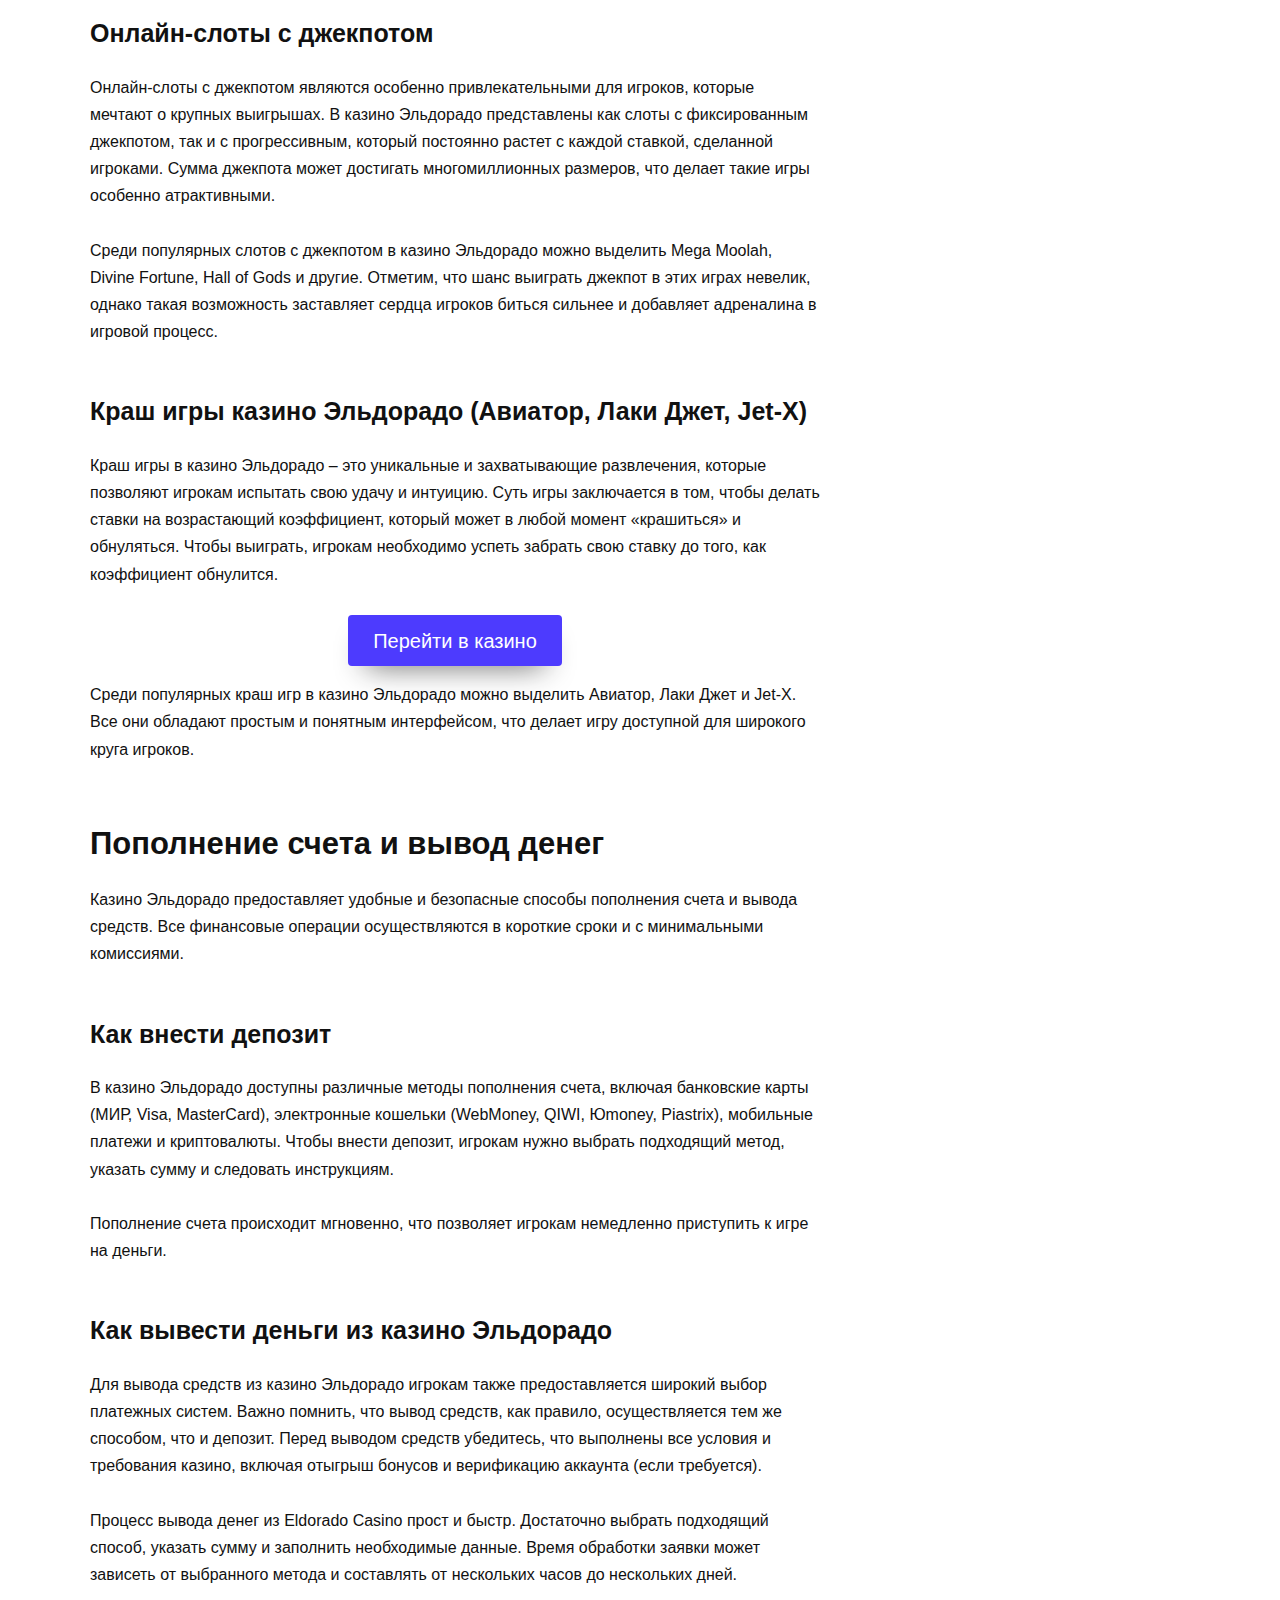
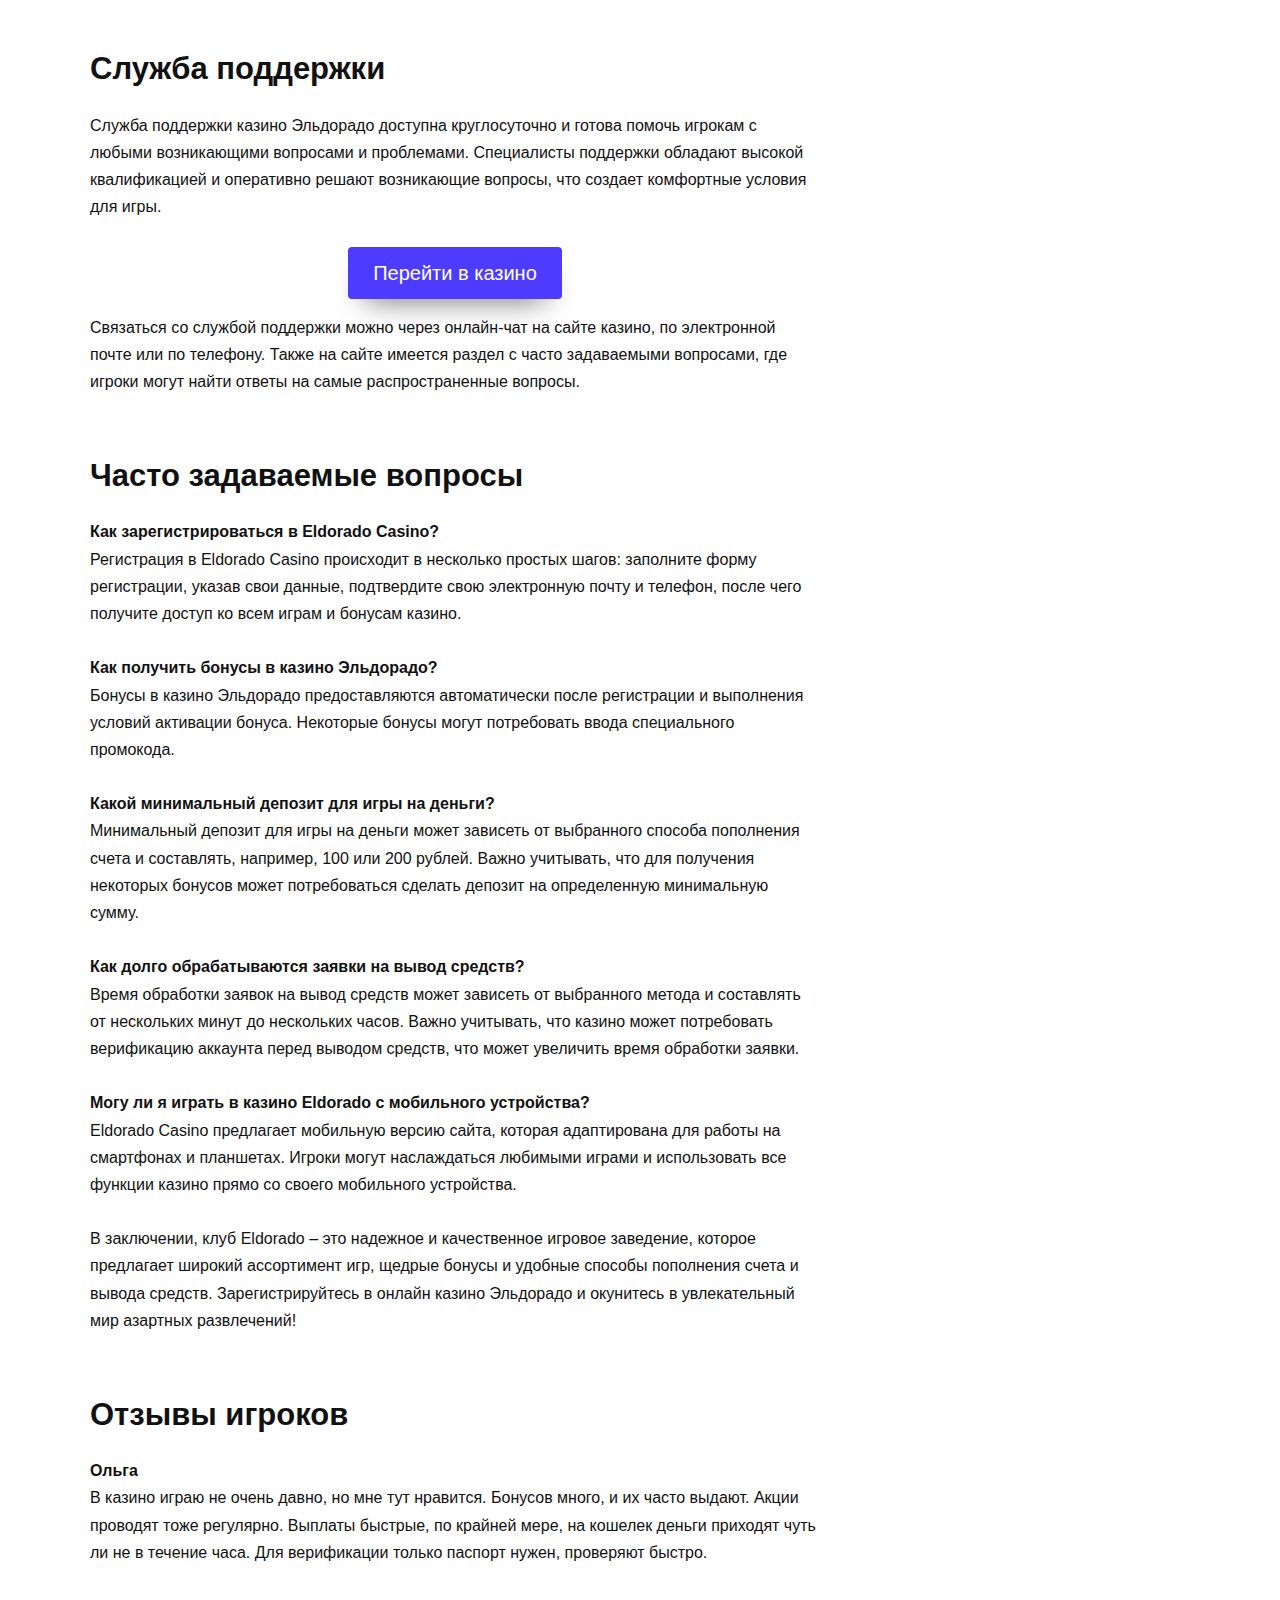
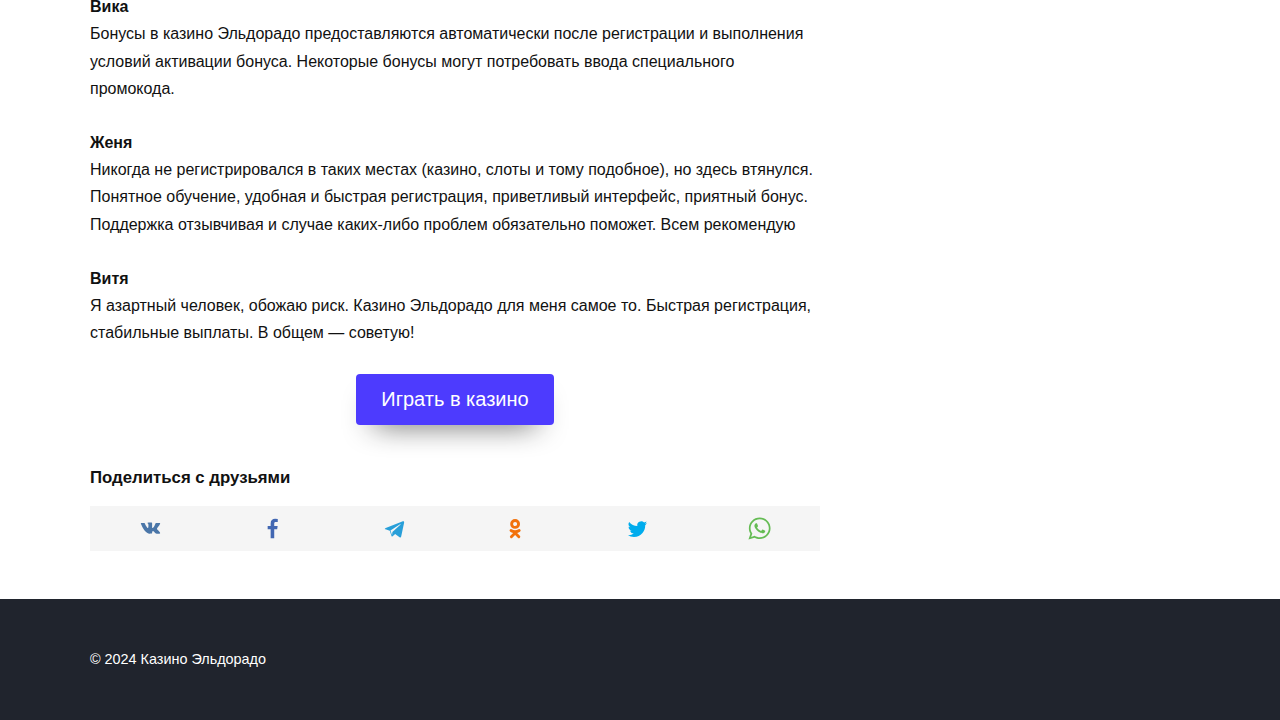
<file: index.amp.html>
<!doctype html>
<html amp lang="ru">

<head>
	<meta charset="UTF-8">
	<meta name="viewport" content="width=device-width, initial-scale=1">
	<title>Эльдорадо</title>
	<script async src="https://cdn.ampproject.org/v0.js"></script>
	<style amp-boilerplate>
		body {
			-webkit-animation: -amp-start 8s steps(1, end) 0s 1 normal both;
			-moz-animation: -amp-start 8s steps(1, end) 0s 1 normal both;
			-ms-animation: -amp-start 8s steps(1, end) 0s 1 normal both;
			animation: -amp-start 8s steps(1, end) 0s 1 normal both
		}

		@-webkit-keyframes -amp-start {
			from {
				visibility: hidden
			}

			to {
				visibility: visible
			}
		}

		@-moz-keyframes -amp-start {
			from {
				visibility: hidden
			}

			to {
				visibility: visible
			}
		}

		@-ms-keyframes -amp-start {
			from {
				visibility: hidden
			}

			to {
				visibility: visible
			}
		}

		@-o-keyframes -amp-start {
			from {
				visibility: hidden
			}

			to {
				visibility: visible
			}
		}

		@keyframes -amp-start {
			from {
				visibility: hidden
			}

			to {
				visibility: visible
			}
		}
	</style><noscript>
		<style amp-boilerplate>
			body {
				-webkit-animation: none;
				-moz-animation: none;
				-ms-animation: none;
				animation: none
			}
		</style>
	</noscript>
	<link rel="canonical" href="index.html">
	<style amp-custom>
		*,
		::after,
		::before {
			-webkit-box-sizing: border-box;
			box-sizing: border-box
		}

		html {
			font-family: sans-serif;
			line-height: 1.15;
			-webkit-text-size-adjust: 100%;
			-ms-text-size-adjust: 100%;
			-ms-overflow-style: scrollbar;
			-webkit-tap-highlight-color: transparent
		}

		article,
		aside,
		figcaption,
		figure,
		footer,
		header,
		hgroup,
		main,
		nav,
		section {
			display: block
		}

		body {
			margin: 0;
			font-family: -apple-system, BlinkMacSystemFont, "Segoe UI", Roboto, "Helvetica Neue", Arial, sans-serif, "Apple Color Emoji", "Segoe UI Emoji", "Segoe UI Symbol", "Noto Color Emoji";
			font-size: 1rem;
			font-weight: 400;
			line-height: 1.5;
			color: #111;
			text-align: left;
			background-color: #fff
		}

		[tabindex="-1"]:focus {
			outline: 0
		}

		hr {
			-webkit-box-sizing: content-box;
			box-sizing: content-box;
			height: 0;
			overflow: visible
		}

		h1,
		h2,
		h3,
		h4,
		h5,
		h6 {
			margin-top: 0;
			margin-bottom: 1rem
		}

		p {
			margin-top: 0;
			margin-bottom: 1rem
		}

		abbr[data-original-title],
		abbr[title] {
			text-decoration: underline;
			-webkit-text-decoration: underline dotted;
			text-decoration: underline dotted;
			cursor: help;
			border-bottom: 0
		}

		dl,
		ol,
		ul {
			margin-top: 0;
			margin-bottom: 1rem
		}

		ol ol,
		ol ul,
		ul ol,
		ul ul {
			margin-bottom: 0
		}

		dt {
			font-weight: 700
		}

		dd {
			margin-bottom: .5rem;
			margin-left: 0
		}

		dfn {
			font-style: italic
		}

		b,
		strong {
			font-weight: bolder
		}

		small {
			font-size: 80%
		}

		sub,
		sup {
			position: relative;
			font-size: 75%;
			line-height: 0;
			vertical-align: baseline
		}

		sub {
			bottom: -.25em
		}

		sup {
			top: -.5em
		}

		a {
			background-color: transparent;
			-webkit-text-decoration-skip: objects
		}

		a:not([href]):not([tabindex]) {
			color: inherit;
			text-decoration: none
		}

		a:not([href]):not([tabindex]):focus,
		a:not([href]):not([tabindex]):hover {
			color: inherit;
			text-decoration: none
		}

		a:not([href]):not([tabindex]):focus {
			outline: 0
		}

		code,
		kbd,
		pre,
		samp {
			font-family: SFMono-Regular, Menlo, Monaco, Consolas, "Liberation Mono", "Courier New", monospace;
			font-size: 1em
		}

		pre {
			margin-top: 0;
			margin-bottom: 1rem;
			overflow: auto;
			-ms-overflow-style: scrollbar
		}

		figure {
			margin: 0 0 1rem
		}

		img {
			vertical-align: middle;
			border-style: none
		}

		svg {
			overflow: hidden;
			vertical-align: middle
		}

		caption {
			padding-top: .75rem;
			padding-bottom: .75rem;
			color: #6c757d;
			text-align: left;
			caption-side: bottom
		}

		th {
			text-align: inherit
		}

		label {
			display: inline-block;
			margin-bottom: .5rem
		}

		button {
			border-radius: 0
		}

		button:focus {
			outline: 1px dotted;
			outline: 5px auto -webkit-focus-ring-color
		}

		button,
		input,
		optgroup,
		select,
		textarea {
			margin: 0;
			font-family: inherit;
			font-size: inherit;
			line-height: inherit
		}

		button,
		input {
			overflow: visible
		}

		button,
		select {
			text-transform: none
		}

		[type=reset],
		[type=submit],
		button,
		html [type=button] {
			-webkit-appearance: button
		}

		[type=button]::-moz-focus-inner,
		[type=reset]::-moz-focus-inner,
		[type=submit]::-moz-focus-inner,
		button::-moz-focus-inner {
			padding: 0;
			border-style: none
		}

		textarea {
			overflow: auto;
			resize: vertical
		}

		fieldset {
			min-width: 0;
			padding: 0;
			margin: 0;
			border: 0
		}

		legend {
			display: block;
			width: 100%;
			max-width: 100%;
			padding: 0;
			margin-bottom: .5rem;
			font-size: 1.5rem;
			line-height: inherit;
			color: inherit;
			white-space: normal
		}

		progress {
			vertical-align: baseline
		}

		[type=search] {
			outline-offset: -2px;
			-webkit-appearance: none
		}

		[type=search]::-webkit-search-cancel-button,
		[type=search]::-webkit-search-decoration {
			-webkit-appearance: none
		}

		::-webkit-file-upload-button {
			font: inherit;
			-webkit-appearance: button
		}

		output {
			display: inline-block
		}

		summary {
			display: list-item;
			cursor: pointer
		}

		template {
			display: none
		}

		[hidden] {
			display: none
		}

		.screen-reader-text {
			border: 0;
			clip: rect(1px, 1px, 1px, 1px);
			-webkit-clip-path: inset(50%);
			clip-path: inset(50%);
			height: 1px;
			margin: -1px;
			overflow: hidden;
			padding: 0;
			position: absolute;
			width: 1px;
			word-wrap: normal
		}

		.screen-reader-text:focus {
			background-color: #f1f1f1;
			border-radius: 3px;
			-webkit-box-shadow: 0 0 2px 2px rgba(0, 0, 0, .6);
			box-shadow: 0 0 2px 2px rgba(0, 0, 0, .6);
			clip: auto;
			-webkit-clip-path: none;
			clip-path: none;
			color: #21759b;
			display: block;
			font-size: 14px;
			font-size: .875rem;
			font-weight: 700;
			height: auto;
			left: 5px;
			line-height: normal;
			padding: 15px 23px 14px;
			text-decoration: none;
			top: 5px;
			width: auto;
			z-index: 100000
		}

		#content[tabindex="-1"]:focus {
			outline: 0
		}

		.alignleft {
			display: inline;
			float: left;
			margin-right: 1.5em
		}

		.alignright {
			display: inline;
			float: right;
			margin-left: 1.5em
		}

		.aligncenter {
			clear: both;
			display: block;
			margin-left: auto;
			margin-right: auto
		}

		.infinite-scroll .posts-navigation,
		.infinite-scroll.neverending .site-footer {
			display: none
		}

		.infinity-end.neverending .site-footer {
			display: block
		}

		.entry-content .wp-smiley,
		.page-content .wp-smiley {
			border: none;
			margin-bottom: 0;
			margin-top: 0;
			padding: 0
		}

		.entry-content embed,
		.entry-content object {
			max-width: 100%
		}

		.wp-caption {
			margin-bottom: 1.5em;
			max-width: 100%
		}

		.wp-caption img[class*=wp-image-] {
			display: block;
			margin-left: auto;
			margin-right: auto
		}

		.wp-caption .wp-caption-text {
			margin: .8075em 0
		}

		.wp-caption-text {
			text-align: center
		}

		ol:not([class]):before,
		p:before,
		ul:not([class]):before {
			content: "";
			display: block;
			width: 10em;
			overflow: hidden
		}

		li p:before {
			content: none
		}

		.h1,
		.h2,
		.h3,
		.h4,
		.h5,
		.h6,
		h1,
		h2,
		h3,
		h4,
		h5,
		h6 {
			margin: 2em 0 1em
		}

		.h1,
		h1 {
			font-size: 1.625em;
			line-height: 1.1
		}

		.h2,
		h2 {
			font-size: 1.4375em;
			line-height: 1.2
		}

		.h3,
		h3 {
			font-size: 1.25em;
			line-height: 1.3
		}

		.h4,
		h4 {
			font-size: 1.125em;
			line-height: 1.4
		}

		.h5,
		h5 {
			font-size: 1em;
			line-height: 1.5
		}

		.h6,
		h6 {
			font-size: .75em;
			line-height: 2
		}

		@media (min-width:768px) {

			.h1,
			h1 {
				font-size: 2.4375em;
				margin-bottom: .61538462em
			}

			.h2,
			h2 {
				font-size: 1.9375em;
				margin-bottom: .77419355em
			}

			.h3,
			h3 {
				font-size: 1.5625em;
				margin-bottom: .96em
			}

			.h4,
			h4 {
				font-size: 1.25em;
				margin-top: 1.8em;
				margin-bottom: 1em
			}
		}

		.h1:first-child,
		.h2:first-child,
		.h3:first-child,
		.h4:first-child,
		.h5:first-child,
		.h6:first-child,
		h1:first-child,
		h2:first-child,
		h3:first-child,
		h4:first-child,
		h5:first-child,
		h6:first-child {
			margin-top: 0
		}

		.h1+.h2,
		h1+h2 {
			margin-top: 1.2em
		}

		.h2+.h3,
		h2+h3 {
			margin-top: 1.3em
		}

		.h3+.h4,
		h3+h4 {
			margin-top: 1.4em
		}

		.h4+.h5,
		h4+h5 {
			margin-top: 1.5em
		}

		.h5+.h6,
		h5+h6 {
			margin-top: 2em
		}

		.entry-content ol:not([class]),
		.entry-content ul:not([class]) {
			margin: 0 0 1.5em;
			max-width: 47.5rem
		}

		.entry-content ol:not([class]) ol,
		.entry-content ol:not([class]) ul,
		.entry-content ul:not([class]) ol,
		.entry-content ul:not([class]) ul {
			margin-bottom: 0
		}

		img {
			max-width: 100%;
			height: auto;
			vertical-align: bottom
		}

		p img:not(:only-child) {
			vertical-align: baseline
		}

		figure:not([class]) {
			margin: 3em 0
		}

		figure:not([class])>p {
			max-width: 37.5rem;
			font-size: .75em;
			margin: .5em 0 0
		}

		figcaption {
			max-width: 37.5rem;
			font-size: .75em;
			margin-top: .5em
		}

		figcaption>p {
			margin: .5em 0 0
		}

		.input,
		input[type=search],
		select,
		textarea {
			padding: .375em .75em;
			line-height: 1.5;
			color: #111;
			background-color: #fff;
			background-clip: padding-box;
			border: 1px solid #ced4da;
			-webkit-transition: border-color .15s ease-in-out;
			-o-transition: border-color .15s ease-in-out;
			transition: border-color .15s ease-in-out
		}

		.input::-ms-expand,
		input[type=search]::-ms-expand,
		select::-ms-expand,
		textarea::-ms-expand {
			background-color: transparent;
			border: 0
		}

		.input:focus,
		input[type=search]:focus,
		select:focus,
		textarea:focus {
			color: #111;
			background-color: #fff;
			border-color: #4d3bfe;
			outline: 0
		}

		.input::-webkit-input-placeholder,
		input[type=search]::-webkit-input-placeholder,
		select::-webkit-input-placeholder,
		textarea::-webkit-input-placeholder {
			color: rgba(17, 17, 17, .5);
			opacity: 1
		}

		.input::-moz-placeholder,
		input[type=search]::-moz-placeholder,
		select::-moz-placeholder,
		textarea::-moz-placeholder {
			color: rgba(17, 17, 17, .5);
			opacity: 1
		}

		.input:-ms-input-placeholder,
		input[type=search]:-ms-input-placeholder,
		select:-ms-input-placeholder,
		textarea:-ms-input-placeholder {
			color: rgba(17, 17, 17, .5);
			opacity: 1
		}

		.input::-ms-input-placeholder,
		input[type=search]::-ms-input-placeholder,
		select::-ms-input-placeholder,
		textarea::-ms-input-placeholder {
			color: rgba(17, 17, 17, .5);
			opacity: 1
		}

		.input::placeholder,
		input[type=search]::placeholder,
		select::placeholder,
		textarea::placeholder {
			color: rgba(17, 17, 17, .5);
			opacity: 1
		}

		.input:disabled,
		.input[readonly],
		input[type=search]:disabled,
		input[type=search][readonly],
		select:disabled,
		select[readonly],
		textarea:disabled,
		textarea[readonly] {
			background-color: #e9ecef;
			opacity: 1
		}

		.input-block {
			display: block;
			width: 100%
		}

		.btn {
			display: inline-block;
			font-weight: 400;
			text-align: center;
			color: #fff;
			vertical-align: middle;
			-webkit-user-select: none;
			-moz-user-select: none;
			-ms-user-select: none;
			user-select: none;
			border: 1px solid transparent;
			padding: .375rem .75rem;
			line-height: 1.5;
			background: #4d3bfe;
			color: #fff;
			-webkit-transition: all .3s;
			-o-transition: all .3s;
			transition: all .3s;
			text-decoration: none
		}

		.btn:focus,
		.btn:hover {
			text-decoration: none
		}

		.btn.focus,
		.btn:focus {
			outline: 0;
			-webkit-box-shadow: 0 0 0 .2rem rgba(0, 123, 255, .25);
			box-shadow: 0 0 0 .2rem rgba(0, 123, 255, .25)
		}

		.btn.disabled,
		.btn:disabled {
			opacity: .65;
			-webkit-box-shadow: none;
			box-shadow: none
		}

		.btn:not(:disabled):not(.disabled) {
			cursor: pointer
		}

		.btn:not(:disabled):not(.disabled).active,
		.btn:not(:disabled):not(.disabled):active {
			-webkit-box-shadow: inset 0 3px 5px rgba(0, 0, 0, .125);
			box-shadow: inset 0 3px 5px rgba(0, 0, 0, .125)
		}

		.btn:not(:disabled):not(.disabled).active:focus,
		.btn:not(:disabled):not(.disabled):active:focus {
			-webkit-box-shadow: 0 0 0 .2rem rgba(0, 123, 255, .25), inset 0 3px 5px rgba(0, 0, 0, .125);
			box-shadow: 0 0 0 .2rem rgba(0, 123, 255, .25), inset 0 3px 5px rgba(0, 0, 0, .125)
		}

		.pseudo-link.btn,
		a.btn {
			text-decoration: none;
			color: #fff
		}

		.pseudo-link.btn:active,
		.pseudo-link.btn:focus,
		.pseudo-link.btn:hover,
		a.btn:active,
		a.btn:focus,
		a.btn:hover {
			color: #fff
		}

		a.btn.disabled,
		fieldset:disabled a.btn {
			pointer-events: none
		}

		.btn-block {
			display: block;
			width: 100%
		}

		.btn-block+.btn-block {
			margin-top: .5rem
		}

		body.scroll-locked {
			left: 0;
			width: 100%;
			overflow: hidden
		}

		.i-ico {
			display: inline-block;
			font-size: inherit;
			width: 1.125em;
			height: 1em;
			overflow: visible;
			vertical-align: -.125em
		}

		.ico-close {
			font-size: 1.5rem;
			font-weight: 700;
			line-height: 1;
			color: #000;
			text-shadow: 0 1px 0 #fff;
			opacity: .5;
			cursor: pointer;
			padding: .5rem;
			margin: -.5rem -.5rem -.5rem auto
		}

		.ico-close:focus,
		.ico-close:hover {
			opacity: 1
		}

		.donut {
			display: inline-block;
			border: 4px solid rgba(0, 0, 0, .25);
			border-left-color: #00f;
			border-radius: 50%;
			width: 20px;
			height: 20px;
			-webkit-animation: donut-spin 1.2s linear infinite;
			animation: donut-spin 1.2s linear infinite;
			-webkit-transform: translateZ(0);
			transform: translateZ(0)
		}

		.animation {
			-webkit-transition: all .3s ease;
			-o-transition: all .3s ease;
			transition: all .3s ease
		}

		.flash {
			-webkit-animation-name: flash;
			animation-name: flash
		}

		.social-button {
			position: relative;
			display: -webkit-inline-box;
			display: -ms-inline-flexbox;
			display: inline-flex;
			padding: 0 .5em;
			height: 2em;
			margin: 0 2px;
			background: #5a80b1;
			cursor: pointer;
			-webkit-transition: all .3s;
			-o-transition: all .3s;
			transition: all .3s;
			-webkit-box-align: center;
			-ms-flex-align: center;
			align-items: center
		}

		@media (min-width:576px) {
			.social-button {
				margin: 0 4px
			}
		}

		.social-button:before {
			content: "";
			display: block;
			height: 100%;
			margin-left: .2em;
			margin-right: .2em;
			width: 1.5em;
			text-align: center;
			color: #fff
		}

		.social-button span {
			white-space: nowrap;
			margin-left: .3em;
			margin-right: .3em
		}

		.social-button span[data-counter] {
			margin: 0 .5em;
			font-size: .8em
		}

		.social-button span[data-counter]:empty {
			display: none
		}

		.social-button--facebook {
			background: 0 0
		}

		.social-button--facebook:hover {
			background: 0 0;
			background: rgba(0, 0, 0, .05)
		}

		.social-button--facebook:before {
			background: url("data:image/svg+xml,%3Csvg viewBox='0 0 24 24' xmlns='http://www.w3.org/2000/svg'%3E%3Cpath d='M13.423 20v-7.298h2.464l.369-2.845h-2.832V8.042c0-.824.23-1.385 1.417-1.385h1.515V4.111A20.255 20.255 0 0 0 14.148 4c-2.183 0-3.678 1.326-3.678 3.76v2.097H8v2.845h2.47V20h2.953z' fill='%234267B2' fill-rule='evenodd'/%3E%3C/svg%3E") center no-repeat
		}

		.social-button--vkontakte {
			background: 0 0
		}

		.social-button--vkontakte:hover {
			background: 0 0;
			background: rgba(0, 0, 0, .05)
		}

		.social-button--vkontakte:before {
			background: url("data:image/svg+xml,%3Csvg viewBox='0 0 24 24' xmlns='http://www.w3.org/2000/svg'%3E%3Cpath d='M12.785 16.241s.288-.032.436-.194c.136-.148.132-.427.132-.427s-.02-1.304.576-1.496c.588-.19 1.341 1.26 2.14 1.818.605.422 1.064.33 1.064.33l2.137-.03s1.117-.071.587-.964c-.043-.073-.308-.661-1.588-1.87-1.34-1.264-1.16-1.059.453-3.246.983-1.332 1.376-2.145 1.253-2.493-.117-.332-.84-.244-.84-.244l-2.406.015s-.178-.025-.31.056c-.13.079-.212.262-.212.262s-.382 1.03-.89 1.907c-1.07 1.85-1.499 1.948-1.674 1.832-.407-.267-.305-1.075-.305-1.648 0-1.793.267-2.54-.521-2.733-.262-.065-.454-.107-1.123-.114-.858-.009-1.585.003-1.996.208-.274.136-.485.44-.356.457.159.022.519.099.71.363.246.341.237 1.107.237 1.107s.142 2.11-.33 2.371c-.325.18-.77-.187-1.725-1.865-.489-.859-.859-1.81-.859-1.81s-.07-.176-.198-.272c-.154-.115-.37-.151-.37-.151l-2.286.015s-.343.01-.469.161C3.94 7.721 4.043 8 4.043 8s1.79 4.258 3.817 6.403c1.858 1.967 3.968 1.838 3.968 1.838h.957z' fill='%234A76A8' fill-rule='evenodd'/%3E%3C/svg%3E") center no-repeat
		}

		.social-button--odnoklassniki {
			background: 0 0
		}

		.social-button--odnoklassniki:hover {
			background: 0 0;
			background: rgba(0, 0, 0, .05)
		}

		.social-button--odnoklassniki:before {
			background: url("data:image/svg+xml,%3Csvg viewBox='0 0 24 24' xmlns='http://www.w3.org/2000/svg'%3E%3Cg fill='%23F2720C' fill-rule='evenodd'%3E%3Cpath d='M11.674 6.536a1.69 1.69 0 0 0-1.688 1.688c0 .93.757 1.687 1.688 1.687a1.69 1.69 0 0 0 1.688-1.687 1.69 1.69 0 0 0-1.688-1.688zm0 5.763a4.08 4.08 0 0 1-4.076-4.075 4.08 4.08 0 0 1 4.076-4.077 4.08 4.08 0 0 1 4.077 4.077 4.08 4.08 0 0 1-4.077 4.075zM10.025 15.624a7.633 7.633 0 0 1-2.367-.98 1.194 1.194 0 0 1 1.272-2.022 5.175 5.175 0 0 0 5.489 0 1.194 1.194 0 1 1 1.272 2.022 7.647 7.647 0 0 1-2.367.98l2.279 2.28a1.194 1.194 0 0 1-1.69 1.688l-2.238-2.24-2.24 2.24a1.193 1.193 0 1 1-1.689-1.689l2.279-2.279'/%3E%3C/g%3E%3C/svg%3E") center no-repeat
		}

		.social-button--twitter:before {
			background: url("data:image/svg+xml,%3Csvg viewBox='0 0 24 24' xmlns='http://www.w3.org/2000/svg'%3E%3Cpath d='M20 7.539a6.56 6.56 0 0 1-1.885.517 3.294 3.294 0 0 0 1.443-1.816 6.575 6.575 0 0 1-2.085.796 3.283 3.283 0 0 0-5.593 2.994A9.32 9.32 0 0 1 5.114 6.6a3.28 3.28 0 0 0 1.016 4.382 3.274 3.274 0 0 1-1.487-.41v.041a3.285 3.285 0 0 0 2.633 3.218 3.305 3.305 0 0 1-1.482.056 3.286 3.286 0 0 0 3.066 2.28A6.585 6.585 0 0 1 4 17.524 9.291 9.291 0 0 0 9.032 19c6.038 0 9.34-5 9.34-9.337 0-.143-.004-.285-.01-.425A6.672 6.672 0 0 0 20 7.538z' fill='%2300ACED' fill-rule='evenodd'/%3E%3C/svg%3E") center no-repeat
		}

		.social-button--telegram {
			background: 0 0
		}

		.social-button--telegram:hover {
			background: 0 0;
			background: rgba(0, 0, 0, .05)
		}

		.social-button--telegram:before {
			background: url("data:image/svg+xml,%3Csvg viewBox='0 0 24 24' xmlns='http://www.w3.org/2000/svg'%3E%3Cpath d='M18.92 6.089L4.747 11.555c-.967.388-.962.928-.176 1.168l3.534 1.104 1.353 4.146c.164.454.083.634.56.634.368 0 .53-.168.736-.368.13-.127.903-.88 1.767-1.719l3.677 2.717c.676.373 1.165.18 1.333-.628l2.414-11.374c.247-.99-.378-1.44-1.025-1.146zM8.66 13.573l7.967-5.026c.398-.242.763-.112.463.154l-6.822 6.155-.265 2.833-1.343-4.116z' fill='%23289FD9' fill-rule='evenodd'/%3E%3C/svg%3E") center no-repeat
		}

		.social-button--line {
			background: 0 0
		}

		.social-button--line:hover {
			background: 0 0;
			background: rgba(0, 0, 0, .05)
		}

		.social-button--line:before {
			background: url("data:image/svg+xml,%3Csvg xmlns='http://www.w3.org/2000/svg' viewBox='0 0 448 512'%3E%3Cpath d='M256.639 220.85v48.246c0 1.221-.95 2.171-2.171 2.171h-7.736c-.746 0-1.425-.407-1.764-.882l-22.121-29.857v28.636c0 1.221-.95 2.171-2.171 2.171h-7.736c-1.221 0-2.171-.95-2.171-2.171v-48.246c0-1.221.95-2.171 2.171-2.171h7.668c.679 0 1.425.339 1.764.95l22.121 29.857v-28.636c0-1.221.95-2.171 2.171-2.171h7.736c1.221-.068 2.239.95 2.239 2.104zm-55.643-2.171h-7.736c-1.221 0-2.171.95-2.171 2.171v48.246c0 1.221.95 2.171 2.171 2.171h7.736c1.221 0 2.171-.95 2.171-2.171v-48.246c0-1.154-.95-2.171-2.171-2.171zm-18.661 40.443h-21.104v-38.271c0-1.221-.95-2.171-2.171-2.171h-7.736c-1.221 0-2.171.95-2.171 2.171v48.246c0 .611.204 1.086.611 1.493.407.339.882.611 1.493.611h31.011c1.221 0 2.171-.95 2.171-2.171v-7.736c0-1.154-.95-2.171-2.104-2.171zm115.018-40.443h-31.011c-1.154 0-2.171.95-2.171 2.171v48.246c0 1.154.95 2.171 2.171 2.171h31.011c1.221 0 2.171-.95 2.171-2.171v-7.736c0-1.221-.95-2.171-2.171-2.171h-21.104v-8.143h21.104c1.221 0 2.171-.95 2.171-2.171v-7.804c0-1.221-.95-2.171-2.171-2.171h-21.104v-8.143h21.104c1.221 0 2.171-.95 2.171-2.171v-7.736c-.068-1.154-1.018-2.171-2.171-2.171zm78.646-59.239v193.597c-.068 30.4-24.971 55.032-55.439 54.964h-193.597c-30.4-.068-55.032-25.039-54.964-55.439v-193.597c.068-30.4 25.039-55.032 55.439-54.964h193.597c30.4.068 55.032 24.971 54.964 55.439zm-41.8 83.193c0-49.536-49.671-89.843-110.675-89.843s-110.675 40.307-110.675 89.843c0 44.379 39.357 81.564 92.557 88.621 12.961 2.782 11.468 7.532 8.55 24.971-.475 2.782-2.239 10.925 9.568 5.971 11.807-4.954 63.718-37.525 86.993-64.261 16.014-17.643 23.682-35.489 23.682-55.304z' fill='%2300B900'/%3E%3C/svg%3E") center no-repeat
		}

		.social-button--instagram {
			background: 0 0
		}

		.social-button--instagram:hover {
			background: 0 0;
			background: rgba(0, 0, 0, .05)
		}

		.social-button--instagram:before {
			background: url("data:image/svg+xml,%3Csvg xmlns='http://www.w3.org/2000/svg' viewBox='0 0 448 512'%3E%3Cpath d='M224.032 182.369c-40.756 0-73.631 32.874-73.631 73.631s32.874 73.631 73.631 73.631 73.631-32.874 73.631-73.631-32.874-73.631-73.631-73.631zm0 121.501c-26.338 0-47.87-21.468-47.87-47.87s21.468-47.87 47.87-47.87 47.87 21.468 47.87 47.87-21.532 47.87-47.87 47.87zm93.817-124.512c0 9.548-7.69 17.174-17.174 17.174-9.548 0-17.174-7.69-17.174-17.174s7.69-17.174 17.174-17.174 17.174 7.69 17.174 17.174zm48.767 17.43c-1.089-23.006-6.344-43.384-23.198-60.174-16.79-16.79-37.168-22.044-60.174-23.198-23.711-1.346-94.778-1.346-118.489 0-22.942 1.089-43.32 6.344-60.174 23.134s-22.044 37.168-23.198 60.174c-1.346 23.711-1.346 94.778 0 118.489 1.089 23.006 6.344 43.384 23.198 60.174s37.168 22.044 60.174 23.198c23.711 1.346 94.778 1.346 118.489 0 23.006-1.089 43.384-6.344 60.174-23.198 16.79-16.79 22.044-37.168 23.198-60.174 1.346-23.711 1.346-94.714 0-118.425zm-30.631 143.865c-4.998 12.56-14.675 22.237-27.299 27.299-18.904 7.498-63.762 5.767-84.653 5.767s-65.813 1.666-84.653-5.767c-12.56-4.998-22.237-14.675-27.299-27.299-7.498-18.904-5.767-63.762-5.767-84.653s-1.666-65.813 5.767-84.653c4.998-12.56 14.675-22.237 27.299-27.299 18.904-7.498 63.762-5.767 84.653-5.767s65.813-1.666 84.653 5.767c12.56 4.998 22.237 14.675 27.299 27.299 7.498 18.904 5.767 63.762 5.767 84.653s1.73 65.813-5.767 84.653z' fill='%23D8478F'/%3E%3C/svg%3E") center no-repeat
		}

		.social-button--whatsapp {
			background: 0 0
		}

		.social-button--whatsapp:hover {
			background: 0 0;
			background: rgba(0, 0, 0, .05)
		}

		.social-button--whatsapp:before {
			background: url("data:image/svg+xml,%3Csvg xmlns='http://www.w3.org/2000/svg' viewBox='0 0 24 24'%3E%3Cpath fill='%2365BC54' d='M21.14 11.765c0 4.918-4.018 8.904-8.974 8.904-1.573 0-3.052-.402-4.337-1.108l-4.969 1.579 1.62-4.777c-.817-1.342-1.288-2.916-1.288-4.598 0-4.918 4.018-8.904 8.974-8.904s8.974 3.986 8.974 8.904zm-8.974-7.487c-4.16 0-7.544 3.358-7.544 7.486 0 1.638.534 3.154 1.438 4.39l-.943 2.78 2.899-.922c1.191.782 2.618 1.238 4.15 1.238 4.16 0 7.545-3.358 7.545-7.486 0-4.127-3.385-7.486-7.545-7.486zm4.532 9.537c-.057-.091-.203-.146-.422-.255-.221-.109-1.303-.638-1.504-.709-.201-.073-.349-.109-.495.109-.146.217-.567.709-.696.855s-.257.164-.477.056c-.22-.109-.928-.341-1.769-1.084-.654-.579-1.095-1.292-1.224-1.511-.128-.218-.013-.336.096-.445l.331-.382c.11-.127.146-.218.22-.364.073-.146.037-.273-.019-.382-.055-.109-.495-1.183-.679-1.62-.181-.438-.365-.365-.493-.365l-.421-.018s-.386.054-.587.273c-.201.218-.77.747-.77 1.82 0 1.074.788 2.112.898 2.258.11.145 1.521 2.42 3.758 3.294 2.237.874 2.237.582 2.64.546.402-.036 1.301-.528 1.484-1.037.183-.511.183-.948.129-1.039z'/%3E%3C/svg%3E") center no-repeat
		}

		.social-button--pikabu {
			background: 0 0
		}

		@media (min-width:768px) {

			.social-button--line,
			.social-button--sms {
				display: none
			}
		}

		.social-buttons--square .social-button {
			padding: 0 .1em;
			width: 2em;
			height: 2em
		}

		.social-buttons--circle .social-button {
			border-radius: 50%
		}

		.social-buttons--small .social-button {
			width: 1.7em;
			height: 1.7em
		}

		.humburger {
			position: relative;
			display: inline-block;
			cursor: pointer;
			width: 24px;
			height: 16px
		}

		.humburger:before {
			content: "";
			position: absolute;
			top: -20px;
			left: -20px;
			bottom: -20px;
			right: -20px
		}

		.humburger span {
			position: absolute;
			display: block;
			width: 100%;
			height: 2px;
			background: #333;
			left: 50%;
			margin-left: -12px;
			-webkit-transition: background-color .3s, opacity .3s, -webkit-transform .3s;
			transition: background-color .3s, opacity .3s, -webkit-transform .3s;
			-o-transition: transform .3s, background-color .3s, opacity .3s;
			transition: transform .3s, background-color .3s, opacity .3s;
			transition: transform .3s, background-color .3s, opacity .3s, -webkit-transform .3s
		}

		.humburger span:first-child {
			top: 0
		}

		.humburger span:nth-child(2) {
			top: 50%;
			margin-top: -1px
		}

		.humburger span:last-child {
			bottom: 0
		}

		.humburger.open span:first-child {
			-webkit-transform: translateY(7px) rotate(45deg) translateZ(0);
			transform: translateY(7px) rotate(45deg) translateZ(0)
		}

		.humburger.open span:nth-child(2) {
			opacity: 0
		}

		.humburger.open span:last-child {
			-webkit-transform: translateY(-7px) rotate(-45deg) translateZ(0);
			transform: translateY(-7px) rotate(-45deg) translateZ(0)
		}

		.btn-box {
			text-align: center;
			margin-bottom: 15px
		}

		.btn-box a,
		.btn-box span {
			display: inline-block;
			color: #fff;
			text-decoration: none;
			white-space: normal
		}

		.btn-box a:hover,
		.btn-box span:hover {
			opacity: .8;
			-webkit-transition: all .3s ease;
			-o-transition: all .3s ease;
			transition: all .3s ease
		}

		.btn-size-small {
			padding: .25rem .5rem;
			font-size: .875rem;
			line-height: 1.5;
			border-radius: .2rem
		}

		.btn-size-normal {
			padding: .375rem .75rem;
			font-size: 1rem;
			line-height: 1.5;
			border-radius: .25rem
		}

		.btn-size-big {
			padding: .5rem 1rem;
			font-size: 1.25rem;
			line-height: 1.5;
			border-radius: .3rem
		}

		::-moz-selection {
			background-color: #4d3bfe;
			color: #fff
		}

		::selection {
			background-color: #4d3bfe;
			color: #fff
		}

		html {
			position: relative;
			min-height: 100%
		}

		body {
			font-family: Montserrat, Arial, "Helvetica Neue", Helvetica, sans-serif;
			font-size: 16px;
			background: #fff;
			margin-bottom: 121px;
			word-wrap: break-word;
			overflow-wrap: break-word
		}

		body.custom-background {
			background-position: center center;
			background-repeat: no-repeat;
			background-attachment: scroll
		}

		a,
		a:visited {
			color: #111
		}

		.pseudo-link:active,
		.pseudo-link:focus,
		.pseudo-link:hover,
		a:active,
		a:focus,
		a:hover {
			color: #4d3bfe
		}

		a:focus {
			outline: thin dotted
		}

		a:active,
		a:hover {
			outline: 0
		}

		.js-link,
		.pseudo-link {
			color: #222;
			cursor: pointer;
			text-decoration: underline
		}

		@media screen and (max-width:600px) {
			#wpadminbar {
				top: -46px
			}
		}

		.scrolltop:before,
		.search-form .search-submit:before,
		.search-icon {
			font-family: wpshop-core;
			speak: none;
			font-style: normal;
			font-weight: 400;
			font-variant: normal;
			text-transform: none;
			line-height: 1;
			-webkit-font-smoothing: antialiased;
			-moz-osx-font-smoothing: grayscale
		}

		.h1,
		.h2,
		.h3,
		.h4,
		.h5,
		.h6,
		h1,
		h2,
		h3,
		h4,
		h5,
		h6 {
			font-weight: 700
		}

		.btn {
			padding: .6rem 1.5rem;
			-webkit-box-shadow: 0 15px 30px -18px rgba(0, 0, 0, .9);
			box-shadow: 0 15px 30px -18px rgba(0, 0, 0, .9);
			border-radius: 4px
		}

		.btn:focus,
		.btn:hover {
			-webkit-box-shadow: 0 15px 35px -16px rgba(0, 0, 0, .9);
			box-shadow: 0 15px 35px -16px rgba(0, 0, 0, .9);
			-webkit-transform: translateY(-3px) translateZ(0);
			transform: translateY(-3px) translateZ(0)
		}

		.btn:not(:disabled):not(.disabled).active,
		.btn:not(:disabled):not(.disabled):active {
			-webkit-box-shadow: 0 12px 30px -18px rgba(0, 0, 0, .9);
			box-shadow: 0 12px 30px -18px rgba(0, 0, 0, .9);
			-webkit-transform: translateY(1px) translateZ(0);
			transform: translateY(1px) translateZ(0)
		}

		.btn-lg {
			padding: .8rem 2.5rem;
			font-size: 1.1em
		}

		.btn-rounded {
			border-radius: 2.5rem
		}

		.sidebar-left .section-preset--gradient-1,
		.sidebar-right .section-preset--gradient-1 {
			background-color: #f1f8ee;
			background-image: -o-linear-gradient(left, #f3fbff, #f1f8ee);
			background-image: -webkit-gradient(linear, left top, right top, from(#f3fbff), to(#f1f8ee));
			background-image: linear-gradient(to right, #f3fbff, #f1f8ee);
			background-repeat: repeat-x
		}

		.sidebar-left .section-preset--gradient-2,
		.sidebar-right .section-preset--gradient-2 {
			background-color: #eeeef8;
			background-image: -o-linear-gradient(left, #fff3f9, #eeeef8);
			background-image: -webkit-gradient(linear, left top, right top, from(#fff3f9), to(#eeeef8));
			background-image: linear-gradient(to right, #fff3f9, #eeeef8);
			background-repeat: repeat-x
		}

		.sidebar-left .section-preset--gradient-3,
		.sidebar-right .section-preset--gradient-3 {
			background-color: #f5eeed;
			background-image: -o-linear-gradient(left, #f4f3e6, #f5eeed);
			background-image: -webkit-gradient(linear, left top, right top, from(#f4f3e6), to(#f5eeed));
			background-image: linear-gradient(to right, #f4f3e6, #f5eeed);
			background-repeat: repeat-x
		}

		/*!cache.k20jM-ldG50Mjg4NDY0NA===0Uj%e2$Id@1a2o*dYrb7*/
		.block-after-site,
		.main-navigation-inner,
		.site-content,
		.site-footer-inner,
		.site-header-inner {
			padding-left: 20px;
			padding-right: 20px
		}

		@media (min-width:768px) {

			.block-after-site,
			.main-navigation-inner,
			.site-content,
			.site-footer-inner,
			.site-header-inner {
				padding-left: 45px;
				padding-right: 45px
			}
		}

		@media (min-width:1400px) {

			.block-after-site,
			.main-navigation-inner,
			.site-content,
			.site-footer-inner,
			.site-header-inner {
				padding-left: 45px;
				padding-right: 45px
			}
		}

		.site {
			overflow: hidden
		}

		.container,
		.fixed.block-after-site,
		.fixed.main-navigation-inner,
		.fixed.site-content,
		.fixed.site-footer-inner,
		.fixed.site-header-inner,
		.main-navigation.fixed,
		.site-footer.fixed,
		.site-header.fixed {
			width: 100%;
			margin-left: auto;
			margin-right: auto
		}

		@media (min-width:768px) {

			.container,
			.fixed.block-after-site,
			.fixed.main-navigation-inner,
			.fixed.site-content,
			.fixed.site-footer-inner,
			.fixed.site-header-inner,
			.main-navigation.fixed,
			.site-footer.fixed,
			.site-header.fixed {
				max-width: 720px
			}
		}

		@media (min-width:992px) {

			.container,
			.fixed.block-after-site,
			.fixed.main-navigation-inner,
			.fixed.site-content,
			.fixed.site-footer-inner,
			.fixed.site-header-inner,
			.main-navigation.fixed,
			.site-footer.fixed,
			.site-header.fixed {
				max-width: 960px
			}
		}

		@media (min-width:1200px) {

			.container,
			.fixed.block-after-site,
			.fixed.main-navigation-inner,
			.fixed.site-content,
			.fixed.site-footer-inner,
			.fixed.site-header-inner,
			.main-navigation.fixed,
			.site-footer.fixed,
			.site-header.fixed {
				max-width: 1190px
			}
		}

		.site-content {
			position: relative;
			background: #fff;
			padding-top: 30px
		}

		.mobile-menu-placeholder+.site-content {
			margin-top: -30px
		}

		.site-content-inner {
			display: -webkit-box;
			display: -ms-flexbox;
			display: flex;
			-ms-flex-wrap: wrap;
			flex-wrap: wrap
		}

		.content-area {
			position: relative;
			width: 100%;
			-ms-flex-preferred-size: auto;
			flex-basis: auto;
			-webkit-box-flex: 1;
			-ms-flex-positive: 1;
			flex-grow: 1;
			min-height: 1px;
			-webkit-box-ordinal-group: 2;
			-ms-flex-order: 1;
			order: 1
		}

		@media (min-width:992px) {
			.content-area {
				max-width: calc(100% - 300px);
				-webkit-box-flex: 0;
				-ms-flex: 0 0 calc(100% - 300px);
				flex: 0 0 calc(100% - 300px);
				padding-right: 70px
			}
		}

		@media (min-width:992px) {
			.sidebar-left .content-area {
				padding-left: 70px;
				padding-right: 0;
				-webkit-box-ordinal-group: 3;
				-ms-flex-order: 2;
				order: 2
			}
		}

		.widget-area {
			display: none;
			position: relative;
			width: 100%;
			max-width: 300px;
			-webkit-box-flex: 0;
			-ms-flex: 0 0 300px;
			flex: 0 0 300px;
			-ms-flex-preferred-size: 0;
			flex-basis: 0;
			-webkit-box-flex: 1;
			-ms-flex-positive: 1;
			flex-grow: 1;
			min-height: 1px;
			-webkit-box-ordinal-group: 3;
			-ms-flex-order: 2;
			order: 2
		}

		@media (min-width:992px) {
			.widget-area {
				display: block;
				padding-bottom: 30px
			}
		}

		.sidebar-left .widget-area {
			-webkit-box-ordinal-group: 2;
			-ms-flex-order: 1;
			order: 1
		}

		.site-header {
			position: relative;
			-webkit-box-shadow: inset 0 -1px 0 0 #f2f5f9;
			box-shadow: inset 0 -1px 0 0 #f2f5f9;
			padding-top: 20px;
			padding-bottom: 20px;
			background-color: #fff;
			margin-bottom: 30px
		}

		@media (min-width:768px) {
			.site-header {
				background-repeat: no-repeat;
				background-position: center center
			}
		}

		.site-header+.main-navigation {
			margin-top: -30px
		}

		.main-navigation+.mobile-menu-placeholder.open,
		.site-header+.mobile-menu-placeholder.open {
			margin-top: -30px
		}

		.site-header-inner {
			position: relative
		}

		@media (min-width:768px) {
			.site-header-inner {
				display: -webkit-box;
				display: -ms-flexbox;
				display: flex;
				-webkit-box-pack: justify;
				-ms-flex-pack: justify;
				justify-content: space-between;
				-webkit-box-align: center;
				-ms-flex-align: center;
				align-items: center
			}
		}

		.site-header--style-gray {
			background: #26252d;
			color: #fff
		}

		.site-header--style-gray a {
			color: #fff
		}

		.site-branding {
			text-align: center;
			padding-left: 40px;
			padding-right: 40px;
			display: -webkit-box;
			display: -ms-flexbox;
			display: flex;
			-ms-flex-wrap: wrap;
			flex-wrap: wrap;
			-webkit-box-align: center;
			-ms-flex-align: center;
			align-items: center;
			-webkit-box-pack: center;
			-ms-flex-pack: center;
			justify-content: center
		}

		@media (min-width:768px) {
			.site-branding {
				padding-right: 0;
				text-align: left;
				-webkit-box-pack: start;
				-ms-flex-pack: start;
				justify-content: flex-start
			}
		}

		@media (min-width:992px) {
			.site-branding {
				padding-left: 0
			}
		}

		.site-branding__body {
			-webkit-box-flex: 1;
			-ms-flex: 1 1 0px;
			flex: 1 1 0
		}

		@media (min-width:768px) {
			.site-logotype {
				margin-right: 1.3rem
			}
		}

		.site-logotype img {
			width: auto;
			max-height: 100px
		}

		.site-title {
			font-size: 1.4em;
			margin: 0 0 5px;
			font-weight: 700;
			line-height: 1.3;
			color: #111
		}

		@media (min-width:768px) {
			.site-title {
				margin: 0;
				font-size: 2em
			}
		}

		.site-title a {
			text-decoration: none
		}

		.site-description {
			margin: 0;
			font-size: .9em;
			line-height: 1.3;
			color: #111
		}

		.header-html-1,
		.header-html-2 {
			text-align: center
		}

		@media (max-width:767px) {

			.header-html-1,
			.header-html-2 {
				margin-top: 15px
			}
		}

		@media (min-width:992px) {

			.header-html-1,
			.header-html-2 {
				padding: 0 15px;
				text-align: left
			}
		}

		.social-links {
			text-align: center
		}

		@media (max-width:767px) {
			.social-links {
				margin-top: 15px
			}
		}

		@media (min-width:768px) {
			.social-links {
				text-align: left
			}
		}

		@media (max-width:767px) {
			.header-search {
				position: absolute;
				top: 5px;
				right: 20px
			}
		}

		.humburger {
			position: absolute;
			top: 10px;
			left: 20px;
			z-index: 700
		}

		@media (min-width:768px) {
			.humburger {
				top: 50%;
				-webkit-transform: translateY(-50%);
				-ms-transform: translateY(-50%);
				transform: translateY(-50%)
			}
		}

		@media (min-width:992px) {
			.humburger {
				display: none
			}
		}

		.site-footer {
			padding-top: 50px;
			padding-bottom: 50px;
			background: #f8f8f8;
			font-size: .9em
		}

		@media (min-width:992px) {
			.site-footer-container:not(.site-footer-container--disable-sticky) {
				position: absolute;
				bottom: 0;
				width: 100%
			}
		}

		.site-footer--style-gray {
			background: #26252d;
			color: #fff
		}

		.site-footer--style-gray .pseudo-link,
		.site-footer--style-gray a {
			color: #fff
		}

		.site-footer--style-gray .pseudo-link:hover,
		.site-footer--style-gray a:hover {
			text-decoration: none
		}

		.main-navigation {
			display: none;
			background: #fff
		}

		@media (min-width:992px) {
			.main-navigation {
				display: block
			}
		}

		.main-navigation ul {
			padding: 0;
			margin: 0;
			list-style: none;
			display: -webkit-box;
			display: -ms-flexbox;
			display: flex;
			-ms-flex-wrap: wrap;
			flex-wrap: wrap;
			-webkit-box-orient: vertical;
			-webkit-box-direction: normal;
			-ms-flex-direction: column;
			flex-direction: column
		}

		@media (min-width:992px) {
			.main-navigation ul {
				-webkit-box-orient: horizontal;
				-webkit-box-direction: normal;
				-ms-flex-direction: row;
				flex-direction: row;
				margin-left: -10px;
				margin-right: -10px
			}
		}

		.main-navigation ul li {
			position: relative
		}

		.main-navigation ul li .removed-link {
			cursor: default
		}

		.main-navigation ul li>a,
		.main-navigation ul li>span {
			position: relative;
			display: block;
			font-size: 16px;
			padding: 20px 20px;
			text-decoration: none;
			font-weight: 700;
			z-index: 1
		}

		@media (min-width:992px) {

			.main-navigation ul li>a,
			.main-navigation ul li>span {
				padding: 20px 15px
			}

			.main-navigation ul li>a:before,
			.main-navigation ul li>span:before {
				content: "";
				position: absolute;
				top: 0;
				left: 0;
				right: 0;
				bottom: 0;
				-webkit-transform: scaleY(0);
				-ms-transform: scaleY(0);
				transform: scaleY(0);
				-webkit-transform-origin: top center;
				-ms-transform-origin: top center;
				transform-origin: top center;
				z-index: -1;
				background: rgba(0, 0, 0, .05);
				-webkit-transition: all .2s;
				-o-transition: all .2s;
				transition: all .2s
			}

			.main-navigation ul li>a:hover:before,
			.main-navigation ul li>span:hover:before {
				-webkit-transform: scaleY(1);
				-ms-transform: scaleY(1);
				transform: scaleY(1)
			}
		}

		@media (min-width:992px) {
			.main-navigation ul li.only-hamburger {
				display: none
			}
		}

		.main-navigation {
			position: relative;
			margin-bottom: 30px
		}

		.site-navigation-fixed {
			position: fixed;
			top: 0;
			z-index: 9999
		}

		.mobile-menu-placeholder {
			-webkit-transition: all .3s;
			-o-transition: all .3s;
			transition: all .3s
		}

		@media (min-width:992px) {
			.mobile-menu-placeholder {
				display: none
			}
		}

		.mobile-menu-placeholder.open {
			margin-top: -30px
		}

		.top-menu {
			display: none;
			font-size: .8em;
			text-transform: uppercase;
			font-weight: 700
		}

		@media (min-width:992px) {
			.top-menu {
				display: block
			}
		}

		.top-menu ul {
			list-style: none;
			padding: 0;
			margin: 0;
			display: -webkit-box;
			display: -ms-flexbox;
			display: flex
		}

		.top-menu ul li {
			position: relative;
			padding-left: 15px;
			padding-right: 15px
		}

		.top-menu ul li>a,
		.top-menu ul li>span {
			text-decoration: none;
			opacity: .8;
			-webkit-transition: all .3s;
			-o-transition: all .3s;
			transition: all .3s
		}

		.top-menu ul li>a:hover,
		.top-menu ul li>span:hover {
			opacity: 1
		}

		.top-menu>ul>li>a:before,
		.top-menu>ul>li>span:before {
			content: "";
			position: absolute;
			bottom: -8px;
			width: 40%;
			height: 2px;
			background: #4d3bfe;
			-webkit-transform: scaleX(0);
			-ms-transform: scaleX(0);
			transform: scaleX(0);
			-webkit-transform-origin: center center;
			-ms-transform-origin: center center;
			transform-origin: center center;
			-webkit-transition: all .2s;
			-o-transition: all .2s;
			transition: all .2s
		}

		.top-menu>ul>li>a:hover:before,
		.top-menu>ul>li>span:hover:before {
			-webkit-transform: scaleX(1);
			-ms-transform: scaleX(1);
			transform: scaleX(1)
		}

		.archive-description {
			margin-bottom: 2.5rem
		}

		.widget {
			margin-bottom: 2.5rem
		}

		@media (min-width:992px) {
			.widget:last-child {
				margin-bottom: 0
			}
		}

		.widget-header {
			font-weight: 700;
			font-size: 1.1em;
			margin-bottom: 1em
		}

		.widget_archive ul,
		.widget_meta ul,
		.widget_pages ul,
		.widget_recent_entries ul {
			padding: 0;
			margin: 0;
			list-style: none
		}

		.widget-area .widget_recent_entries ul li {
			padding: 5px 0
		}

		@media (max-width:991px) {
			.widget-mobile-hide {
				display: none
			}
		}

		.section-preset--gradient-1:before,
		.section-preset--gradient-2:before,
		.section-preset--gradient-3:before {
			content: "";
			position: absolute;
			width: 100vw;
			max-width: 100vw;
			margin-left: calc(50% - 50vw);
			height: 100%;
			left: 0;
			right: 0;
			top: 0;
			bottom: 0;
			z-index: 0
		}

		.search-icon {
			font-size: 1.5em;
			cursor: pointer
		}

		.search-icon:hover {
			color: #4d3bfe
		}

		.search-icon:before {
			content: "🔍"
		}

		.search-icon.close:before {
			content: "×"
		}

		.search-screen-overlay {
			display: none;
			position: fixed;
			top: 0;
			right: 0;
			bottom: 0;
			left: 0;
			background: rgba(0, 0, 0, .3);
			opacity: 0;
			-webkit-transition: .2s;
			-o-transition: .2s;
			transition: .2s;
			z-index: 5
		}

		.search-screen-overlay.open {
			opacity: 1
		}

		.search-screen {
			display: none;
			position: fixed;
			top: 0;
			left: 0;
			right: 0;
			padding-top: 20vh;
			padding-bottom: 20vh;
			background: #fff;
			-webkit-transform: translateY(-100px) translateZ(0);
			transform: translateY(-100px) translateZ(0);
			opacity: 0;
			-webkit-transition: .2s;
			-o-transition: .2s;
			transition: .2s;
			z-index: 100;
			-webkit-box-shadow: 0 0 40px rgba(0, 0, 0, .15);
			box-shadow: 0 0 40px rgba(0, 0, 0, .15)
		}

		@media (min-width:768px) {
			.search-screen {
				padding-top: 5vh;
				padding-bottom: 5vh
			}
		}

		.search-screen.open {
			-webkit-transform: translateY(0) translateZ(0);
			transform: translateY(0) translateZ(0);
			opacity: 1
		}

		.search-screen .search-form {
			max-width: 1200px;
			margin: 0 auto;
			font-size: 1em
		}

		@media (min-width:576px) {
			.search-screen .search-form {
				font-size: 2em
			}
		}

		@media (min-width:992px) {
			.search-screen .search-form {
				font-size: 2.5em
			}
		}

		.search-screen .search-form .search-field {
			border: none;
			border-bottom: 1px solid #4d3bfe;
			-webkit-transition: .3s;
			-o-transition: .3s;
			transition: .3s;
			font-family: Arial, "Helvetica Neue", Helvetica, sans-serif;
			font-weight: 700;
			text-align: center;
			border-radius: 0
		}

		.search-screen .search-form .search-field:focus {
			border-bottom: 1px solid #4d3bfe
		}

		.search-screen .search-form .search-submit:before {
			content: "🔍";
			color: #4d3bfe
		}

		.search-form {
			position: relative
		}

		.search-form>label {
			display: block
		}

		.search-form .search-field {
			display: block;
			width: 100%;
			padding-right: 3em
		}

		@media (min-width:1200px) {
			.search-form .search-field {
				padding-right: 2em
			}
		}

		.search-form .search-submit {
			position: absolute;
			top: 0;
			right: 1em;
			bottom: 0;
			width: 2em;
			border: none;
			cursor: pointer;
			background: 0 0
		}

		@media (min-width:1200px) {
			.search-form .search-submit {
				right: 0
			}
		}

		.search-form .search-submit:before {
			position: relative;
			content: "🔍";
			font-size: 1.2em;
			top: .1em
		}

		.search-form .search-submit:hover:before {
			color: #4d3bfe
		}

		.search-form .search-submit:focus {
			outline: 0
		}

		.search-form .search-submit:focus:before {
			color: #4d3bfe
		}

		.scrolltop {
			position: relative;
			display: none;
			width: 60px;
			height: 50px;
			position: fixed;
			bottom: 40px;
			right: 10px;
			border: none;
			background: #fff;
			outline: 0;
			cursor: pointer;
			z-index: 500;
			border-radius: 4px;
			-webkit-box-shadow: 0 3px 30px -5px rgba(0, 0, 0, .3);
			box-shadow: 0 3px 30px -5px rgba(0, 0, 0, .3);
			outline: 0;
			opacity: .6;
			-webkit-transition: all .3s;
			-o-transition: all .3s;
			transition: all .3s
		}

		.scrolltop:before {
			content: "︿";
			position: relative;
			color: #4d3bfe;
			font-size: 2rem;
			vertical-align: middle;
			top: -1px
		}

		.scrolltop:focus {
			outline: 0
		}

		.scrolltop:hover {
			opacity: 1;
			-webkit-transform: translateY(-3px) translateZ(0);
			transform: translateY(-3px) translateZ(0)
		}

		@media (min-width:1600px) {
			.scrolltop {
				right: 100px
			}
		}

		@media (min-width:1900px) {
			.scrolltop {
				right: 200px
			}
		}

		.b-r {
			margin: .8em 0 1.5em
		}

		.b-r.b-r--after_site_content,
		.b-r.b-r--before_site_content {
			padding: 1.5em 0;
			margin: 0
		}

		.block-after-site {
			background: #fff
		}

		.entry-social {
			margin-bottom: 2em
		}

		@media (min-width:992px) {
			.entry-social {
				margin-bottom: 3em
			}
		}

		.entry-social .social-buttons {
			display: -webkit-box;
			display: -ms-flexbox;
			display: flex;
			-ms-flex-wrap: wrap;
			flex-wrap: wrap
		}

		.entry-social .social-button {
			padding: 0 .2em;
			-webkit-box-flex: 1;
			-ms-flex: 1;
			flex: 1;
			background: rgba(0, 0, 0, .04);
			height: 45px;
			margin: 0
		}

		.entry-social .social-button:before {
			margin-left: auto;
			margin-right: auto;
			font-size: 1.2em
		}

		.entry-social .social-button:hover {
			background: 0 0;
			-webkit-box-shadow: inset 0 0 0 1px rgba(0, 0, 0, .05);
			box-shadow: inset 0 0 0 1px rgba(0, 0, 0, .05)
		}

		.social-links {
			font-size: 1.3em
		}

		.article-post {
			margin-bottom: 2rem
		}

		.article-post .social-buttons {
			font-size: .9em;
			margin-bottom: 1rem
		}

		.entry-title {
			margin-top: .8em
		}

		.entry-label {
			display: block;
			text-transform: uppercase;
			font-size: .75em;
			color: #666;
			font-weight: 400;
			white-space: nowrap;
			overflow: hidden;
			-o-text-overflow: ellipsis;
			text-overflow: ellipsis
		}

		@media (min-width:576px) {
			.entry-label {
				font-size: .8em
			}
		}

		.entry-excerpt {
			max-width: 850px;
			margin-left: auto;
			margin-right: auto;
			margin-bottom: 1.8em;
			font-size: 1.2em;
			font-weight: 700
		}

		@media (min-width:576px) {
			.entry-excerpt {
				font-size: 1.3em
			}
		}

		.meta-source {
			color: #999;
			margin-bottom: 1.5em;
			text-align: center
		}

		.meta-source a {
			color: #999;
			border-bottom: 1px solid #cecece;
			text-decoration: none
		}

		.ps-link {
			cursor: pointer
		}

		.entry-content,
		.home-text {
			max-width: 730px;
			margin-left: auto;
			margin-right: auto;
			margin-bottom: 40px;
			line-height: 1.7
		}

		.entry-content:after,
		.home-text:after {
			content: "";
			display: block;
			clear: both
		}

		.entry-content code,
		.home-text code {
			-webkit-box-decoration-break: clone;
			box-decoration-break: clone;
			font-size: 90%;
			word-wrap: break-word;
			padding: .1rem .3rem .2rem;
			border-radius: .2rem;
			background: #ffe8cd
		}

		.entry-content .wp-block-button,
		.entry-content p,
		.home-text .wp-block-button,
		.home-text p {
			margin-bottom: 1.7em
		}

		.entry-content .wp-block-code,
		.home-text .wp-block-code {
			background-color: rgba(0, 0, 0, .05);
			padding: 1rem 1.5rem;
			font-family: Menlo, Consolas, monaco, monospace;
			line-height: 1.5;
			font-size: .875rem;
			color: #000;
			white-space: pre-wrap;
			border-radius: 0;
			border: none
		}

		.entry-content .wp-block-code code,
		.entry-content pre code,
		.home-text .wp-block-code code,
		.home-text pre code {
			background: 0 0;
			padding: 0
		}

		.entry-content p.has-drop-cap:before,
		.home-text p.has-drop-cap:before {
			display: none
		}

		.entry-content p.has-drop-cap:first-letter,
		.home-text p.has-drop-cap:first-letter {
			float: left;
			font-size: 4em;
			font-weight: 700;
			margin: .05em .1em 0 0;
			text-transform: uppercase;
			font-style: normal
		}

		@media (max-width:767px) {

			.entry-content .wp-block-media-text,
			.home-text .wp-block-media-text {
				display: block
			}

			.entry-content .wp-block-media-text .wp-block-media-text__media,
			.home-text .wp-block-media-text .wp-block-media-text__media {
				margin-bottom: 1em
			}

			.entry-content .wp-block-media-text .wp-block-media-text__content,
			.home-text .wp-block-media-text .wp-block-media-text__content {
				padding: 0
			}
		}

		.entry-content ol:not([class]),
		.entry-content ul:not([class]),
		.home-text ol:not([class]),
		.home-text ul:not([class]) {
			padding: 0;
			margin: 0;
			list-style: none;
			max-width: 100%;
			margin-top: 1.5em;
			margin-bottom: 2em;
			overflow: hidden
		}

		.entry-content ol:not([class]) li,
		.entry-content ul:not([class]) li,
		.home-text ol:not([class]) li,
		.home-text ul:not([class]) li {
			position: relative;
			padding-left: 2em;
			margin-top: .7em;
			margin-bottom: .7em
		}

		.entry-content ol:not([class]) ol:not([class]),
		.entry-content ol:not([class]) ul:not([class]),
		.entry-content ul:not([class]) ol:not([class]),
		.entry-content ul:not([class]) ul:not([class]),
		.home-text ol:not([class]) ol:not([class]),
		.home-text ol:not([class]) ul:not([class]),
		.home-text ul:not([class]) ol:not([class]),
		.home-text ul:not([class]) ul:not([class]) {
			margin-top: 0;
			margin-bottom: 2em
		}

		.entry-content ul:not([class])>li:before,
		.home-text ul:not([class])>li:before {
			position: absolute;
			top: .5em;
			left: 0;
			content: "";
			display: inline-block;
			width: 10px;
			height: 10px;
			border: 2px solid #4d3bfe;
			border-radius: 50%
		}

		.entry-content ol:not([class]),
		.home-text ol:not([class]) {
			counter-reset: section
		}

		.entry-content ol:not([class])>li:before,
		.home-text ol:not([class])>li:before {
			counter-increment: section;
			content: counter(section) ".";
			position: absolute;
			left: 0;
			font-weight: 700;
			color: #4d3bfe
		}

		.entry-content ol:not([class])>li>ol>li,
		.home-text ol:not([class])>li>ol>li {
			padding-left: 3em
		}

		.entry-content ol:not([class])>li>ol>li:before,
		.home-text ol:not([class])>li>ol>li:before {
			counter-increment: section;
			content: counters(section, ".") "."
		}

		.entry-content ol:not([class])>li>ol>li>ol>li,
		.home-text ol:not([class])>li>ol>li>ol>li {
			padding-left: 4em
		}

		.entry-content .wp-block-media-text,
		.home-text .wp-block-media-text {
			margin: 2.9em 0
		}

		.entry-content .wp-block-media-text .has-large-font-size,
		.home-text .wp-block-media-text .has-large-font-size {
			font-weight: 700;
			font-size: 1.3em;
			line-height: 1.5;
			margin-bottom: 1em
		}

		@media (min-width:576px) {

			.entry-content .wp-block-media-text .has-large-font-size,
			.home-text .wp-block-media-text .has-large-font-size {
				font-size: 1.5em
			}
		}

		@media (min-width:768px) {

			.entry-content .wp-block-media-text .has-large-font-size,
			.home-text .wp-block-media-text .has-large-font-size {
				font-size: 2.2em
			}
		}

		.entry-content .mark,
		.entry-content mark,
		.home-text .mark,
		.home-text mark,
		.taxonomy-description .mark,
		.taxonomy-description mark {
			padding: .2em;
			background-color: #ffff8e
		}

		.entry-content .wp-caption,
		.home-text .wp-caption,
		.taxonomy-description .wp-caption {
			max-width: 100%;
			width: auto
		}

		.entry-content .wp-caption-text,
		.entry-content figcaption,
		.home-text .wp-caption-text,
		.home-text figcaption {
			max-width: 100%;
			font-size: .75em;
			color: #666;
			text-align: center
		}

		@media (min-width:576px) {
			.entry-bottom>div {
				padding-left: 15px;
				padding-right: 15px
			}
		}

		.entry-bottom>div:first-child {
			padding-left: 0
		}

		.entry-bottom>div:last-child {
			padding-right: 0
		}

		.entry-bottom__header {
			width: 100%;
			font-size: 1.05em;
			font-weight: 700;
			margin-bottom: .3rem
		}

		@media (min-width:576px) {
			.entry-bottom__header {
				margin-bottom: 1rem
			}
		}

		.entry-bottom .social-buttons {
			white-space: normal
		}

		.entry-bottom .social-button {
			margin-left: 0
		}

		.entry-bottom .social-buttons {
			margin-top: .3rem;
			margin-bottom: .3rem
		}

		@media (min-width:576px) {
			.entry-bottom .social-buttons {
				margin-top: 0;
				margin-bottom: 0
			}
		}

		.site-logotype {
			max-width: 200px
		}

		.site-logotype img {
			max-height: 50px
		}

		a:hover,
		a:focus,
		a:active,
		.spanlink:hover,
		.entry-content a:not(.wp-block-button__link):hover,
		.entry-content a:not(.wp-block-button__link):focus,
		.entry-content a:not(.wp-block-button__link):active,
		.top-menu ul li>span:hover,
		.main-navigation ul li a:hover,
		.main-navigation ul li span:hover,
		.pseudo-link:hover {
			color: #fe284a
		}

		.top-menu>ul>li>a:before,
		.top-menu>ul>li>span:before {
			background: #fe284a
		}

		.post-box--card:hover {
			box-shadow: inset 0 0 0 1px #fe284a
		}

		.post-box--card:hover {
			-webkit-box-shadow: inset 0 0 0 1px #fe284a
		}

		.site-header,
		.site-header a,
		.site-header .pseudo-link {
			color: #ffffff
		}

		.humburger span,
		.top-menu>ul>li>a:before,
		.top-menu>ul>li>span:before {
			background: #ffffff
		}

		.site-header {
			background-color: #24210e
		}

		.site-title,
		.site-title a {
			color: #ffffff
		}

		.site-description {
			color: #ffffff
		}

		.main-navigation,
		.main-navigation .removed-link,
		.main-navigation ul li>a {
			color: #ffffff
		}

		.main-navigation {
			background-color: #2a2e48
		}

		.site-footer {
			background-color: #20242d
		}

		#content a.btn {
			color: #fff;
		}

		.games {
			padding: 10px 0 50px;
		}

		.games__list {
			display: grid;
			grid-template-columns: 1fr 1fr 1fr;
			gap: 15px
		}

		.games__item {
			position: relative;
			padding-bottom: 55%;
		}

		.games__item img {
			position: absolute;
			top: 0;
			left: 0;
			width: 100%;
			height: 100%;
			object-fit: cover;
			border-radius: 5px;
		}

		.games__btn {
			position: absolute;
			top: 50%;
			left: 50%;
			transform: translate(-50%, -50%);
			background: #4d3bfe;
			color: #fff;
			padding: 7px 15px;
			border-radius: 10px;
			transition: 0.3s ease 0s;
			opacity: 0;
			visibility: hidden;
			pointer-events: none;
		}

		.games__item:hover .games__btn {
			opacity: 1;
			visibility: visible;
			pointer-events: auto;

		}

		@media (max-width: 700px) {
			.games__list {
				grid-template-columns: 1fr 1fr;
			}
		}
	</style>
	<link rel="shortcut icon" href="favicon.png">
</head>

<body class="home page-template-default page page-id-25 wp-embed-responsive sidebar-right">

	<div id="page" class="site">
		<a class="skip-link screen-reader-text" href="">Перейти к содержанию</a>

		<div class="search-screen-overlay js-search-screen-overlay"></div>
		<div class="search-screen js-search-screen">

			<div class="search-form">
				<label>
					<span class="screen-reader-text">Search for:</span>
					<input type="search" class="search-field" placeholder="Поиск…" value="" name="s">
				</label>
				<button type="submit" class="search-submit"></button>
			</div>
		</div>

		<header id="masthead" class="site-header full" itemscope itemtype="http://schema.org/WPHeader">
			<div class="site-header-inner fixed">

				<div class="humburger js-humburger"><span></span><span></span><span></span></div>

				<div class="site-branding">

					<div class="site-logotype"><img src="content/img/eldorado-casino.webp" width="418" height="108" alt=""></div>
				</div>
				<!-- .site-branding -->
				<div class="top-menu">
					<ul id="top-menu" class="menu">
						<li id="menu-item-68"
							class="menu-item menu-item-type-post_type menu-item-object-page menu-item-home current-menu-item page_item page-item-25 current_page_item menu-item-68">
							<span class="removed-link">Официальный сайт</span>
						</li>
						<li id="menu-item-84" class="menu-item menu-item-type-post_type menu-item-object-page menu-item-84"><a
								href="">Бонусы</a></li>
						<li id="menu-item-67" class="menu-item menu-item-type-post_type menu-item-object-page menu-item-67"><a
								href="">Игровые автоматы</a></li>
					</ul>
				</div>

			</div>
		</header>
		<!-- #masthead -->

		<nav id="site-navigation" class="main-navigation fixed" style="display: none;">
			<div class="main-navigation-inner full">
				<ul id="header_menu"></ul>
			</div>
		</nav>
		<div class="container header-separator"></div>

		<div class="mobile-menu-placeholder js-mobile-menu-placeholder"></div>

		<div id="content" class="site-content fixed">
			<div class="games">
				<div class="games__list">
					<a class="games__item" href="">
						<img src="content/img/games/01.jpg" alt="">
						<span class="games__btn">Играть</span>
					</a>
					<a class="games__item" href="">
						<img src="content/img/games/02.jpg" alt="">
						<span class="games__btn">Играть</span>
					</a>
					<a class="games__item" href="">
						<img src="content/img/games/03.jpg" alt="">
						<span class="games__btn">Играть</span>
					</a>
					<a class="games__item" href="">
						<img src="content/img/games/04.png" alt="">
						<span class="games__btn">Играть</span>
					</a>
					<a class="games__item" href="">
						<img src="content/img/games/05.jpg" alt="">
						<span class="games__btn">Играть</span>
					</a>
					<a class="games__item" href="">
						<img src="content/img/games/06.jpg" alt="">
						<span class="games__btn">Играть</span>
					</a>
					<a class="games__item" href="">
						<img src="content/img/games/07.jpg" alt="">
						<span class="games__btn">Играть</span>
					</a>
					<a class="games__item" href="">
						<img src="content/img/games/08.jpg" alt="">
						<span class="games__btn">Играть</span>
					</a>
				</div>
			</div>
			<div class="site-content-inner">

				<div id="primary" class="content-area">
					<main id="main" class="site-main">

						<article id="post-25" class="article-post post-25 page type-page status-publish ">

							<h1 class="entry-title">Онлайн казино Эльдорадо</h1>

							<div class="entry-content">

								<p>Онлайн казино Эльдорадо &#8212; это популярное игорное заведение, предлагающее широкий выбор азартных
									развлечений для всех любителей адреналина. В этом обзоре мы рассмотрим все особенности Eldorado
									Casino, от официального сайта и рабочих зеркал до бонусов, игр и вывода средств. Узнайте, что делает
									Эльдорадо одним из лучших онлайн казино на сегодняшний день.</p>

								<div class="btn-box">
									<a href="" class="btn btn-size-big js-link" data-target="_blank">Перейти в
										казино</a>
								</div>

								<p>Eldorado Casino привлекает внимание игроков своим уникальным стилем, в котором сочетаются элементы
									классических казино и современные технологии. Это делает игровой процесс интересным и захватывающим, а
									удобство использования сайта и мобильного приложения позволяет наслаждаться любимыми играми в любое
									время и в любом месте.</p>

								<figure class="wp-block-image size-full">
									<span>
										<img fetchpriority="high" decoding="async" width="1723" height="968"
											src="content/img/oficialnyj-sajt-kazino-jeldorado.webp" alt="" class="wp-image-264" />
									</span>
								</figure>

								<h2 class="wp-block-heading">Официальный сайт казино Эльдорадо</h2>

								<p>Официальный сайт казино Эльдорадо предлагает игрокам привлекательный и интуитивно понятный дизайн.
									Верхняя часть сайта содержит все необходимые разделы, включая информацию о регистрации, бонусах, играх
									и дополнительных услугах. Сайт доступен на нескольких языках, что позволяет комфортно играть игрокам
									из разных стран. Сайт казино обеспечивает быструю навигацию, а также безопасность и конфиденциальность
									данных игроков благодаря использованию современных технологий шифрования.</p>

								<div class="btn-box"><a href="" class="btn btn-size-big js-link" data-target="_blank">Перейти в
										Эльдорадо</a></div>

								<p>Благодаря адаптивному дизайну, официальный сайт казино Эльдорадо отлично отображается на различных
									устройствах, будь то компьютер, планшет или смартфон. Таким образом, игроки могут наслаждаться
									азартными развлечениями в любое время и в любом месте, имея под рукой любимые игры и доступ к своему
									аккаунту.
								</p>

								<h3 class="wp-block-heading">Регистрация в казино Eldorado</h3>

								<p>Процесс регистрации в казино Эльдорадо быстр и прост. Для начала игры необходимо заполнить короткую
									форму, указав свой электронный адрес, пароль и выбрав валюту счета. Затем, игроку будет предложено
									подтвердить свой аккаунт, перейдя по ссылке, отправленной на указанный электронный адрес. После
									подтверждения регистрации, игрок сможет воспользоваться всеми возможностями казино, включая получение
									бонусов и игру на деньги.</p>

								<div class="wp-block-image">
									<figure class="aligncenter size-full">
										<span>
											<img decoding="async" width="470" height="712"
												src="content/img/registracija-v-kazino-eldorado.webp" alt="" class="wp-image-265" />
										</span>
									</figure>
								</div>

								<p>После успешной регистрации, игрокам предоставляется возможность настроить свой аккаунт, выбрав
									предпочтительные настройки и определиться с языком интерфейса. Это позволит игрокам сделать процесс
									игры максимально комфортным и индивидуальным.</p>

								<div class="btn-box"><a href="" class="btn btn-size-big js-link" data-target="_blank">Регистрация</a>
								</div>

								<h3 class="wp-block-heading">Верификация (не требуется)</h3>

								<p>В казино Эльдорадо игроки могут наслаждаться азартными развлечениями без необходимости проходить
									сложные процедуры верификации. Это означает, что игроки смогут быстрее начать игру и не будут
									сталкиваться с задержками, связанными с проверкой документов. Однако, при выводе крупных сумм или в
									случаях подозрительной активности, казино может запросить дополнительную информацию для верификации
									аккаунта.
								</p>

								<p>Стоит отметить, что такая политика казино направлена на предотвращение мошенничества и обеспечение
									безопасности игроков. В случае запроса документов для верификации, игрокам следует предоставить копии
									удостоверения личности, документов, подтверждающих адрес проживания, и, возможно, данные банковской
									карты или другого платежного инструмента.</p>

								<h2 class="wp-block-heading">Рабочее зеркало казино Эльдорадо на сегодня</h2>

								<p>Иногда в связи с блокировками регуляторов доступ к официальному сайту казино Эльдорадо может быть
									ограничен. В этом случае игрокам предоставляются рабочие зеркала, которые являются полными копиями
									оригинального сайта и позволяют продолжать игру без перебоев.</p>

								<p>Для получения актуального рабочего зеркала казино Eldorado на сегодня, достаточно обратиться в службу
									поддержки, которая оперативно предоставит ссылку на доступное зеркало. Также можно найти актуальные
									зеркала на тематических форумах и сайтах, посвященных онлайн казино. Использование зеркал гарантирует
									сохранение всех Ваших настроек аккаунта, бонусов и игрового прогресса, что позволяет наслаждаться
									игрой без потери результатов.</p>

								<p>Следует отметить, что зеркала Eldorado Casino поддерживают все функции официального сайта, включая
									доступ к бонусам, играм, депозитам и выводу средств. Таким образом, игроки не теряют возможностей и
									комфорта, играя через рабочие зеркала.</p>

								<h2 class="wp-block-heading">Бонусы за регистрацию в Eldorado Casino</h2>

								<figure class="wp-block-image size-full"><span>
										<img decoding="async" width="1452" height="978" src="content/img/bonusy-kazino-jeldorado.webp"
											alt="" class="wp-image-268" />
									</span></figure>

								<p>Казино Эльдорадо предлагает привлекательные <a href="">бонусы для
										новых игроков</a>, которые помогут увеличить шансы на выигрыш и сделают игровой процесс еще более
									интересным. Все бонусы доступны сразу после регистрации и пополнения счета на определенную сумму.</p>

								<div class="btn-box"><a href="" class="btn btn-size-big js-link" data-target="_blank">Получить
										бонус</a></div>

								<h3 class="wp-block-heading">Бездепозитный бонус казино Эльдорадо</h3>

								<p>Бездепозитный бонус казино Эльдорадо предоставляется игрокам сразу после регистрации и не требует
									внесения депозита. Это отличная возможность опробовать игры казино без риска для собственных средств.
									Обычно бездепозитный бонус представляет собой небольшую сумму денег или фриспины, которые можно
									использовать в определенных игровых автоматах.</p>

								<figure class="wp-block-image size-full">
									<span>
										<img loading="lazy" decoding="async" width="800" height="198"
											src="content/img/eldorado-bezdepozitnyj-bonus.jpeg" alt="" class="wp-image-269" />
									</span>
								</figure>

								<h3 class="wp-block-heading">Приветственный бонус</h3>

								<p>Приветственный бонус казино Эльдорадо предоставляется новым игрокам при их первом пополнении счета.
									Обычно это 100% от суммы депозита, но максимальный размер бонуса может варьироваться. Приветственный
									бонус помогает увеличить начальный банкролл и дает больше возможностей для игры на деньги.</p>

								<figure class="wp-block-image size-full"><span><img loading="lazy" decoding="async" width="1292"
											height="388" src="content/img/privetstvennyj-bonus.webp" alt="" class="wp-image-270" />
									</span></figure>

								<h3 class="wp-block-heading">Бонус +77% на каждый депозит</h3>

								<p>Игорный клуб Eldorado предлагает бонус в размере 77% на каждый последующий депозит, что позволяет
									игрокам получать дополнительные средства для игры. Этот бонус является постоянным и действует на
									протяжении всего времени игры в казино.</p>

								<h3 class="wp-block-heading">Кэшбэк каждую неделю</h3>

								<p>Онлайн казино Эльдорадо предлагает своим игрокам еженедельный кэшбэк, что является отличным способом
									возмещения части потерь, которые могли возникнуть в процессе игры. Размер кэшбэка может зависеть от
									статуса игрока в лояльности программе казино и процента от суммы проигрышей за определенный период
									времени.
								</p>

								<div class="btn-box"><a href="" class="btn btn-size-big js-link" data-target="_blank">Перейти в
										казино</a></div>

								<p>Такой вид бонуса является популярным среди игроков, так как позволяет смягчить негативные эмоции от
									потерь и продолжать игру с возобновленным энтузиазмом. Кэшбэк начисляется автоматически на счет
									игрока, и его можно использовать для дальнейшей игры или вывести на свой счет.</p>

								<h2 class="wp-block-heading">Игры на деньги в казино Эльдорадо</h2>

								<p>Казино Эльдорадо предлагает богатый выбор <a href="">азартных развлечений</a> на любой вкус. Здесь
									представлены разнообразные игровые автоматы, настольные игры, а также игры с живыми дилерами. Все игры
									отличаются высоким качеством графики, звука и интересными сюжетами, что делает игровой процесс
									увлекательным и непредсказуемым.</p>

								<p>Среди многочисленных игр на деньги в Eldorado Casino можно найти как классические слоты, так и новые
									разработки от ведущих производителей софта для онлайн казино. Каждый игрок сможет найти развлечение по
									душе и попытать удачу в борьбе за крупные выигрыши.</p>

								<figure class="wp-block-image size-full">
									<span>
										<img loading="lazy" decoding="async" width="1358" height="979"
											src="content/img/igry-na-dengi-v-eldorado-casino.webp" alt="" class="wp-image-257" />
									</span>
								</figure>

								<h3 class="wp-block-heading">Игровые автоматы Eldorado Casino</h3>

								<p>Игровые автоматы являются основным развлечением в казино Эльдорадо. Здесь представлены слоты от таких
									известных разработчиков, как NetEnt, Microgaming, Play&#8217;n GO, Quickspin и других. В каталоге
									казино можно найти как классические трехбарабанные автоматы, так и современные видеослоты с множеством
									бонусных функций и уникальными сюжетами.</p>

								<p>Среди популярных слотов клуба Eldorado можно выделить такие игры, как Starburst, Gonzo&#8217;s Quest,
									Dead or Alive, Immortal Romance и многие другие. Каждый слот имеет свои особенности, бонусные раунды и
									уровни, что делает игровой процесс интересным и разнообразным.</p>

								<div class="btn-box"><a href="" class="btn btn-size-big js-link" data-target="_blank">Играть на
										деньги</a></div>

								<p>Кроме того, регулярно проводятся турниры и соревнования между игроками на определенных слотах, что
									позволяет выиграть дополнительные призы и поднять свой рейтинг среди других игроков.</p>

								<figure class="wp-block-image size-full"><span><img loading="lazy" decoding="async" width="1357"
											height="680" src="content/img/sloty-v-kazino-jeldorado.webp" alt="" class="wp-image-260" />
									</span></figure>

								<h3 class="wp-block-heading">Игры с живыми дилерами</h3>

								<p>Игры с живыми дилерами в казино Эльдорадо предоставляют возможность окунуться в атмосферу реального
									казино, не выходя из дома. Здесь игроки могут насладиться классическими настольными играми, такими как
									блэкджек, рулетка, баккара и покер, соперничая с профессиональными крупье в режиме реального времени.
								</p>

								<p>Трансляции игр с живыми дилерами проводятся из специальных студий, оборудованных высококачественными
									камерами и звуковым оборудованием. Это позволяет игрокам наслаждаться качественным изображением и
									общаться с дилерами через чат в режиме онлайн.</p>

								<figure class="wp-block-image size-full"><span><img loading="lazy" decoding="async" width="1356"
											height="727" src="content/img/live-kazino-jeldorado.webp" alt="" class="wp-image-262" />
									</span></figure>

								<h3 class="wp-block-heading">Настольные игры</h3>

								<p>В казино Эльдорадо представлен широкий выбор настольных игр для любителей классических азартных
									развлечений. Здесь игроки найдут различные вариации блэкджека, рулетки, баккары и покера, а также
									другие популярные настольные игры, такие как кости и видеопокер.</p>

								<div class="btn-box"><a href="" class="btn btn-size-big js-link" data-target="_blank">Перейти в
										Eldorado</a></div>

								<p>Настольные игры доступны в разных версиях и с разными ставками, что позволяет каждому игроку найти
									подходящую для себя игру и испытать удачу.</p>

								<figure class="wp-block-image size-full"><span><img loading="lazy" decoding="async" width="1359"
											height="521" src="content/img/nastolnye-igry-jeldorado.webp" alt="" class="wp-image-263" />
									</span></figure>

								<h3 class="wp-block-heading">Онлайн-слоты с джекпотом</h3>

								<p>Онлайн-слоты с джекпотом являются особенно привлекательными для игроков, которые мечтают о крупных
									выигрышах. В казино Эльдорадо представлены как слоты с фиксированным джекпотом, так и с прогрессивным,
									который постоянно растет с каждой ставкой, сделанной игроками. Сумма джекпота может достигать
									многомиллионных размеров, что делает такие игры особенно атрактивными.</p>

								<p>Среди популярных слотов с джекпотом в казино Эльдорадо можно выделить Mega Moolah, Divine Fortune,
									Hall of Gods и другие. Отметим, что шанс выиграть джекпот в этих играх невелик, однако такая
									возможность заставляет сердца игроков биться сильнее и добавляет адреналина в игровой процесс.</p>

								<h3 class="wp-block-heading">Краш игры казино Эльдорадо (Авиатор, Лаки Джет, Jet-X)</h3>

								<p>Краш игры в казино Эльдорадо – это уникальные и захватывающие развлечения, которые позволяют игрокам
									испытать свою удачу и интуицию. Суть игры заключается в том, чтобы делать ставки на возрастающий
									коэффициент, который может в любой момент &#171;крашиться&#187; и обнуляться. Чтобы выиграть, игрокам
									необходимо успеть забрать свою ставку до того, как коэффициент обнулится.</p>

								<div class="btn-box"><a href="" class="btn btn-size-big js-link" data-target="_blank">Перейти в
										казино</a></div>

								<p>Среди популярных краш игр в казино Эльдорадо можно выделить Авиатор, Лаки Джет и Jet-X. Все они
									обладают простым и понятным интерфейсом, что делает игру доступной для широкого круга игроков.</p>

								<h2 class="wp-block-heading">Пополнение счета и вывод денег</h2>

								<p>Казино Эльдорадо предоставляет удобные и безопасные способы пополнения счета и вывода средств. Все
									финансовые операции осуществляются в короткие сроки и с минимальными комиссиями.</p>

								<h3 class="wp-block-heading">Как внести депозит</h3>

								<p>В казино Эльдорадо доступны различные методы пополнения счета, включая банковские карты (МИР, Visa,
									MasterCard), электронные кошельки (WebMoney, QIWI, Юmoney, Piastrix), мобильные платежи и
									криптовалюты. Чтобы внести депозит, игрокам нужно выбрать подходящий метод, указать сумму и следовать
									инструкциям.
								</p>

								<p>Пополнение счета происходит мгновенно, что позволяет игрокам немедленно приступить к игре на деньги.
								</p>

								<h3 class="wp-block-heading">Как вывести деньги из казино Эльдорадо</h3>

								<p>Для вывода средств из казино Эльдорадо игрокам также предоставляется широкий выбор платежных систем.
									Важно помнить, что вывод средств, как правило, осуществляется тем же способом, что и депозит. Перед
									выводом средств убедитесь, что выполнены все условия и требования казино, включая отыгрыш бонусов и
									верификацию аккаунта (если требуется).</p>

								<p>Процесс вывода денег из Eldorado Casino прост и быстр. Достаточно выбрать подходящий способ, указать
									сумму и заполнить необходимые данные. Время обработки заявки может зависеть от выбранного метода и
									составлять от нескольких часов до нескольких дней.</p>

								<h2 class="wp-block-heading">Служба поддержки</h2>

								<p>Служба поддержки казино Эльдорадо доступна круглосуточно и готова помочь игрокам с любыми
									возникающими вопросами и проблемами. Специалисты поддержки обладают высокой квалификацией и оперативно
									решают возникающие вопросы, что создает комфортные условия для игры.</p>

								<div class="btn-box"><a href="" class="btn btn-size-big js-link" data-target="_blank">Перейти в
										казино</a></div>

								<p>Связаться со службой поддержки можно через онлайн-чат на сайте казино, по электронной почте или по
									телефону. Также на сайте имеется раздел с часто задаваемыми вопросами, где игроки могут найти ответы
									на самые распространенные вопросы.</p>
								<h2 class="wp-block-heading">Часто задаваемые вопросы</h2>

								<div class="schema-faq wp-block-yoast-faq-block" itemscope itemtype="http://schema.org/FAQPage">
									<div class="schema-faq-section" itemprop="mainEntity" itemscope itemtype="http://schema.org/Question"
										id="faq-question-1682619967461"><strong class="schema-faq-question" itemprop="name">Как
											зарегистрироваться в
											Eldorado Casino?</strong>
										<div class="schema-faq-body" itemscope itemprop="acceptedAnswer"
											itemtype="http://schema.org/Answer">
											<p class="schema-faq-answer" itemprop="text">Регистрация в Eldorado Casino происходит в несколько
												простых шагов:
												заполните форму регистрации, указав свои данные, подтвердите свою электронную почту и телефон,
												после чего получите доступ ко всем играм и бонусам казино.</p>
										</div>
									</div>
									<div class="schema-faq-section" itemprop="mainEntity" itemscope itemtype="http://schema.org/Question"
										id="faq-question-1682619968515"><strong class="schema-faq-question" itemprop="name">Как получить
											бонусы в казино
											Эльдорадо?</strong>
										<div class="schema-faq-body" itemscope itemprop="acceptedAnswer"
											itemtype="http://schema.org/Answer">
											<p class="schema-faq-answer" itemprop="text">Бонусы в казино Эльдорадо предоставляются
												автоматически после
												регистрации и выполнения условий активации бонуса. Некоторые бонусы могут потребовать ввода
												специального промокода.</p>
										</div>
									</div>
									<div class="schema-faq-section" itemprop="mainEntity" itemscope itemtype="http://schema.org/Question"
										id="faq-question-1682619968336"><strong class="schema-faq-question" itemprop="name">Какой
											минимальный депозит для
											игры на деньги?</strong>
										<div class="schema-faq-body" itemscope itemprop="acceptedAnswer"
											itemtype="http://schema.org/Answer">
											<p class="schema-faq-answer" itemprop="text">Минимальный депозит для игры на деньги может зависеть
												от выбранного
												способа пополнения счета и составлять, например, 100 или 200 рублей. Важно учитывать, что для
												получения некоторых бонусов может потребоваться сделать депозит на определенную минимальную
												сумму.
											</p>
										</div>
									</div>
									<div class="schema-faq-section" itemprop="mainEntity" itemscope itemtype="http://schema.org/Question"
										id="faq-question-1682619968177"><strong class="schema-faq-question" itemprop="name">Как долго
											обрабатываются заявки
											на вывод средств?</strong>
										<div class="schema-faq-body" itemscope itemprop="acceptedAnswer"
											itemtype="http://schema.org/Answer">
											<p class="schema-faq-answer" itemprop="text">Время обработки заявок на вывод средств может
												зависеть от выбранного
												метода и составлять от нескольких минут до нескольких часов. Важно учитывать, что казино может
												потребовать верификацию аккаунта перед выводом средств, что может увеличить время обработки
												заявки.
											</p>
										</div>
									</div>
									<div class="schema-faq-section" itemprop="mainEntity" itemscope itemtype="http://schema.org/Question"
										id="faq-question-1682620025109"><strong class="schema-faq-question" itemprop="name">Могу ли я играть
											в казино
											Eldorado с мобильного устройства?</strong>
										<div class="schema-faq-body" itemscope itemprop="acceptedAnswer"
											itemtype="http://schema.org/Answer">
											<p class="schema-faq-answer" itemprop="text">Eldorado Casino предлагает мобильную версию сайта,
												которая
												адаптирована
												для работы на смартфонах и планшетах. Игроки могут наслаждаться любимыми играми и использовать
												все
												функции казино прямо со своего мобильного устройства.</p>
										</div>
									</div>
								</div>
								<p>В заключении, клуб Eldorado – это надежное и качественное игровое заведение, которое предлагает
									широкий ассортимент игр, щедрые бонусы и удобные способы пополнения счета и вывода средств.
									Зарегистрируйтесь в онлайн казино Эльдорадо и окунитесь в увлекательный мир азартных развлечений!</p>

								<h2 class="wp-block-heading">Отзывы игроков</h2>
								<div class="schema-faq wp-block-yoast-faq-block">
									<div class="schema-faq-section" itemscope itemtype="https://schema.org/Review"
										id="faq-question-1682619967461">
										<strong class="schema-faq-question" itemprop="author" itemscope
											itemtype="https://schema.org/Person"><span itemprop="name">Ольга</span></strong>
										<div class="schema-faq-org" itemprop="itemReviewed" itemscope
											itemtype="https://schema.org/Organization">
											<meta itemprop="name" content="Отзыв о Эльдорадо">
										</div>
										<div class="schema-faq-body" itemprop="reviewBody">
											<p class="schema-faq-answer">
												В казино играю не очень давно, но мне тут нравится. Бонусов много, и их часто выдают. Акции
												проводят тоже регулярно. Выплаты быстрые, по крайней мере, на кошелек деньги приходят чуть ли не
												в течение часа. Для верификации только паспорт нужен, проверяют быстро. </p>
										</div>
									</div>
									<div class="schema-faq-section" itemscope itemtype="https://schema.org/Review"
										id="faq-question-1682619968515"><strong class="schema-faq-question" itemprop="author" itemscope
											itemtype="https://schema.org/Person"><span itemprop="name">Вика</span></strong>
										<div class="schema-faq-org" itemprop="itemReviewed" itemscope
											itemtype="https://schema.org/Organization">
											<meta itemprop="name" content="Отзыв о Эльдорадо">

										</div>
										<div class="schema-faq-body" itemprop="reviewBody">
											<p class="schema-faq-answer">Бонусы в казино Эльдорадо предоставляются автоматически после
												регистрации и выполнения условий активации бонуса. Некоторые бонусы могут потребовать ввода
												специального промокода.</p>
										</div>
									</div>
									<div class="schema-faq-section" itemscope itemtype="https://schema.org/Review"
										id="faq-question-1682619968336"><strong class="schema-faq-question" itemprop="author" itemscope
											itemtype="https://schema.org/Person"><span itemprop="name">Женя</span></strong>
										<div class="schema-faq-org" itemprop="itemReviewed" itemscope
											itemtype="https://schema.org/Organization">
											<meta itemprop="name" content="Отзыв о Эльдорадо">

										</div>
										<div class="schema-faq-body" itemprop="reviewBody">
											<p class="schema-faq-answer">
												Никогда не регистрировался в таких местах (казино, слоты и тому подобное), но здесь втянулся.
												Понятное обучение, удобная и быстрая регистрация, приветливый интерфейс, приятный бонус.
												Поддержка отзывчивая и случае каких-либо проблем обязательно поможет. Всем рекомендую
											</p>
										</div>
									</div>
									<div class="schema-faq-section" itemscope itemtype="https://schema.org/Review"
										id="faq-question-1682619968177"><strong class="schema-faq-question" itemprop="author" itemscope
											itemtype="https://schema.org/Person"><span itemprop="name">Витя</span></strong>
										<div class="schema-faq-org" itemprop="itemReviewed" itemscope
											itemtype="https://schema.org/Organization">
											<meta itemprop="name" content="Отзыв о Эльдорадо">

										</div>
										<div class="schema-faq-body" itemprop="reviewBody">
											<p class="schema-faq-answer">Я азартный человек, обожаю риск. Казино Эльдорадо для меня самое то.
												Быстрая регистрация, стабильные выплаты. В общем — советую!
											</p>
										</div>
									</div>
								</div>
								<div class="btn-box"><a href="" class="btn btn-size-big js-link" data-target="_blank">Играть в
										казино</a></div>
							</div>
							<!-- .entry-content -->

						</article>

						<div class="entry-social">
							<div class="entry-bottom__header">Поделиться с друзьями</div>

							<div class="social-buttons"><span class="social-button social-button--vkontakte" data-social="vkontakte"
									data-image=""></span><span class="social-button social-button--facebook"
									data-social="facebook"></span><span class="social-button social-button--telegram"
									data-social="telegram"></span><span class="social-button social-button--odnoklassniki"
									data-social="odnoklassniki"></span><span class="social-button social-button--twitter"
									data-social="twitter"></span><span class="social-button social-button--sms"
									data-social="sms"></span><span class="social-button social-button--whatsapp"
									data-social="whatsapp"></span></div>
						</div>
					</main>
					<!-- #main -->
				</div>
				<!-- #primary -->

				<aside id="secondary" class="widget-area" itemscope itemtype="http://schema.org/WPSideBar">
					<div class="sticky-sidebar js-sticky-sidebar">

						<div id="wpshop_widget_articles-3" class="widget widget_wpshop_widget_articles">
							<div class="widget-header">Игры на деньги</div>
							<div class="widget-articles"></div>
						</div>

					</div>
				</aside>
				<!-- #secondary -->

			</div>
			<!--.site-content-inner-->

		</div>
		<!--.site-content-->

		<div class="site-footer-container ">

			<footer id="colophon" class="site-footer site-footer--style-gray full">
				<div class="site-footer-inner fixed">

					<div class="footer-bottom">
						<div class="footer-info">
							&copy; 2024 Казино Эльдорадо
						</div>

					</div>
				</div>
			</footer>
			<!--.site-footer-->
		</div>

		<button type="button" class="scrolltop js-scrolltop"></button>

	</div>

</body>

</html>
<!-- Dynamic page generated in 0.473 seconds. -->
<!-- Cached page generated by WP-Super-Cache on 2024-02-28 21:03:35 -->

<!-- Compression = gzip -->
</file>
<file: content/css/style.css>
*,
::after,
::before {
	-webkit-box-sizing: border-box;
	box-sizing: border-box
}

html {
	font-family: sans-serif;
	line-height: 1.15;
	-webkit-text-size-adjust: 100%;
	-ms-text-size-adjust: 100%;
	-ms-overflow-style: scrollbar;
	-webkit-tap-highlight-color: transparent
}

article,
aside,
figcaption,
figure,
footer,
header,
hgroup,
main,
nav,
section {
	display: block
}

body {
	margin: 0;
	font-family: -apple-system, BlinkMacSystemFont, "Segoe UI", Roboto, "Helvetica Neue", Arial, sans-serif, "Apple Color Emoji", "Segoe UI Emoji", "Segoe UI Symbol", "Noto Color Emoji";
	font-size: 1rem;
	font-weight: 400;
	line-height: 1.5;
	color: #111;
	text-align: left;
	background-color: #fff
}

[tabindex="-1"]:focus {
	outline: 0
}

hr {
	-webkit-box-sizing: content-box;
	box-sizing: content-box;
	height: 0;
	overflow: visible
}

h1,
h2,
h3,
h4,
h5,
h6 {
	margin-top: 0;
	margin-bottom: 1rem
}

p {
	margin-top: 0;
	margin-bottom: 1rem
}

abbr[data-original-title],
abbr[title] {
	text-decoration: underline;
	-webkit-text-decoration: underline dotted;
	text-decoration: underline dotted;
	cursor: help;
	border-bottom: 0
}

dl,
ol,
ul {
	margin-top: 0;
	margin-bottom: 1rem
}

ol ol,
ol ul,
ul ol,
ul ul {
	margin-bottom: 0
}

dt {
	font-weight: 700
}

dd {
	margin-bottom: .5rem;
	margin-left: 0
}

dfn {
	font-style: italic
}

b,
strong {
	font-weight: bolder
}

small {
	font-size: 80%
}

sub,
sup {
	position: relative;
	font-size: 75%;
	line-height: 0;
	vertical-align: baseline
}

sub {
	bottom: -.25em
}

sup {
	top: -.5em
}

a {
	background-color: transparent;
	-webkit-text-decoration-skip: objects
}

a:not([href]):not([tabindex]) {
	color: inherit;
	text-decoration: none
}

a:not([href]):not([tabindex]):focus,
a:not([href]):not([tabindex]):hover {
	color: inherit;
	text-decoration: none
}

a:not([href]):not([tabindex]):focus {
	outline: 0
}

code,
kbd,
pre,
samp {
	font-family: SFMono-Regular, Menlo, Monaco, Consolas, "Liberation Mono", "Courier New", monospace;
	font-size: 1em
}

pre {
	margin-top: 0;
	margin-bottom: 1rem;
	overflow: auto;
	-ms-overflow-style: scrollbar
}

figure {
	margin: 0 0 1rem
}

img {
	vertical-align: middle;
	border-style: none
}

svg {
	overflow: hidden;
	vertical-align: middle
}

caption {
	padding-top: .75rem;
	padding-bottom: .75rem;
	color: #6c757d;
	text-align: left;
	caption-side: bottom
}

th {
	text-align: inherit
}

label {
	display: inline-block;
	margin-bottom: .5rem
}

button {
	border-radius: 0
}

button:focus {
	outline: 1px dotted;
	outline: 5px auto -webkit-focus-ring-color
}

button,
input,
optgroup,
select,
textarea {
	margin: 0;
	font-family: inherit;
	font-size: inherit;
	line-height: inherit
}

button,
input {
	overflow: visible
}

button,
select {
	text-transform: none
}

[type=reset],
[type=submit],
button,
html [type=button] {
	-webkit-appearance: button
}

[type=button]::-moz-focus-inner,
[type=reset]::-moz-focus-inner,
[type=submit]::-moz-focus-inner,
button::-moz-focus-inner {
	padding: 0;
	border-style: none
}

textarea {
	overflow: auto;
	resize: vertical
}

fieldset {
	min-width: 0;
	padding: 0;
	margin: 0;
	border: 0
}

legend {
	display: block;
	width: 100%;
	max-width: 100%;
	padding: 0;
	margin-bottom: .5rem;
	font-size: 1.5rem;
	line-height: inherit;
	color: inherit;
	white-space: normal
}

progress {
	vertical-align: baseline
}

[type=search] {
	outline-offset: -2px;
	-webkit-appearance: none
}

[type=search]::-webkit-search-cancel-button,
[type=search]::-webkit-search-decoration {
	-webkit-appearance: none
}

::-webkit-file-upload-button {
	font: inherit;
	-webkit-appearance: button
}

output {
	display: inline-block
}

summary {
	display: list-item;
	cursor: pointer
}

template {
	display: none
}

[hidden] {
	display: none
}

.screen-reader-text {
	border: 0;
	clip: rect(1px, 1px, 1px, 1px);
	-webkit-clip-path: inset(50%);
	clip-path: inset(50%);
	height: 1px;
	margin: -1px;
	overflow: hidden;
	padding: 0;
	position: absolute;
	width: 1px;
	word-wrap: normal
}

.screen-reader-text:focus {
	background-color: #f1f1f1;
	border-radius: 3px;
	-webkit-box-shadow: 0 0 2px 2px rgba(0, 0, 0, .6);
	box-shadow: 0 0 2px 2px rgba(0, 0, 0, .6);
	clip: auto;
	-webkit-clip-path: none;
	clip-path: none;
	color: #21759b;
	display: block;
	font-size: 14px;
	font-size: .875rem;
	font-weight: 700;
	height: auto;
	left: 5px;
	line-height: normal;
	padding: 15px 23px 14px;
	text-decoration: none;
	top: 5px;
	width: auto;
	z-index: 100000
}

#content[tabindex="-1"]:focus {
	outline: 0
}

.alignleft {
	display: inline;
	float: left;
	margin-right: 1.5em
}

.alignright {
	display: inline;
	float: right;
	margin-left: 1.5em
}

.aligncenter {
	clear: both;
	display: block;
	margin-left: auto;
	margin-right: auto
}

.infinite-scroll .posts-navigation,
.infinite-scroll.neverending .site-footer {
	display: none
}

.infinity-end.neverending .site-footer {
	display: block
}

.entry-content .wp-smiley,
.page-content .wp-smiley {
	border: none;
	margin-bottom: 0;
	margin-top: 0;
	padding: 0
}

.entry-content embed,
.entry-content object {
	max-width: 100%
}

.wp-caption {
	margin-bottom: 1.5em;
	max-width: 100%
}

.wp-caption img[class*=wp-image-] {
	display: block;
	margin-left: auto;
	margin-right: auto
}

.wp-caption .wp-caption-text {
	margin: .8075em 0
}

.wp-caption-text {
	text-align: center
}

ol:not([class]):before,
p:before,
ul:not([class]):before {
	content: "";
	display: block;
	width: 10em;
	overflow: hidden
}

li p:before {
	content: none
}

.h1,
.h2,
.h3,
.h4,
.h5,
.h6,
h1,
h2,
h3,
h4,
h5,
h6 {
	margin: 2em 0 1em
}

.h1,
h1 {
	font-size: 1.625em;
	line-height: 1.1
}

.h2,
h2 {
	font-size: 1.4375em;
	line-height: 1.2
}

.h3,
h3 {
	font-size: 1.25em;
	line-height: 1.3
}

.h4,
h4 {
	font-size: 1.125em;
	line-height: 1.4
}

.h5,
h5 {
	font-size: 1em;
	line-height: 1.5
}

.h6,
h6 {
	font-size: .75em;
	line-height: 2
}

@media (min-width:768px) {

	.h1,
	h1 {
		font-size: 2.4375em;
		margin-bottom: .61538462em
	}

	.h2,
	h2 {
		font-size: 1.9375em;
		margin-bottom: .77419355em
	}

	.h3,
	h3 {
		font-size: 1.5625em;
		margin-bottom: .96em
	}

	.h4,
	h4 {
		font-size: 1.25em;
		margin-top: 1.8em;
		margin-bottom: 1em
	}
}

.h1:first-child,
.h2:first-child,
.h3:first-child,
.h4:first-child,
.h5:first-child,
.h6:first-child,
h1:first-child,
h2:first-child,
h3:first-child,
h4:first-child,
h5:first-child,
h6:first-child {
	margin-top: 0
}

.h1+.h2,
h1+h2 {
	margin-top: 1.2em
}

.h2+.h3,
h2+h3 {
	margin-top: 1.3em
}

.h3+.h4,
h3+h4 {
	margin-top: 1.4em
}

.h4+.h5,
h4+h5 {
	margin-top: 1.5em
}

.h5+.h6,
h5+h6 {
	margin-top: 2em
}

.entry-content ol:not([class]),
.entry-content ul:not([class]) {
	margin: 0 0 1.5em;
	max-width: 47.5rem
}

.entry-content ol:not([class]) ol,
.entry-content ol:not([class]) ul,
.entry-content ul:not([class]) ol,
.entry-content ul:not([class]) ul {
	margin-bottom: 0
}

img {
	max-width: 100%;
	height: auto;
	vertical-align: bottom
}

p img:not(:only-child) {
	vertical-align: baseline
}

figure:not([class]) {
	margin: 3em 0
}

figure:not([class])>p {
	max-width: 37.5rem;
	font-size: .75em;
	margin: .5em 0 0
}

figcaption {
	max-width: 37.5rem;
	font-size: .75em;
	margin-top: .5em
}

figcaption>p {
	margin: .5em 0 0
}

.input,
input[type=search],
select,
textarea {
	padding: .375em .75em;
	line-height: 1.5;
	color: #111;
	background-color: #fff;
	background-clip: padding-box;
	border: 1px solid #ced4da;
	-webkit-transition: border-color .15s ease-in-out;
	-o-transition: border-color .15s ease-in-out;
	transition: border-color .15s ease-in-out
}

.input::-ms-expand,
input[type=search]::-ms-expand,
select::-ms-expand,
textarea::-ms-expand {
	background-color: transparent;
	border: 0
}

.input:focus,
input[type=search]:focus,
select:focus,
textarea:focus {
	color: #111;
	background-color: #fff;
	border-color: #4d3bfe;
	outline: 0
}

.input::-webkit-input-placeholder,
input[type=search]::-webkit-input-placeholder,
select::-webkit-input-placeholder,
textarea::-webkit-input-placeholder {
	color: rgba(17, 17, 17, .5);
	opacity: 1
}

.input::-moz-placeholder,
input[type=search]::-moz-placeholder,
select::-moz-placeholder,
textarea::-moz-placeholder {
	color: rgba(17, 17, 17, .5);
	opacity: 1
}

.input:-ms-input-placeholder,
input[type=search]:-ms-input-placeholder,
select:-ms-input-placeholder,
textarea:-ms-input-placeholder {
	color: rgba(17, 17, 17, .5);
	opacity: 1
}

.input::-ms-input-placeholder,
input[type=search]::-ms-input-placeholder,
select::-ms-input-placeholder,
textarea::-ms-input-placeholder {
	color: rgba(17, 17, 17, .5);
	opacity: 1
}

.input::placeholder,
input[type=search]::placeholder,
select::placeholder,
textarea::placeholder {
	color: rgba(17, 17, 17, .5);
	opacity: 1
}

.input:disabled,
.input[readonly],
input[type=search]:disabled,
input[type=search][readonly],
select:disabled,
select[readonly],
textarea:disabled,
textarea[readonly] {
	background-color: #e9ecef;
	opacity: 1
}

.input-block {
	display: block;
	width: 100%
}

.btn {
	display: inline-block;
	font-weight: 400;
	text-align: center;
	color: #fff;
	vertical-align: middle;
	-webkit-user-select: none;
	-moz-user-select: none;
	-ms-user-select: none;
	user-select: none;
	border: 1px solid transparent;
	padding: .375rem .75rem;
	line-height: 1.5;
	background: #4d3bfe;
	color: #fff;
	-webkit-transition: all .3s;
	-o-transition: all .3s;
	transition: all .3s;
	text-decoration: none
}

.btn:focus,
.btn:hover {
	text-decoration: none
}

.btn.focus,
.btn:focus {
	outline: 0;
	-webkit-box-shadow: 0 0 0 .2rem rgba(0, 123, 255, .25);
	box-shadow: 0 0 0 .2rem rgba(0, 123, 255, .25)
}

.btn.disabled,
.btn:disabled {
	opacity: .65;
	-webkit-box-shadow: none;
	box-shadow: none
}

.btn:not(:disabled):not(.disabled) {
	cursor: pointer
}

.btn:not(:disabled):not(.disabled).active,
.btn:not(:disabled):not(.disabled):active {
	-webkit-box-shadow: inset 0 3px 5px rgba(0, 0, 0, .125);
	box-shadow: inset 0 3px 5px rgba(0, 0, 0, .125)
}

.btn:not(:disabled):not(.disabled).active:focus,
.btn:not(:disabled):not(.disabled):active:focus {
	-webkit-box-shadow: 0 0 0 .2rem rgba(0, 123, 255, .25), inset 0 3px 5px rgba(0, 0, 0, .125);
	box-shadow: 0 0 0 .2rem rgba(0, 123, 255, .25), inset 0 3px 5px rgba(0, 0, 0, .125)
}

.pseudo-link.btn,
a.btn {
	text-decoration: none;
	color: #fff
}

.pseudo-link.btn:active,
.pseudo-link.btn:focus,
.pseudo-link.btn:hover,
a.btn:active,
a.btn:focus,
a.btn:hover {
	color: #fff
}

a.btn.disabled,
fieldset:disabled a.btn {
	pointer-events: none
}

.btn-block {
	display: block;
	width: 100%
}

.btn-block+.btn-block {
	margin-top: .5rem
}

body.scroll-locked {
	left: 0;
	width: 100%;
	overflow: hidden
}

.i-ico {
	display: inline-block;
	font-size: inherit;
	width: 1.125em;
	height: 1em;
	overflow: visible;
	vertical-align: -.125em
}

.ico-close {
	font-size: 1.5rem;
	font-weight: 700;
	line-height: 1;
	color: #000;
	text-shadow: 0 1px 0 #fff;
	opacity: .5;
	cursor: pointer;
	padding: .5rem;
	margin: -.5rem -.5rem -.5rem auto
}

.ico-close:focus,
.ico-close:hover {
	opacity: 1
}

.donut {
	display: inline-block;
	border: 4px solid rgba(0, 0, 0, .25);
	border-left-color: #00f;
	border-radius: 50%;
	width: 20px;
	height: 20px;
	-webkit-animation: donut-spin 1.2s linear infinite;
	animation: donut-spin 1.2s linear infinite;
	-webkit-transform: translateZ(0);
	transform: translateZ(0)
}

.animation {
	-webkit-transition: all .3s ease;
	-o-transition: all .3s ease;
	transition: all .3s ease
}

.flash {
	-webkit-animation-name: flash;
	animation-name: flash
}

.social-button {
	position: relative;
	display: -webkit-inline-box;
	display: -ms-inline-flexbox;
	display: inline-flex;
	padding: 0 .5em;
	height: 2em;
	margin: 0 2px;
	background: #5a80b1;
	cursor: pointer;
	-webkit-transition: all .3s;
	-o-transition: all .3s;
	transition: all .3s;
	-webkit-box-align: center;
	-ms-flex-align: center;
	align-items: center
}

@media (min-width:576px) {
	.social-button {
		margin: 0 4px
	}
}

.social-button:before {
	content: "";
	display: block;
	height: 100%;
	margin-left: .2em;
	margin-right: .2em;
	width: 1.5em;
	text-align: center;
	color: #fff
}

.social-button span {
	white-space: nowrap;
	margin-left: .3em;
	margin-right: .3em
}

.social-button span[data-counter] {
	margin: 0 .5em;
	font-size: .8em
}

.social-button span[data-counter]:empty {
	display: none
}

.social-button--facebook {
	background: 0 0
}

.social-button--facebook:hover {
	background: 0 0;
	background: rgba(0, 0, 0, .05)
}

.social-button--facebook:before {
	background: url("data:image/svg+xml,%3Csvg viewBox='0 0 24 24' xmlns='http://www.w3.org/2000/svg'%3E%3Cpath d='M13.423 20v-7.298h2.464l.369-2.845h-2.832V8.042c0-.824.23-1.385 1.417-1.385h1.515V4.111A20.255 20.255 0 0 0 14.148 4c-2.183 0-3.678 1.326-3.678 3.76v2.097H8v2.845h2.47V20h2.953z' fill='%234267B2' fill-rule='evenodd'/%3E%3C/svg%3E") center no-repeat
}

.social-button--vkontakte {
	background: 0 0
}

.social-button--vkontakte:hover {
	background: 0 0;
	background: rgba(0, 0, 0, .05)
}

.social-button--vkontakte:before {
	background: url("data:image/svg+xml,%3Csvg viewBox='0 0 24 24' xmlns='http://www.w3.org/2000/svg'%3E%3Cpath d='M12.785 16.241s.288-.032.436-.194c.136-.148.132-.427.132-.427s-.02-1.304.576-1.496c.588-.19 1.341 1.26 2.14 1.818.605.422 1.064.33 1.064.33l2.137-.03s1.117-.071.587-.964c-.043-.073-.308-.661-1.588-1.87-1.34-1.264-1.16-1.059.453-3.246.983-1.332 1.376-2.145 1.253-2.493-.117-.332-.84-.244-.84-.244l-2.406.015s-.178-.025-.31.056c-.13.079-.212.262-.212.262s-.382 1.03-.89 1.907c-1.07 1.85-1.499 1.948-1.674 1.832-.407-.267-.305-1.075-.305-1.648 0-1.793.267-2.54-.521-2.733-.262-.065-.454-.107-1.123-.114-.858-.009-1.585.003-1.996.208-.274.136-.485.44-.356.457.159.022.519.099.71.363.246.341.237 1.107.237 1.107s.142 2.11-.33 2.371c-.325.18-.77-.187-1.725-1.865-.489-.859-.859-1.81-.859-1.81s-.07-.176-.198-.272c-.154-.115-.37-.151-.37-.151l-2.286.015s-.343.01-.469.161C3.94 7.721 4.043 8 4.043 8s1.79 4.258 3.817 6.403c1.858 1.967 3.968 1.838 3.968 1.838h.957z' fill='%234A76A8' fill-rule='evenodd'/%3E%3C/svg%3E") center no-repeat
}

.social-button--odnoklassniki {
	background: 0 0
}

.social-button--odnoklassniki:hover {
	background: 0 0;
	background: rgba(0, 0, 0, .05)
}

.social-button--odnoklassniki:before {
	background: url("data:image/svg+xml,%3Csvg viewBox='0 0 24 24' xmlns='http://www.w3.org/2000/svg'%3E%3Cg fill='%23F2720C' fill-rule='evenodd'%3E%3Cpath d='M11.674 6.536a1.69 1.69 0 0 0-1.688 1.688c0 .93.757 1.687 1.688 1.687a1.69 1.69 0 0 0 1.688-1.687 1.69 1.69 0 0 0-1.688-1.688zm0 5.763a4.08 4.08 0 0 1-4.076-4.075 4.08 4.08 0 0 1 4.076-4.077 4.08 4.08 0 0 1 4.077 4.077 4.08 4.08 0 0 1-4.077 4.075zM10.025 15.624a7.633 7.633 0 0 1-2.367-.98 1.194 1.194 0 0 1 1.272-2.022 5.175 5.175 0 0 0 5.489 0 1.194 1.194 0 1 1 1.272 2.022 7.647 7.647 0 0 1-2.367.98l2.279 2.28a1.194 1.194 0 0 1-1.69 1.688l-2.238-2.24-2.24 2.24a1.193 1.193 0 1 1-1.689-1.689l2.279-2.279'/%3E%3C/g%3E%3C/svg%3E") center no-repeat
}

.social-button--twitter:before {
	background: url("data:image/svg+xml,%3Csvg viewBox='0 0 24 24' xmlns='http://www.w3.org/2000/svg'%3E%3Cpath d='M20 7.539a6.56 6.56 0 0 1-1.885.517 3.294 3.294 0 0 0 1.443-1.816 6.575 6.575 0 0 1-2.085.796 3.283 3.283 0 0 0-5.593 2.994A9.32 9.32 0 0 1 5.114 6.6a3.28 3.28 0 0 0 1.016 4.382 3.274 3.274 0 0 1-1.487-.41v.041a3.285 3.285 0 0 0 2.633 3.218 3.305 3.305 0 0 1-1.482.056 3.286 3.286 0 0 0 3.066 2.28A6.585 6.585 0 0 1 4 17.524 9.291 9.291 0 0 0 9.032 19c6.038 0 9.34-5 9.34-9.337 0-.143-.004-.285-.01-.425A6.672 6.672 0 0 0 20 7.538z' fill='%2300ACED' fill-rule='evenodd'/%3E%3C/svg%3E") center no-repeat
}

.social-button--telegram {
	background: 0 0
}

.social-button--telegram:hover {
	background: 0 0;
	background: rgba(0, 0, 0, .05)
}

.social-button--telegram:before {
	background: url("data:image/svg+xml,%3Csvg viewBox='0 0 24 24' xmlns='http://www.w3.org/2000/svg'%3E%3Cpath d='M18.92 6.089L4.747 11.555c-.967.388-.962.928-.176 1.168l3.534 1.104 1.353 4.146c.164.454.083.634.56.634.368 0 .53-.168.736-.368.13-.127.903-.88 1.767-1.719l3.677 2.717c.676.373 1.165.18 1.333-.628l2.414-11.374c.247-.99-.378-1.44-1.025-1.146zM8.66 13.573l7.967-5.026c.398-.242.763-.112.463.154l-6.822 6.155-.265 2.833-1.343-4.116z' fill='%23289FD9' fill-rule='evenodd'/%3E%3C/svg%3E") center no-repeat
}

.social-button--line {
	background: 0 0
}

.social-button--line:hover {
	background: 0 0;
	background: rgba(0, 0, 0, .05)
}

.social-button--line:before {
	background: url("data:image/svg+xml,%3Csvg xmlns='http://www.w3.org/2000/svg' viewBox='0 0 448 512'%3E%3Cpath d='M256.639 220.85v48.246c0 1.221-.95 2.171-2.171 2.171h-7.736c-.746 0-1.425-.407-1.764-.882l-22.121-29.857v28.636c0 1.221-.95 2.171-2.171 2.171h-7.736c-1.221 0-2.171-.95-2.171-2.171v-48.246c0-1.221.95-2.171 2.171-2.171h7.668c.679 0 1.425.339 1.764.95l22.121 29.857v-28.636c0-1.221.95-2.171 2.171-2.171h7.736c1.221-.068 2.239.95 2.239 2.104zm-55.643-2.171h-7.736c-1.221 0-2.171.95-2.171 2.171v48.246c0 1.221.95 2.171 2.171 2.171h7.736c1.221 0 2.171-.95 2.171-2.171v-48.246c0-1.154-.95-2.171-2.171-2.171zm-18.661 40.443h-21.104v-38.271c0-1.221-.95-2.171-2.171-2.171h-7.736c-1.221 0-2.171.95-2.171 2.171v48.246c0 .611.204 1.086.611 1.493.407.339.882.611 1.493.611h31.011c1.221 0 2.171-.95 2.171-2.171v-7.736c0-1.154-.95-2.171-2.104-2.171zm115.018-40.443h-31.011c-1.154 0-2.171.95-2.171 2.171v48.246c0 1.154.95 2.171 2.171 2.171h31.011c1.221 0 2.171-.95 2.171-2.171v-7.736c0-1.221-.95-2.171-2.171-2.171h-21.104v-8.143h21.104c1.221 0 2.171-.95 2.171-2.171v-7.804c0-1.221-.95-2.171-2.171-2.171h-21.104v-8.143h21.104c1.221 0 2.171-.95 2.171-2.171v-7.736c-.068-1.154-1.018-2.171-2.171-2.171zm78.646-59.239v193.597c-.068 30.4-24.971 55.032-55.439 54.964h-193.597c-30.4-.068-55.032-25.039-54.964-55.439v-193.597c.068-30.4 25.039-55.032 55.439-54.964h193.597c30.4.068 55.032 24.971 54.964 55.439zm-41.8 83.193c0-49.536-49.671-89.843-110.675-89.843s-110.675 40.307-110.675 89.843c0 44.379 39.357 81.564 92.557 88.621 12.961 2.782 11.468 7.532 8.55 24.971-.475 2.782-2.239 10.925 9.568 5.971 11.807-4.954 63.718-37.525 86.993-64.261 16.014-17.643 23.682-35.489 23.682-55.304z' fill='%2300B900'/%3E%3C/svg%3E") center no-repeat
}

.social-button--instagram {
	background: 0 0
}

.social-button--instagram:hover {
	background: 0 0;
	background: rgba(0, 0, 0, .05)
}

.social-button--instagram:before {
	background: url("data:image/svg+xml,%3Csvg xmlns='http://www.w3.org/2000/svg' viewBox='0 0 448 512'%3E%3Cpath d='M224.032 182.369c-40.756 0-73.631 32.874-73.631 73.631s32.874 73.631 73.631 73.631 73.631-32.874 73.631-73.631-32.874-73.631-73.631-73.631zm0 121.501c-26.338 0-47.87-21.468-47.87-47.87s21.468-47.87 47.87-47.87 47.87 21.468 47.87 47.87-21.532 47.87-47.87 47.87zm93.817-124.512c0 9.548-7.69 17.174-17.174 17.174-9.548 0-17.174-7.69-17.174-17.174s7.69-17.174 17.174-17.174 17.174 7.69 17.174 17.174zm48.767 17.43c-1.089-23.006-6.344-43.384-23.198-60.174-16.79-16.79-37.168-22.044-60.174-23.198-23.711-1.346-94.778-1.346-118.489 0-22.942 1.089-43.32 6.344-60.174 23.134s-22.044 37.168-23.198 60.174c-1.346 23.711-1.346 94.778 0 118.489 1.089 23.006 6.344 43.384 23.198 60.174s37.168 22.044 60.174 23.198c23.711 1.346 94.778 1.346 118.489 0 23.006-1.089 43.384-6.344 60.174-23.198 16.79-16.79 22.044-37.168 23.198-60.174 1.346-23.711 1.346-94.714 0-118.425zm-30.631 143.865c-4.998 12.56-14.675 22.237-27.299 27.299-18.904 7.498-63.762 5.767-84.653 5.767s-65.813 1.666-84.653-5.767c-12.56-4.998-22.237-14.675-27.299-27.299-7.498-18.904-5.767-63.762-5.767-84.653s-1.666-65.813 5.767-84.653c4.998-12.56 14.675-22.237 27.299-27.299 18.904-7.498 63.762-5.767 84.653-5.767s65.813-1.666 84.653 5.767c12.56 4.998 22.237 14.675 27.299 27.299 7.498 18.904 5.767 63.762 5.767 84.653s1.73 65.813-5.767 84.653z' fill='%23D8478F'/%3E%3C/svg%3E") center no-repeat
}

.social-button--whatsapp {
	background: 0 0
}

.social-button--whatsapp:hover {
	background: 0 0;
	background: rgba(0, 0, 0, .05)
}

.social-button--whatsapp:before {
	background: url("data:image/svg+xml,%3Csvg xmlns='http://www.w3.org/2000/svg' viewBox='0 0 24 24'%3E%3Cpath fill='%2365BC54' d='M21.14 11.765c0 4.918-4.018 8.904-8.974 8.904-1.573 0-3.052-.402-4.337-1.108l-4.969 1.579 1.62-4.777c-.817-1.342-1.288-2.916-1.288-4.598 0-4.918 4.018-8.904 8.974-8.904s8.974 3.986 8.974 8.904zm-8.974-7.487c-4.16 0-7.544 3.358-7.544 7.486 0 1.638.534 3.154 1.438 4.39l-.943 2.78 2.899-.922c1.191.782 2.618 1.238 4.15 1.238 4.16 0 7.545-3.358 7.545-7.486 0-4.127-3.385-7.486-7.545-7.486zm4.532 9.537c-.057-.091-.203-.146-.422-.255-.221-.109-1.303-.638-1.504-.709-.201-.073-.349-.109-.495.109-.146.217-.567.709-.696.855s-.257.164-.477.056c-.22-.109-.928-.341-1.769-1.084-.654-.579-1.095-1.292-1.224-1.511-.128-.218-.013-.336.096-.445l.331-.382c.11-.127.146-.218.22-.364.073-.146.037-.273-.019-.382-.055-.109-.495-1.183-.679-1.62-.181-.438-.365-.365-.493-.365l-.421-.018s-.386.054-.587.273c-.201.218-.77.747-.77 1.82 0 1.074.788 2.112.898 2.258.11.145 1.521 2.42 3.758 3.294 2.237.874 2.237.582 2.64.546.402-.036 1.301-.528 1.484-1.037.183-.511.183-.948.129-1.039z'/%3E%3C/svg%3E") center no-repeat
}

.social-button--pikabu {
	background: 0 0
}

@media (min-width:768px) {

	.social-button--line,
	.social-button--sms {
		display: none
	}
}

.social-buttons--square .social-button {
	padding: 0 .1em;
	width: 2em;
	height: 2em
}

.social-buttons--circle .social-button {
	border-radius: 50%
}

.social-buttons--small .social-button {
	width: 1.7em;
	height: 1.7em
}

.humburger {
	position: relative;
	display: inline-block;
	cursor: pointer;
	width: 24px;
	height: 16px
}

.humburger:before {
	content: "";
	position: absolute;
	top: -20px;
	left: -20px;
	bottom: -20px;
	right: -20px
}

.humburger span {
	position: absolute;
	display: block;
	width: 100%;
	height: 2px;
	background: #333;
	left: 50%;
	margin-left: -12px;
	-webkit-transition: background-color .3s, opacity .3s, -webkit-transform .3s;
	transition: background-color .3s, opacity .3s, -webkit-transform .3s;
	-o-transition: transform .3s, background-color .3s, opacity .3s;
	transition: transform .3s, background-color .3s, opacity .3s;
	transition: transform .3s, background-color .3s, opacity .3s, -webkit-transform .3s
}

.humburger span:first-child {
	top: 0
}

.humburger span:nth-child(2) {
	top: 50%;
	margin-top: -1px
}

.humburger span:last-child {
	bottom: 0
}

.humburger.open span:first-child {
	-webkit-transform: translateY(7px) rotate(45deg) translateZ(0);
	transform: translateY(7px) rotate(45deg) translateZ(0)
}

.humburger.open span:nth-child(2) {
	opacity: 0
}

.humburger.open span:last-child {
	-webkit-transform: translateY(-7px) rotate(-45deg) translateZ(0);
	transform: translateY(-7px) rotate(-45deg) translateZ(0)
}

.btn-box {
	text-align: center;
	margin-bottom: 15px
}

.btn-box a,
.btn-box span {
	display: inline-block;
	color: #fff;
	text-decoration: none;
	white-space: normal
}

.btn-box a:hover,
.btn-box span:hover {
	opacity: .8;
	-webkit-transition: all .3s ease;
	-o-transition: all .3s ease;
	transition: all .3s ease
}

.btn-size-small {
	padding: .25rem .5rem;
	font-size: .875rem;
	line-height: 1.5;
	border-radius: .2rem
}

.btn-size-normal {
	padding: .375rem .75rem;
	font-size: 1rem;
	line-height: 1.5;
	border-radius: .25rem
}

.btn-size-big {
	padding: .5rem 1rem;
	font-size: 1.25rem;
	line-height: 1.5;
	border-radius: .3rem
}

::-moz-selection {
	background-color: #4d3bfe;
	color: #fff
}

::selection {
	background-color: #4d3bfe;
	color: #fff
}

html {
	position: relative;
	min-height: 100%
}

body {
	font-family: Montserrat, Arial, "Helvetica Neue", Helvetica, sans-serif;
	font-size: 16px;
	background: #fff;
	margin-bottom: 121px;
	word-wrap: break-word;
	overflow-wrap: break-word
}

body.custom-background {
	background-position: center center;
	background-repeat: no-repeat;
	background-attachment: scroll
}

a,
a:visited {
	color: #111
}

.pseudo-link:active,
.pseudo-link:focus,
.pseudo-link:hover,
a:active,
a:focus,
a:hover {
	color: #4d3bfe
}

a:focus {
	outline: thin dotted
}

a:active,
a:hover {
	outline: 0
}

.js-link,
.pseudo-link {
	color: #222;
	cursor: pointer;
	text-decoration: underline
}

@media screen and (max-width:600px) {
	#wpadminbar {
		top: -46px
	}
}

.scrolltop:before,
.search-form .search-submit:before,
.search-icon {
	font-family: wpshop-core;
	speak: none;
	font-style: normal;
	font-weight: 400;
	font-variant: normal;
	text-transform: none;
	line-height: 1;
	-webkit-font-smoothing: antialiased;
	-moz-osx-font-smoothing: grayscale
}

.h1,
.h2,
.h3,
.h4,
.h5,
.h6,
h1,
h2,
h3,
h4,
h5,
h6 {
	font-weight: 700
}

.btn {
	padding: .6rem 1.5rem;
	-webkit-box-shadow: 0 15px 30px -18px rgba(0, 0, 0, .9);
	box-shadow: 0 15px 30px -18px rgba(0, 0, 0, .9);
	border-radius: 4px
}

.btn:focus,
.btn:hover {
	-webkit-box-shadow: 0 15px 35px -16px rgba(0, 0, 0, .9);
	box-shadow: 0 15px 35px -16px rgba(0, 0, 0, .9);
	-webkit-transform: translateY(-3px) translateZ(0);
	transform: translateY(-3px) translateZ(0)
}

.btn:not(:disabled):not(.disabled).active,
.btn:not(:disabled):not(.disabled):active {
	-webkit-box-shadow: 0 12px 30px -18px rgba(0, 0, 0, .9);
	box-shadow: 0 12px 30px -18px rgba(0, 0, 0, .9);
	-webkit-transform: translateY(1px) translateZ(0);
	transform: translateY(1px) translateZ(0)
}

.btn-lg {
	padding: .8rem 2.5rem;
	font-size: 1.1em
}

.btn-rounded {
	border-radius: 2.5rem
}

.sidebar-left .section-preset--gradient-1,
.sidebar-right .section-preset--gradient-1 {
	background-color: #f1f8ee;
	background-image: -o-linear-gradient(left, #f3fbff, #f1f8ee);
	background-image: -webkit-gradient(linear, left top, right top, from(#f3fbff), to(#f1f8ee));
	background-image: linear-gradient(to right, #f3fbff, #f1f8ee);
	background-repeat: repeat-x
}

.sidebar-left .section-preset--gradient-2,
.sidebar-right .section-preset--gradient-2 {
	background-color: #eeeef8;
	background-image: -o-linear-gradient(left, #fff3f9, #eeeef8);
	background-image: -webkit-gradient(linear, left top, right top, from(#fff3f9), to(#eeeef8));
	background-image: linear-gradient(to right, #fff3f9, #eeeef8);
	background-repeat: repeat-x
}

.sidebar-left .section-preset--gradient-3,
.sidebar-right .section-preset--gradient-3 {
	background-color: #f5eeed;
	background-image: -o-linear-gradient(left, #f4f3e6, #f5eeed);
	background-image: -webkit-gradient(linear, left top, right top, from(#f4f3e6), to(#f5eeed));
	background-image: linear-gradient(to right, #f4f3e6, #f5eeed);
	background-repeat: repeat-x
}

/*!cache.k20jM-ldG50Mjg4NDY0NA===0Uj%e2$Id@1a2o*dYrb7*/
.block-after-site,
.main-navigation-inner,
.site-content,
.site-footer-inner,
.site-header-inner {
	padding-left: 20px;
	padding-right: 20px
}

@media (min-width:768px) {

	.block-after-site,
	.main-navigation-inner,
	.site-content,
	.site-footer-inner,
	.site-header-inner {
		padding-left: 45px;
		padding-right: 45px
	}
}

@media (min-width:1400px) {

	.block-after-site,
	.main-navigation-inner,
	.site-content,
	.site-footer-inner,
	.site-header-inner {
		padding-left: 45px;
		padding-right: 45px
	}
}

.site {
	overflow: hidden
}

.container,
.fixed.block-after-site,
.fixed.main-navigation-inner,
.fixed.site-content,
.fixed.site-footer-inner,
.fixed.site-header-inner,
.main-navigation.fixed,
.site-footer.fixed,
.site-header.fixed {
	width: 100%;
	margin-left: auto;
	margin-right: auto
}

@media (min-width:768px) {

	.container,
	.fixed.block-after-site,
	.fixed.main-navigation-inner,
	.fixed.site-content,
	.fixed.site-footer-inner,
	.fixed.site-header-inner,
	.main-navigation.fixed,
	.site-footer.fixed,
	.site-header.fixed {
		max-width: 720px
	}
}

@media (min-width:992px) {

	.container,
	.fixed.block-after-site,
	.fixed.main-navigation-inner,
	.fixed.site-content,
	.fixed.site-footer-inner,
	.fixed.site-header-inner,
	.main-navigation.fixed,
	.site-footer.fixed,
	.site-header.fixed {
		max-width: 960px
	}
}

@media (min-width:1200px) {

	.container,
	.fixed.block-after-site,
	.fixed.main-navigation-inner,
	.fixed.site-content,
	.fixed.site-footer-inner,
	.fixed.site-header-inner,
	.main-navigation.fixed,
	.site-footer.fixed,
	.site-header.fixed {
		max-width: 1190px
	}
}

.site-content {
	position: relative;
	background: #fff;
	padding-top: 30px
}

.mobile-menu-placeholder+.site-content {
	margin-top: -30px
}

.site-content-inner {
	display: -webkit-box;
	display: -ms-flexbox;
	display: flex;
	-ms-flex-wrap: wrap;
	flex-wrap: wrap
}

.content-area {
	position: relative;
	width: 100%;
	-ms-flex-preferred-size: auto;
	flex-basis: auto;
	-webkit-box-flex: 1;
	-ms-flex-positive: 1;
	flex-grow: 1;
	min-height: 1px;
	-webkit-box-ordinal-group: 2;
	-ms-flex-order: 1;
	order: 1
}

@media (min-width:992px) {
	.content-area {
		max-width: calc(100% - 300px);
		-webkit-box-flex: 0;
		-ms-flex: 0 0 calc(100% - 300px);
		flex: 0 0 calc(100% - 300px);
		padding-right: 70px
	}
}

@media (min-width:992px) {
	.sidebar-left .content-area {
		padding-left: 70px;
		padding-right: 0;
		-webkit-box-ordinal-group: 3;
		-ms-flex-order: 2;
		order: 2
	}
}

.widget-area {
	display: none;
	position: relative;
	width: 100%;
	max-width: 300px;
	-webkit-box-flex: 0;
	-ms-flex: 0 0 300px;
	flex: 0 0 300px;
	-ms-flex-preferred-size: 0;
	flex-basis: 0;
	-webkit-box-flex: 1;
	-ms-flex-positive: 1;
	flex-grow: 1;
	min-height: 1px;
	-webkit-box-ordinal-group: 3;
	-ms-flex-order: 2;
	order: 2
}

@media (min-width:992px) {
	.widget-area {
		display: block;
		padding-bottom: 30px
	}
}

.sidebar-left .widget-area {
	-webkit-box-ordinal-group: 2;
	-ms-flex-order: 1;
	order: 1
}

.site-header {
	position: relative;
	-webkit-box-shadow: inset 0 -1px 0 0 #f2f5f9;
	box-shadow: inset 0 -1px 0 0 #f2f5f9;
	padding-top: 20px;
	padding-bottom: 20px;
	background-color: #fff;
	margin-bottom: 30px
}

@media (min-width:768px) {
	.site-header {
		background-repeat: no-repeat;
		background-position: center center
	}
}

.site-header+.main-navigation {
	margin-top: -30px
}

.main-navigation+.mobile-menu-placeholder.open,
.site-header+.mobile-menu-placeholder.open {
	margin-top: -30px
}

.site-header-inner {
	position: relative
}

@media (min-width:768px) {
	.site-header-inner {
		display: -webkit-box;
		display: -ms-flexbox;
		display: flex;
		-webkit-box-pack: justify;
		-ms-flex-pack: justify;
		justify-content: space-between;
		-webkit-box-align: center;
		-ms-flex-align: center;
		align-items: center
	}
}

.site-header--style-gray {
	background: #26252d;
	color: #fff
}

.site-header--style-gray a {
	color: #fff
}

.site-branding {
	text-align: center;
	padding-left: 40px;
	padding-right: 40px;
	display: -webkit-box;
	display: -ms-flexbox;
	display: flex;
	-ms-flex-wrap: wrap;
	flex-wrap: wrap;
	-webkit-box-align: center;
	-ms-flex-align: center;
	align-items: center;
	-webkit-box-pack: center;
	-ms-flex-pack: center;
	justify-content: center
}

@media (min-width:768px) {
	.site-branding {
		padding-right: 0;
		text-align: left;
		-webkit-box-pack: start;
		-ms-flex-pack: start;
		justify-content: flex-start
	}
}

@media (min-width:992px) {
	.site-branding {
		padding-left: 0
	}
}

.site-branding__body {
	-webkit-box-flex: 1;
	-ms-flex: 1 1 0px;
	flex: 1 1 0
}

@media (min-width:768px) {
	.site-logotype {
		margin-right: 1.3rem
	}
}

.site-logotype img {
	width: auto;
	max-height: 100px
}

.site-title {
	font-size: 1.4em;
	margin: 0 0 5px;
	font-weight: 700;
	line-height: 1.3;
	color: #111
}

@media (min-width:768px) {
	.site-title {
		margin: 0;
		font-size: 2em
	}
}

.site-title a {
	text-decoration: none
}

.site-description {
	margin: 0;
	font-size: .9em;
	line-height: 1.3;
	color: #111
}

.header-html-1,
.header-html-2 {
	text-align: center
}

@media (max-width:767px) {

	.header-html-1,
	.header-html-2 {
		margin-top: 15px
	}
}

@media (min-width:992px) {

	.header-html-1,
	.header-html-2 {
		padding: 0 15px;
		text-align: left
	}
}

.social-links {
	text-align: center
}

@media (max-width:767px) {
	.social-links {
		margin-top: 15px
	}
}

@media (min-width:768px) {
	.social-links {
		text-align: left
	}
}

@media (max-width:767px) {
	.header-search {
		position: absolute;
		top: 5px;
		right: 20px
	}
}

.humburger {
	position: absolute;
	top: 10px;
	left: 20px;
	z-index: 700
}

@media (min-width:768px) {
	.humburger {
		top: 50%;
		-webkit-transform: translateY(-50%);
		-ms-transform: translateY(-50%);
		transform: translateY(-50%)
	}
}

@media (min-width:992px) {
	.humburger {
		display: none
	}
}

.site-footer {
	padding-top: 50px;
	padding-bottom: 50px;
	background: #f8f8f8;
	font-size: .9em
}

@media (min-width:992px) {
	.site-footer-container:not(.site-footer-container--disable-sticky) {
		position: absolute;
		bottom: 0;
		width: 100%
	}
}

.site-footer--style-gray {
	background: #26252d;
	color: #fff
}

.site-footer--style-gray .pseudo-link,
.site-footer--style-gray a {
	color: #fff
}

.site-footer--style-gray .pseudo-link:hover,
.site-footer--style-gray a:hover {
	text-decoration: none
}

.main-navigation {
	display: none;
	background: #fff
}

@media (min-width:992px) {
	.main-navigation {
		display: block
	}
}

.main-navigation ul {
	padding: 0;
	margin: 0;
	list-style: none;
	display: -webkit-box;
	display: -ms-flexbox;
	display: flex;
	-ms-flex-wrap: wrap;
	flex-wrap: wrap;
	-webkit-box-orient: vertical;
	-webkit-box-direction: normal;
	-ms-flex-direction: column;
	flex-direction: column
}

@media (min-width:992px) {
	.main-navigation ul {
		-webkit-box-orient: horizontal;
		-webkit-box-direction: normal;
		-ms-flex-direction: row;
		flex-direction: row;
		margin-left: -10px;
		margin-right: -10px
	}
}

.main-navigation ul li {
	position: relative
}

.main-navigation ul li .removed-link {
	cursor: default
}

.main-navigation ul li>a,
.main-navigation ul li>span {
	position: relative;
	display: block;
	font-size: 16px;
	padding: 20px 20px;
	text-decoration: none;
	font-weight: 700;
	z-index: 1
}

@media (min-width:992px) {

	.main-navigation ul li>a,
	.main-navigation ul li>span {
		padding: 20px 15px
	}

	.main-navigation ul li>a:before,
	.main-navigation ul li>span:before {
		content: "";
		position: absolute;
		top: 0;
		left: 0;
		right: 0;
		bottom: 0;
		-webkit-transform: scaleY(0);
		-ms-transform: scaleY(0);
		transform: scaleY(0);
		-webkit-transform-origin: top center;
		-ms-transform-origin: top center;
		transform-origin: top center;
		z-index: -1;
		background: rgba(0, 0, 0, .05);
		-webkit-transition: all .2s;
		-o-transition: all .2s;
		transition: all .2s
	}

	.main-navigation ul li>a:hover:before,
	.main-navigation ul li>span:hover:before {
		-webkit-transform: scaleY(1);
		-ms-transform: scaleY(1);
		transform: scaleY(1)
	}
}

@media (min-width:992px) {
	.main-navigation ul li.only-hamburger {
		display: none
	}
}

.main-navigation {
	position: relative;
	margin-bottom: 30px
}

.site-navigation-fixed {
	position: fixed;
	top: 0;
	z-index: 9999
}

.mobile-menu-placeholder {
	-webkit-transition: all .3s;
	-o-transition: all .3s;
	transition: all .3s
}

@media (min-width:992px) {
	.mobile-menu-placeholder {
		display: none
	}
}

.mobile-menu-placeholder.open {
	margin-top: -30px
}

.top-menu {
	display: none;
	font-size: .8em;
	text-transform: uppercase;
	font-weight: 700
}

@media (min-width:992px) {
	.top-menu {
		display: block
	}
}

.top-menu ul {
	list-style: none;
	padding: 0;
	margin: 0;
	display: -webkit-box;
	display: -ms-flexbox;
	display: flex
}

.top-menu ul li {
	position: relative;
	padding-left: 15px;
	padding-right: 15px
}

.top-menu ul li>a,
.top-menu ul li>span {
	text-decoration: none;
	opacity: .8;
	-webkit-transition: all .3s;
	-o-transition: all .3s;
	transition: all .3s
}

.top-menu ul li>a:hover,
.top-menu ul li>span:hover {
	opacity: 1
}

.top-menu>ul>li>a:before,
.top-menu>ul>li>span:before {
	content: "";
	position: absolute;
	bottom: -8px;
	width: 40%;
	height: 2px;
	background: #4d3bfe;
	-webkit-transform: scaleX(0);
	-ms-transform: scaleX(0);
	transform: scaleX(0);
	-webkit-transform-origin: center center;
	-ms-transform-origin: center center;
	transform-origin: center center;
	-webkit-transition: all .2s;
	-o-transition: all .2s;
	transition: all .2s
}

.top-menu>ul>li>a:hover:before,
.top-menu>ul>li>span:hover:before {
	-webkit-transform: scaleX(1);
	-ms-transform: scaleX(1);
	transform: scaleX(1)
}

.archive-description {
	margin-bottom: 2.5rem
}

.widget {
	margin-bottom: 2.5rem
}

@media (min-width:992px) {
	.widget:last-child {
		margin-bottom: 0
	}
}

.widget-header {
	font-weight: 700;
	font-size: 1.1em;
	margin-bottom: 1em
}

.widget_archive ul,
.widget_meta ul,
.widget_pages ul,
.widget_recent_entries ul {
	padding: 0;
	margin: 0;
	list-style: none
}

.widget-area .widget_recent_entries ul li {
	padding: 5px 0
}

@media (max-width:991px) {
	.widget-mobile-hide {
		display: none
	}
}

.section-preset--gradient-1:before,
.section-preset--gradient-2:before,
.section-preset--gradient-3:before {
	content: "";
	position: absolute;
	width: 100vw;
	max-width: 100vw;
	margin-left: calc(50% - 50vw);
	height: 100%;
	left: 0;
	right: 0;
	top: 0;
	bottom: 0;
	z-index: 0
}

.search-icon {
	font-size: 1.5em;
	cursor: pointer
}

.search-icon:hover {
	color: #4d3bfe
}

.search-icon:before {
	content: "🔍"
}

.search-icon.close:before {
	content: "×"
}

.search-screen-overlay {
	display: none;
	position: fixed;
	top: 0;
	right: 0;
	bottom: 0;
	left: 0;
	background: rgba(0, 0, 0, .3);
	opacity: 0;
	-webkit-transition: .2s;
	-o-transition: .2s;
	transition: .2s;
	z-index: 5
}

.search-screen-overlay.open {
	opacity: 1
}

.search-screen {
	display: none;
	position: fixed;
	top: 0;
	left: 0;
	right: 0;
	padding-top: 20vh;
	padding-bottom: 20vh;
	background: #fff;
	-webkit-transform: translateY(-100px) translateZ(0);
	transform: translateY(-100px) translateZ(0);
	opacity: 0;
	-webkit-transition: .2s;
	-o-transition: .2s;
	transition: .2s;
	z-index: 100;
	-webkit-box-shadow: 0 0 40px rgba(0, 0, 0, .15);
	box-shadow: 0 0 40px rgba(0, 0, 0, .15)
}

@media (min-width:768px) {
	.search-screen {
		padding-top: 5vh;
		padding-bottom: 5vh
	}
}

.search-screen.open {
	-webkit-transform: translateY(0) translateZ(0);
	transform: translateY(0) translateZ(0);
	opacity: 1
}

.search-screen .search-form {
	max-width: 1200px;
	margin: 0 auto;
	font-size: 1em
}

@media (min-width:576px) {
	.search-screen .search-form {
		font-size: 2em
	}
}

@media (min-width:992px) {
	.search-screen .search-form {
		font-size: 2.5em
	}
}

.search-screen .search-form .search-field {
	border: none;
	border-bottom: 1px solid #4d3bfe;
	-webkit-transition: .3s;
	-o-transition: .3s;
	transition: .3s;
	font-family: Arial, "Helvetica Neue", Helvetica, sans-serif;
	font-weight: 700;
	text-align: center;
	border-radius: 0
}

.search-screen .search-form .search-field:focus {
	border-bottom: 1px solid #4d3bfe
}

.search-screen .search-form .search-submit:before {
	content: "🔍";
	color: #4d3bfe
}

.search-form {
	position: relative
}

.search-form>label {
	display: block
}

.search-form .search-field {
	display: block;
	width: 100%;
	padding-right: 3em
}

@media (min-width:1200px) {
	.search-form .search-field {
		padding-right: 2em
	}
}

.search-form .search-submit {
	position: absolute;
	top: 0;
	right: 1em;
	bottom: 0;
	width: 2em;
	border: none;
	cursor: pointer;
	background: 0 0
}

@media (min-width:1200px) {
	.search-form .search-submit {
		right: 0
	}
}

.search-form .search-submit:before {
	position: relative;
	content: "🔍";
	font-size: 1.2em;
	top: .1em
}

.search-form .search-submit:hover:before {
	color: #4d3bfe
}

.search-form .search-submit:focus {
	outline: 0
}

.search-form .search-submit:focus:before {
	color: #4d3bfe
}

.scrolltop {
	position: relative;
	display: none;
	width: 60px;
	height: 50px;
	position: fixed;
	bottom: 40px;
	right: 10px;
	border: none;
	background: #fff;
	outline: 0;
	cursor: pointer;
	z-index: 500;
	border-radius: 4px;
	-webkit-box-shadow: 0 3px 30px -5px rgba(0, 0, 0, .3);
	box-shadow: 0 3px 30px -5px rgba(0, 0, 0, .3);
	outline: 0;
	opacity: .6;
	-webkit-transition: all .3s;
	-o-transition: all .3s;
	transition: all .3s
}

.scrolltop:before {
	content: "︿";
	position: relative;
	color: #4d3bfe;
	font-size: 2rem;
	vertical-align: middle;
	top: -1px
}

.scrolltop:focus {
	outline: 0
}

.scrolltop:hover {
	opacity: 1;
	-webkit-transform: translateY(-3px) translateZ(0);
	transform: translateY(-3px) translateZ(0)
}

@media (min-width:1600px) {
	.scrolltop {
		right: 100px
	}
}

@media (min-width:1900px) {
	.scrolltop {
		right: 200px
	}
}

.b-r {
	margin: .8em 0 1.5em
}

.b-r.b-r--after_site_content,
.b-r.b-r--before_site_content {
	padding: 1.5em 0;
	margin: 0
}

.block-after-site {
	background: #fff
}

.entry-social {
	margin-bottom: 2em
}

@media (min-width:992px) {
	.entry-social {
		margin-bottom: 3em
	}
}

.entry-social .social-buttons {
	display: -webkit-box;
	display: -ms-flexbox;
	display: flex;
	-ms-flex-wrap: wrap;
	flex-wrap: wrap
}

.entry-social .social-button {
	padding: 0 .2em;
	-webkit-box-flex: 1;
	-ms-flex: 1;
	flex: 1;
	background: rgba(0, 0, 0, .04);
	height: 45px;
	margin: 0
}

.entry-social .social-button:before {
	margin-left: auto;
	margin-right: auto;
	font-size: 1.2em
}

.entry-social .social-button:hover {
	background: 0 0;
	-webkit-box-shadow: inset 0 0 0 1px rgba(0, 0, 0, .05);
	box-shadow: inset 0 0 0 1px rgba(0, 0, 0, .05)
}

.social-links {
	font-size: 1.3em
}

.article-post {
	margin-bottom: 2rem
}

.article-post .social-buttons {
	font-size: .9em;
	margin-bottom: 1rem
}

.entry-title {
	margin-top: .8em
}

.entry-label {
	display: block;
	text-transform: uppercase;
	font-size: .75em;
	color: #666;
	font-weight: 400;
	white-space: nowrap;
	overflow: hidden;
	-o-text-overflow: ellipsis;
	text-overflow: ellipsis
}

@media (min-width:576px) {
	.entry-label {
		font-size: .8em
	}
}

.entry-excerpt {
	max-width: 850px;
	margin-left: auto;
	margin-right: auto;
	margin-bottom: 1.8em;
	font-size: 1.2em;
	font-weight: 700
}

@media (min-width:576px) {
	.entry-excerpt {
		font-size: 1.3em
	}
}

.meta-source {
	color: #999;
	margin-bottom: 1.5em;
	text-align: center
}

.meta-source a {
	color: #999;
	border-bottom: 1px solid #cecece;
	text-decoration: none
}

.ps-link {
	cursor: pointer
}

.entry-content,
.home-text {
	max-width: 730px;
	margin-left: auto;
	margin-right: auto;
	margin-bottom: 40px;
	line-height: 1.7
}

.entry-content:after,
.home-text:after {
	content: "";
	display: block;
	clear: both
}

.entry-content code,
.home-text code {
	-webkit-box-decoration-break: clone;
	box-decoration-break: clone;
	font-size: 90%;
	word-wrap: break-word;
	padding: .1rem .3rem .2rem;
	border-radius: .2rem;
	background: #ffe8cd
}

.entry-content .wp-block-button,
.entry-content p,
.home-text .wp-block-button,
.home-text p {
	margin-bottom: 1.7em
}

.entry-content .wp-block-code,
.home-text .wp-block-code {
	background-color: rgba(0, 0, 0, .05);
	padding: 1rem 1.5rem;
	font-family: Menlo, Consolas, monaco, monospace;
	line-height: 1.5;
	font-size: .875rem;
	color: #000;
	white-space: pre-wrap;
	border-radius: 0;
	border: none
}

.entry-content .wp-block-code code,
.entry-content pre code,
.home-text .wp-block-code code,
.home-text pre code {
	background: 0 0;
	padding: 0
}

.entry-content p.has-drop-cap:before,
.home-text p.has-drop-cap:before {
	display: none
}

.entry-content p.has-drop-cap:first-letter,
.home-text p.has-drop-cap:first-letter {
	float: left;
	font-size: 4em;
	font-weight: 700;
	margin: .05em .1em 0 0;
	text-transform: uppercase;
	font-style: normal
}

@media (max-width:767px) {

	.entry-content .wp-block-media-text,
	.home-text .wp-block-media-text {
		display: block
	}

	.entry-content .wp-block-media-text .wp-block-media-text__media,
	.home-text .wp-block-media-text .wp-block-media-text__media {
		margin-bottom: 1em
	}

	.entry-content .wp-block-media-text .wp-block-media-text__content,
	.home-text .wp-block-media-text .wp-block-media-text__content {
		padding: 0
	}
}

.entry-content ol:not([class]),
.entry-content ul:not([class]),
.home-text ol:not([class]),
.home-text ul:not([class]) {
	padding: 0;
	margin: 0;
	list-style: none;
	max-width: 100%;
	margin-top: 1.5em;
	margin-bottom: 2em;
	overflow: hidden
}

.entry-content ol:not([class]) li,
.entry-content ul:not([class]) li,
.home-text ol:not([class]) li,
.home-text ul:not([class]) li {
	position: relative;
	padding-left: 2em;
	margin-top: .7em;
	margin-bottom: .7em
}

.entry-content ol:not([class]) ol:not([class]),
.entry-content ol:not([class]) ul:not([class]),
.entry-content ul:not([class]) ol:not([class]),
.entry-content ul:not([class]) ul:not([class]),
.home-text ol:not([class]) ol:not([class]),
.home-text ol:not([class]) ul:not([class]),
.home-text ul:not([class]) ol:not([class]),
.home-text ul:not([class]) ul:not([class]) {
	margin-top: 0;
	margin-bottom: 2em
}

.entry-content ul:not([class])>li:before,
.home-text ul:not([class])>li:before {
	position: absolute;
	top: .5em;
	left: 0;
	content: "";
	display: inline-block;
	width: 10px;
	height: 10px;
	border: 2px solid #4d3bfe;
	border-radius: 50%
}

.entry-content ol:not([class]),
.home-text ol:not([class]) {
	counter-reset: section
}

.entry-content ol:not([class])>li:before,
.home-text ol:not([class])>li:before {
	counter-increment: section;
	content: counter(section) ".";
	position: absolute;
	left: 0;
	font-weight: 700;
	color: #4d3bfe
}

.entry-content ol:not([class])>li>ol>li,
.home-text ol:not([class])>li>ol>li {
	padding-left: 3em
}

.entry-content ol:not([class])>li>ol>li:before,
.home-text ol:not([class])>li>ol>li:before {
	counter-increment: section;
	content: counters(section, ".") "."
}

.entry-content ol:not([class])>li>ol>li>ol>li,
.home-text ol:not([class])>li>ol>li>ol>li {
	padding-left: 4em
}

.entry-content .wp-block-media-text,
.home-text .wp-block-media-text {
	margin: 2.9em 0
}

.entry-content .wp-block-media-text .has-large-font-size,
.home-text .wp-block-media-text .has-large-font-size {
	font-weight: 700;
	font-size: 1.3em;
	line-height: 1.5;
	margin-bottom: 1em
}

@media (min-width:576px) {

	.entry-content .wp-block-media-text .has-large-font-size,
	.home-text .wp-block-media-text .has-large-font-size {
		font-size: 1.5em
	}
}

@media (min-width:768px) {

	.entry-content .wp-block-media-text .has-large-font-size,
	.home-text .wp-block-media-text .has-large-font-size {
		font-size: 2.2em
	}
}

.entry-content .mark,
.entry-content mark,
.home-text .mark,
.home-text mark,
.taxonomy-description .mark,
.taxonomy-description mark {
	padding: .2em;
	background-color: #ffff8e
}

.entry-content .wp-caption,
.home-text .wp-caption,
.taxonomy-description .wp-caption {
	max-width: 100%;
	width: auto
}

.entry-content .wp-caption-text,
.entry-content figcaption,
.home-text .wp-caption-text,
.home-text figcaption {
	max-width: 100%;
	font-size: .75em;
	color: #666;
	text-align: center
}

@media (min-width:576px) {
	.entry-bottom>div {
		padding-left: 15px;
		padding-right: 15px
	}
}

.entry-bottom>div:first-child {
	padding-left: 0
}

.entry-bottom>div:last-child {
	padding-right: 0
}

.entry-bottom__header {
	width: 100%;
	font-size: 1.05em;
	font-weight: 700;
	margin-bottom: .3rem
}

@media (min-width:576px) {
	.entry-bottom__header {
		margin-bottom: 1rem
	}
}

.entry-bottom .social-buttons {
	white-space: normal
}

.entry-bottom .social-button {
	margin-left: 0
}

.entry-bottom .social-buttons {
	margin-top: .3rem;
	margin-bottom: .3rem
}

@media (min-width:576px) {
	.entry-bottom .social-buttons {
		margin-top: 0;
		margin-bottom: 0
	}
}

.site-logotype {
	max-width: 200px
}

.site-logotype img {
	max-height: 50px
}

a:hover,
a:focus,
a:active,
.spanlink:hover,
.entry-content a:not(.wp-block-button__link):hover,
.entry-content a:not(.wp-block-button__link):focus,
.entry-content a:not(.wp-block-button__link):active,
.top-menu ul li>span:hover,
.main-navigation ul li a:hover,
.main-navigation ul li span:hover,
.pseudo-link:hover {
	color: #fe284a
}

.top-menu>ul>li>a:before,
.top-menu>ul>li>span:before {
	background: #fe284a
}

.post-box--card:hover {
	box-shadow: inset 0 0 0 1px #fe284a
}

.post-box--card:hover {
	-webkit-box-shadow: inset 0 0 0 1px #fe284a
}

.site-header,
.site-header a,
.site-header .pseudo-link {
	color: #ffffff
}

.humburger span,
.top-menu>ul>li>a:before,
.top-menu>ul>li>span:before {
	background: #ffffff
}

.site-header {
	background-color: #24210e
}

.site-title,
.site-title a {
	color: #ffffff
}

.site-description {
	color: #ffffff
}

.main-navigation,
.main-navigation .removed-link,
.main-navigation ul li>a {
	color: #ffffff
}

.main-navigation {
	background-color: #2a2e48
}

.site-footer {
	background-color: #20242d
}

#content a.btn {
	color: #fff;
}

.games {
	padding: 10px 0 50px;
}

.games__list {
	display: grid;
	grid-template-columns: 1fr 1fr 1fr;
	gap: 15px
}

.games__item {
	position: relative;
	padding-bottom: 55%;
}

.games__item img {
	position: absolute;
	top: 0;
	left: 0;
	width: 100%;
	height: 100%;
	object-fit: cover;
	border-radius: 5px;
}

.games__btn {
	position: absolute;
	top: 50%;
	left: 50%;
	transform: translate(-50%, -50%);
	background: #4d3bfe;
	color: #fff;
	padding: 7px 15px;
	border-radius: 10px;
	transition: 0.3s ease 0s;
	opacity: 0;
	visibility: hidden;
	pointer-events: none;
}

.games__item:hover .games__btn {
	opacity: 1;
	visibility: visible;
	pointer-events: auto;

}

@media (max-width: 700px) {
	.games__list {
		grid-template-columns: 1fr 1fr;
	}
}
</file>
